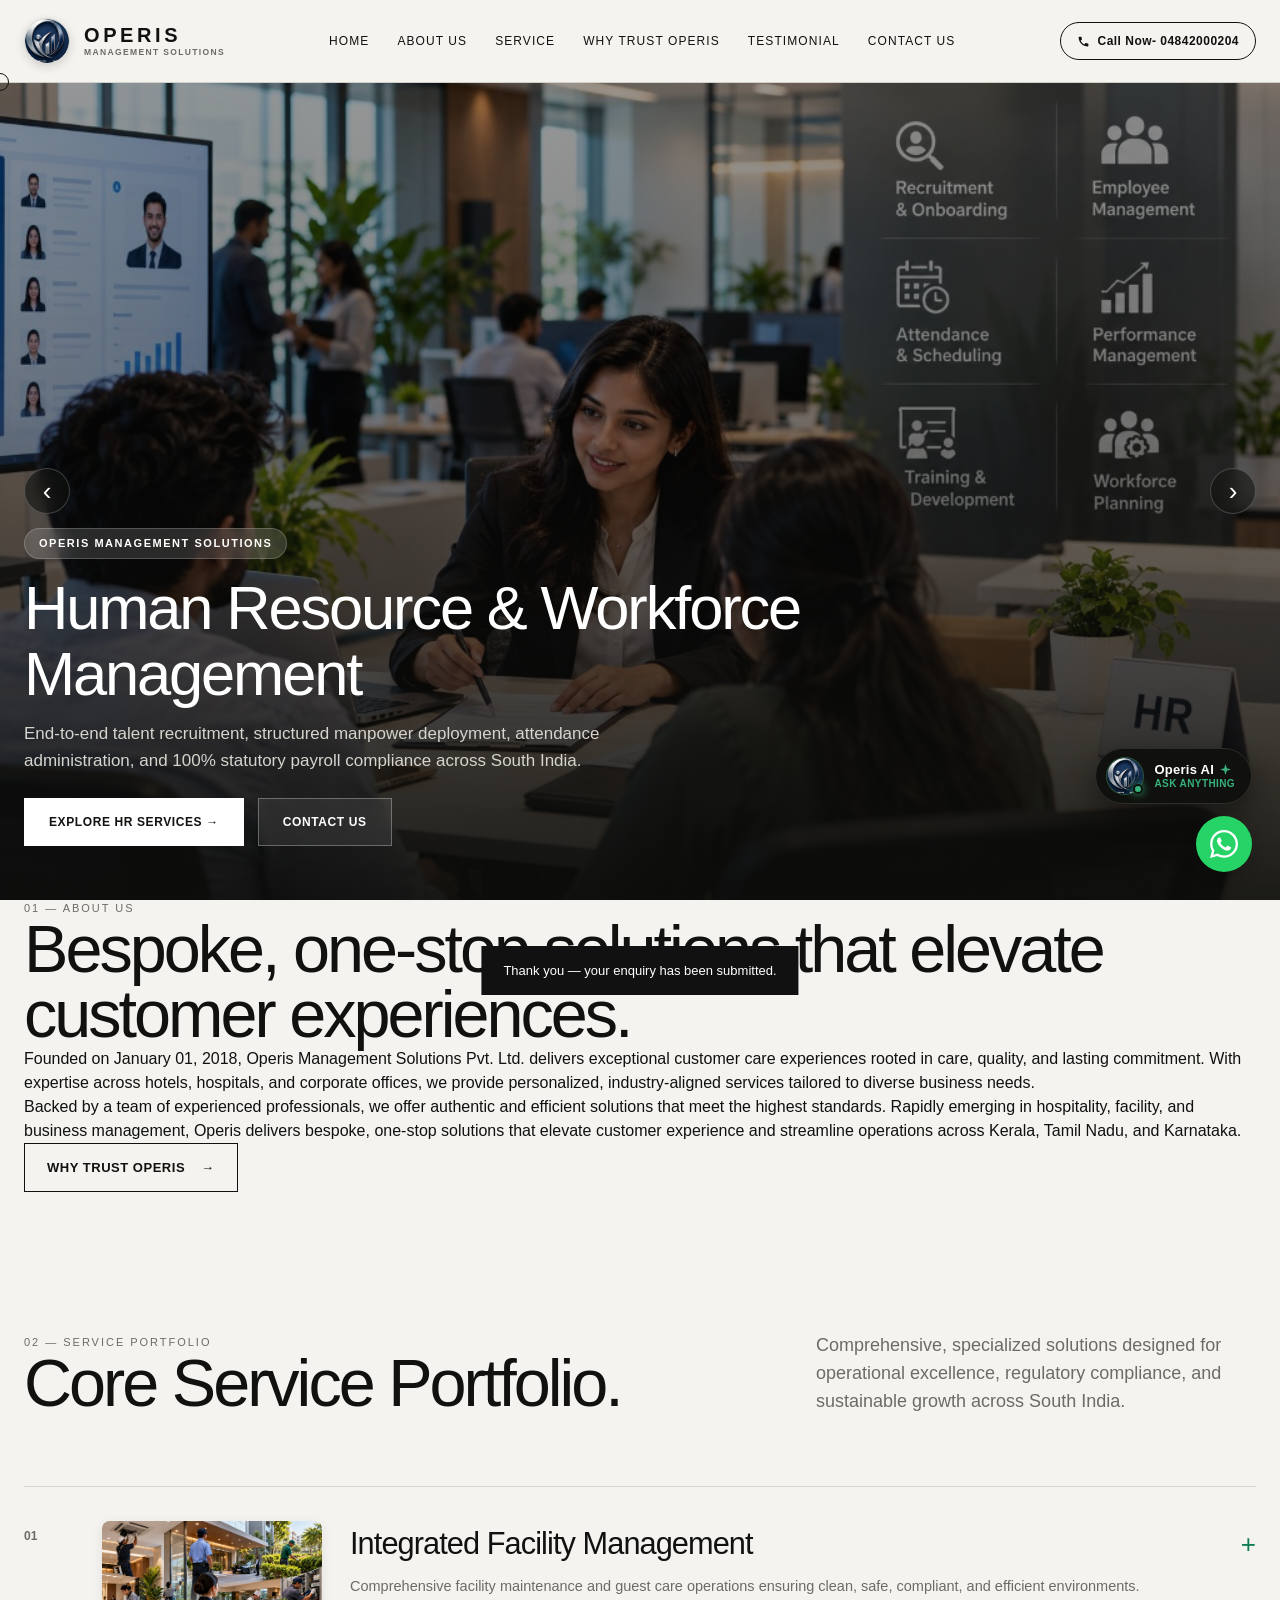
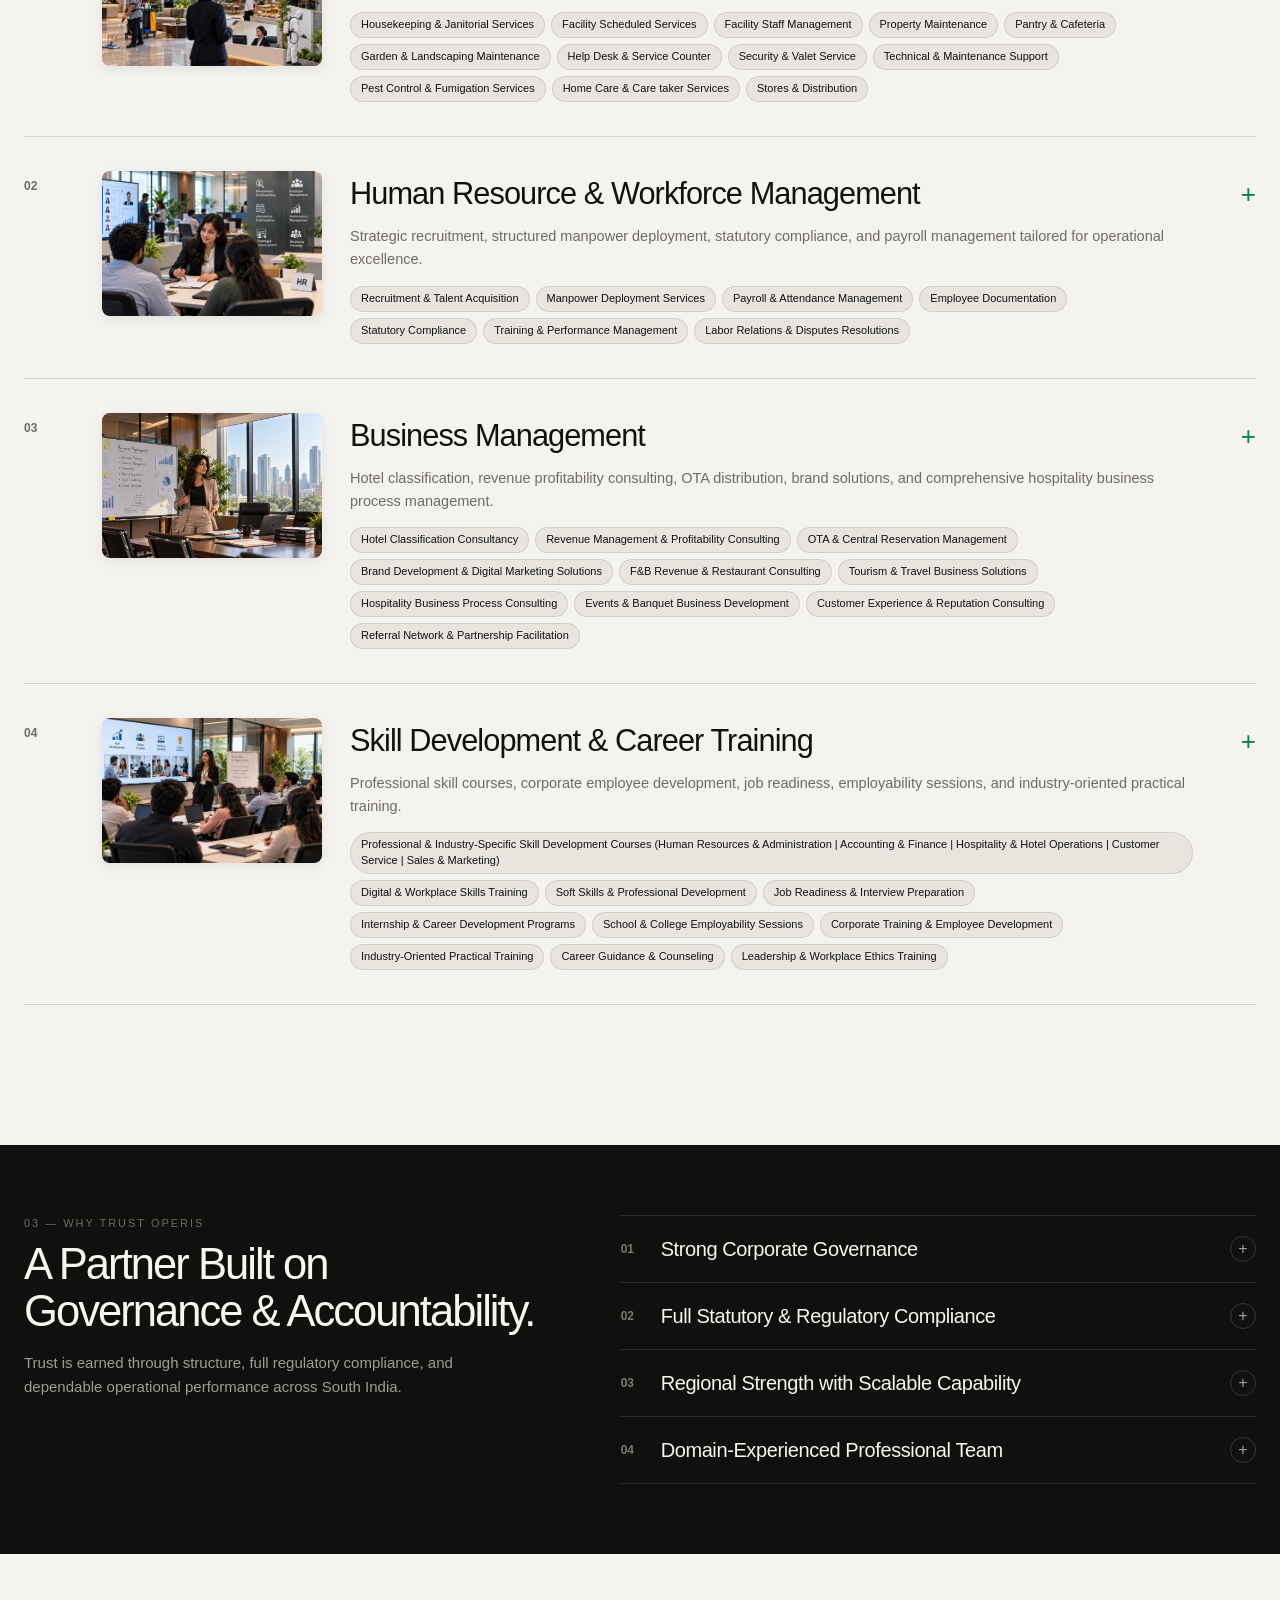
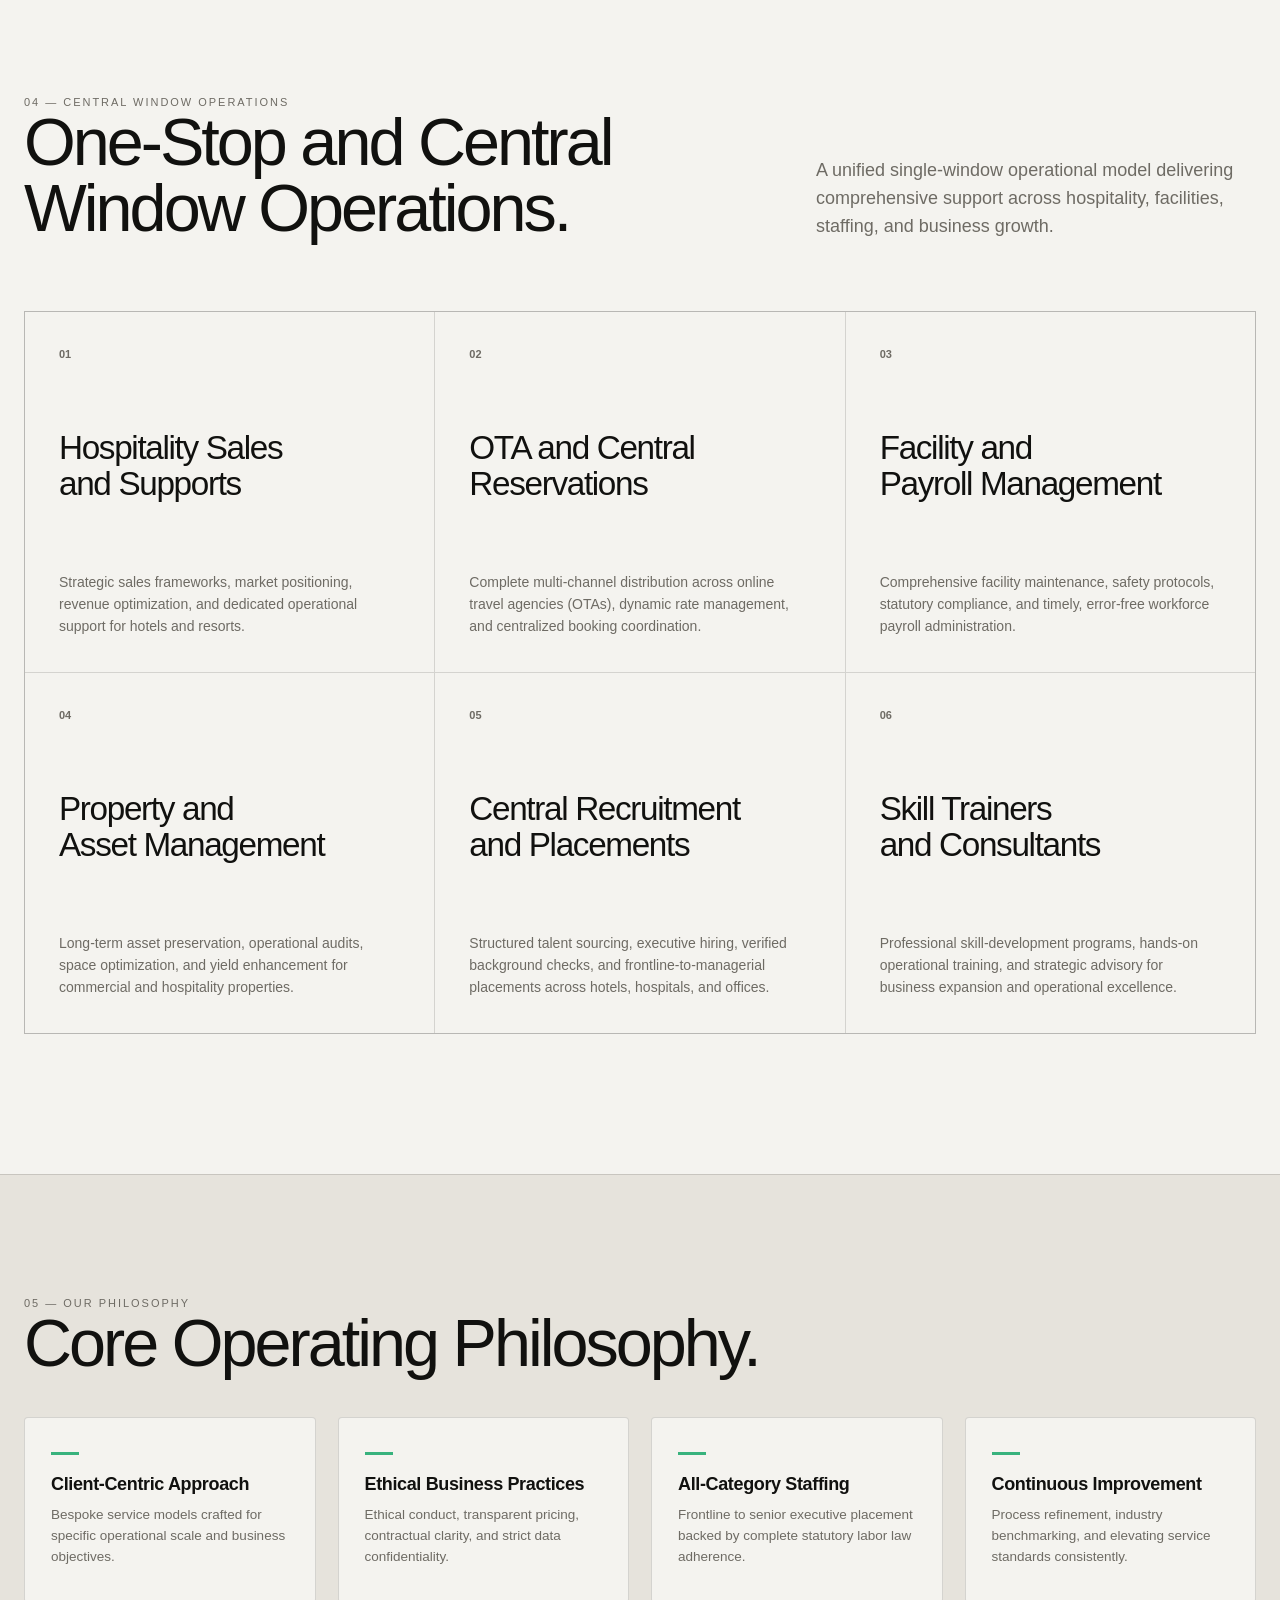
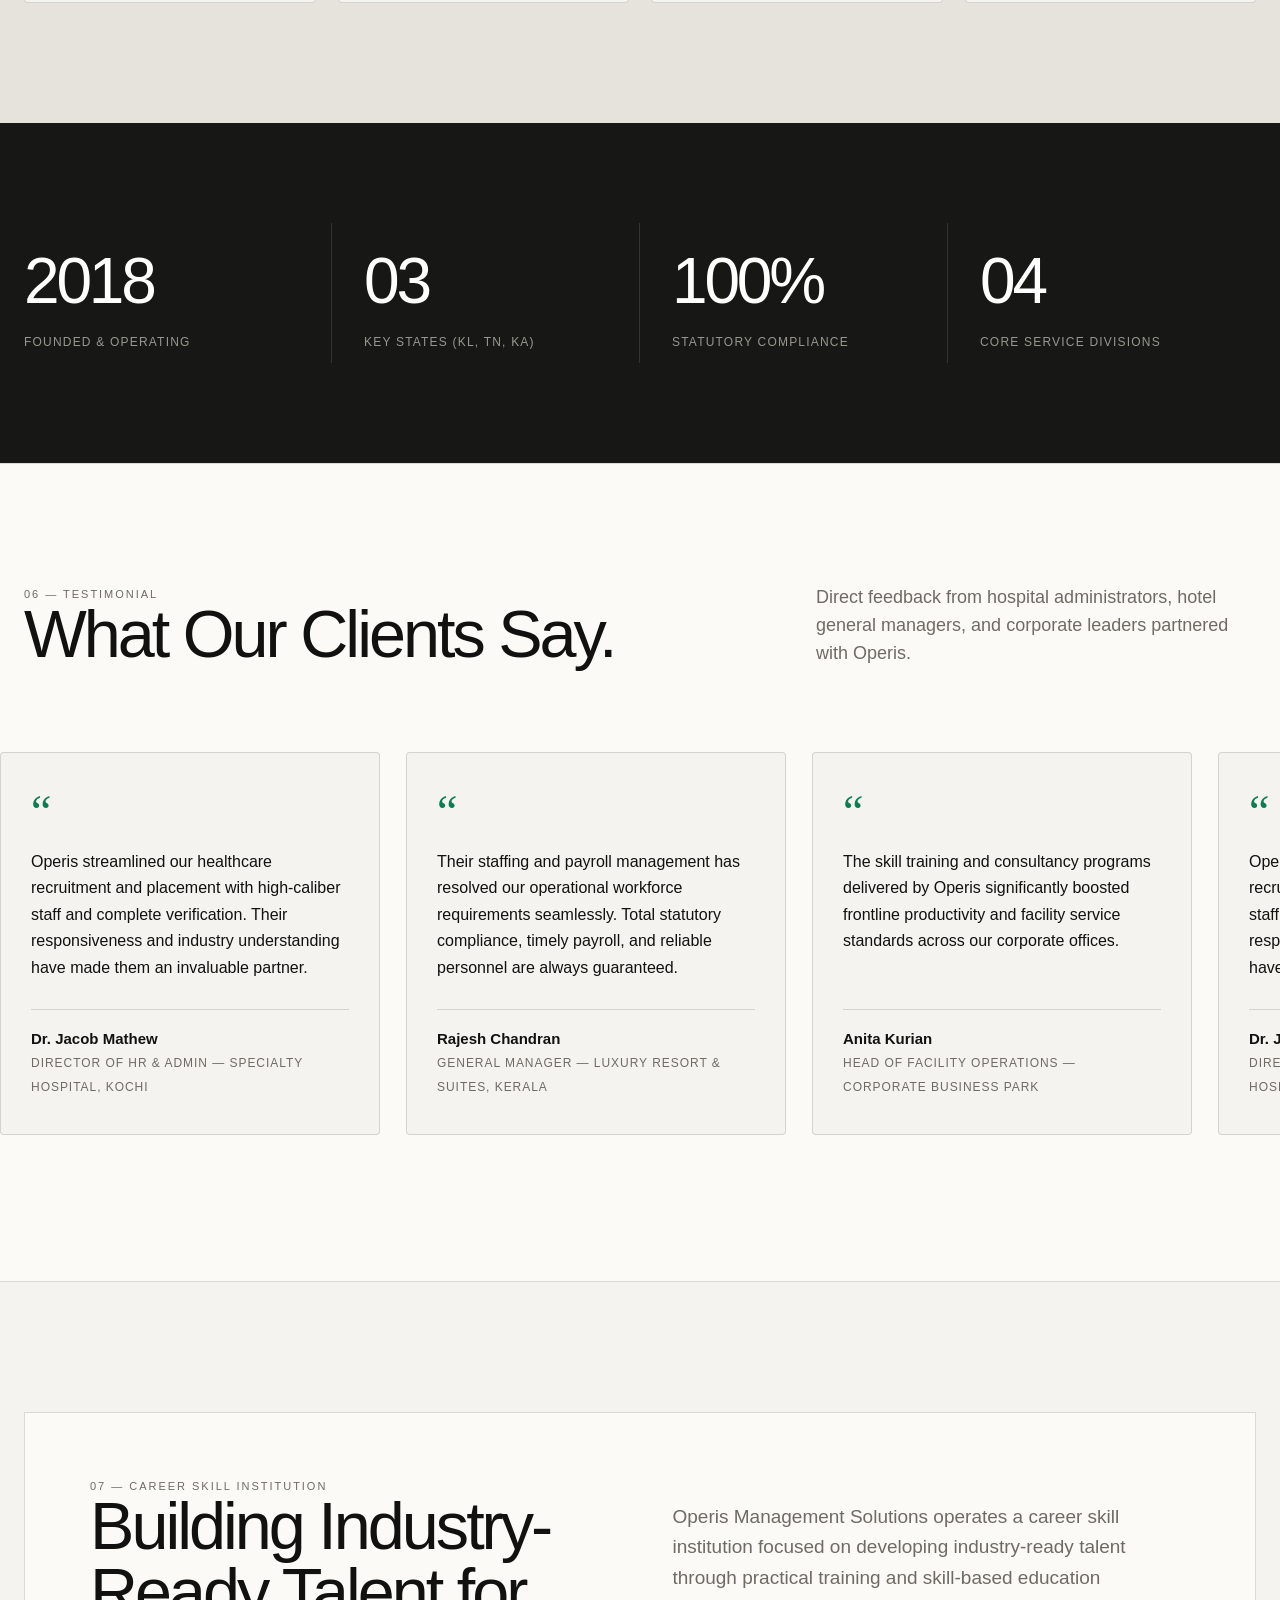
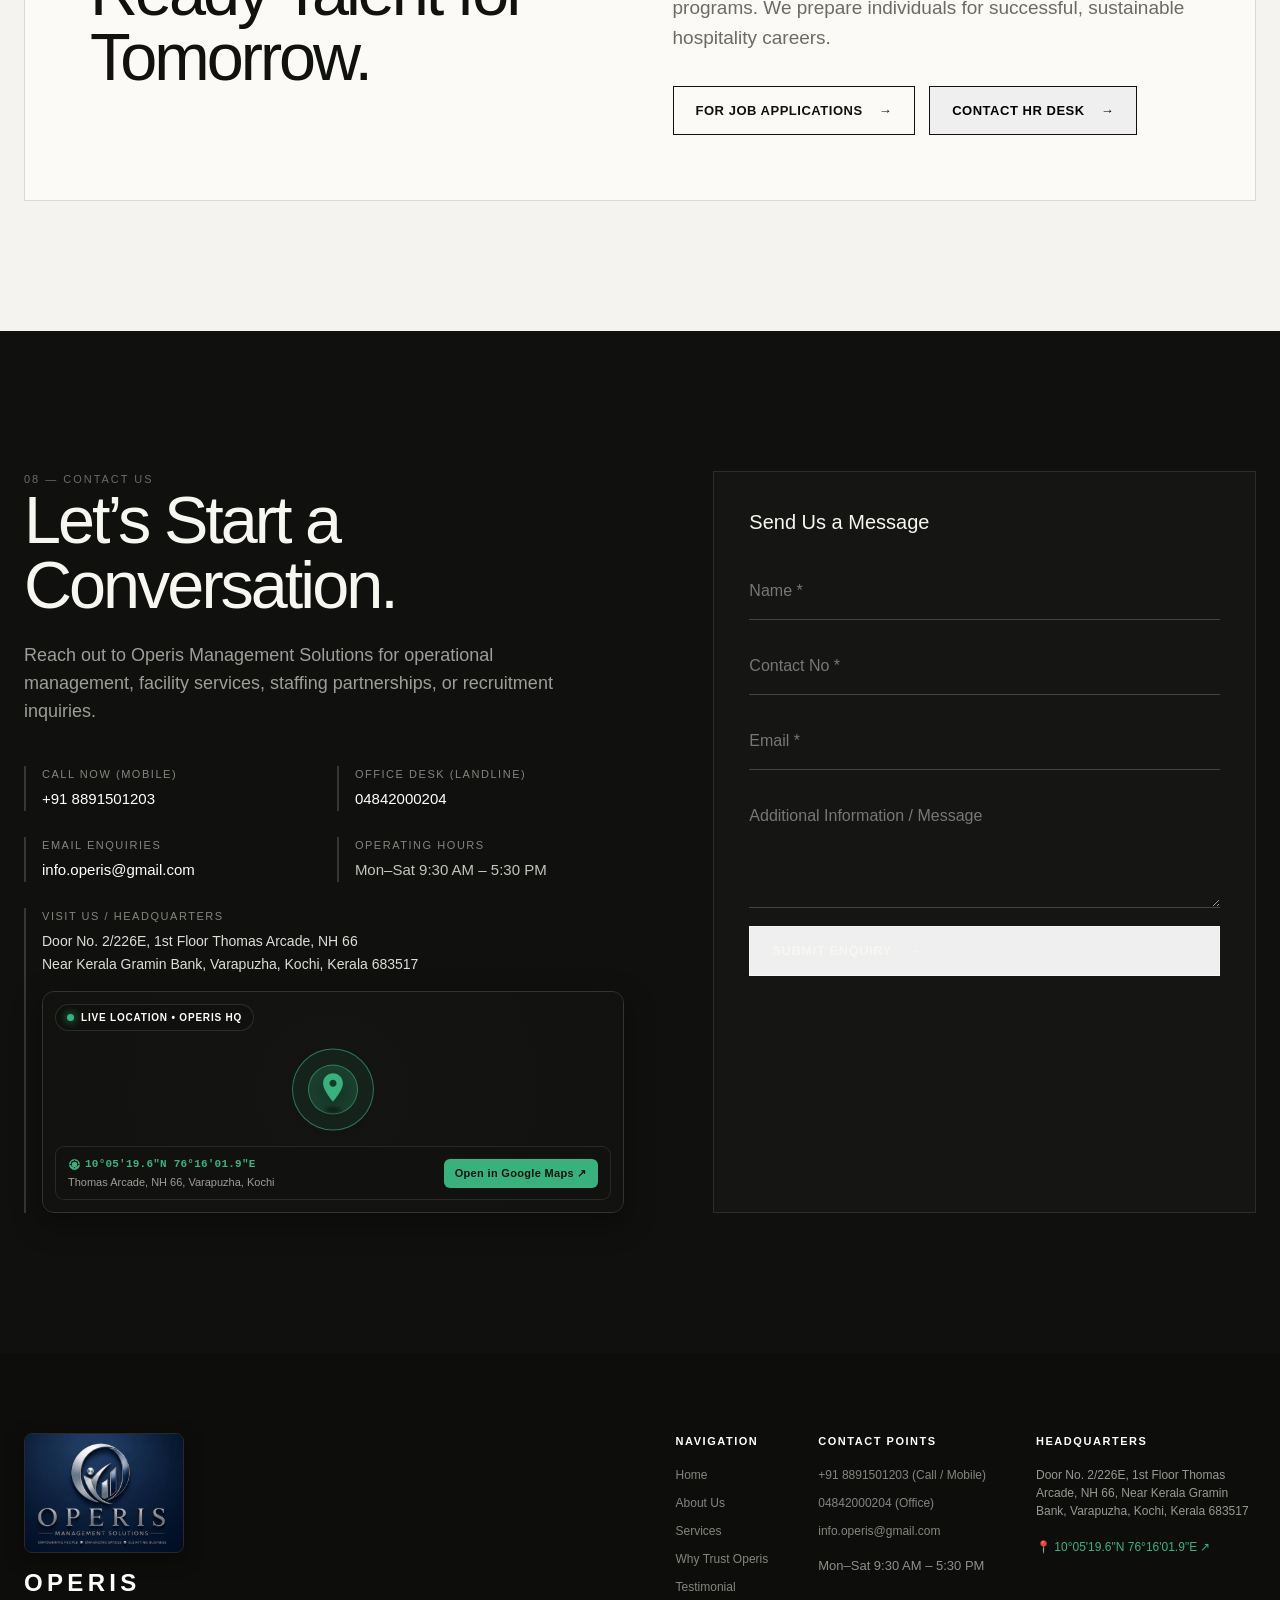
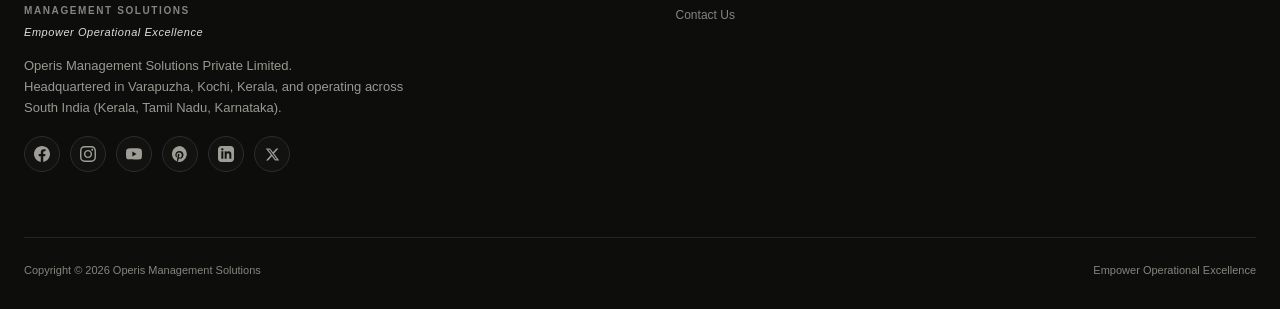
<file: index.html>
<!DOCTYPE html>
<html lang="en">
<head>
<meta charset="UTF-8">
<meta name="viewport" content="width=device-width, initial-scale=1.0">
<meta name="description" content="Operis Management Solutions — Empower Operational Excellence. Comprehensive HR, staffing, facility management, and hospitality operations across Hotels, Hospitals, and Corporate Offices.">
<meta name="theme-color" content="#10110f">
<title>Operis Management Solutions — Empower Operational Excellence</title>
<link rel="icon" type="image/png" href="logo-circle.png">
<link rel="preload" as="image" href="service-facility.jpg">
<link rel="preload" as="image" href="service-hr.jpg">
<link rel="preload" as="image" href="service-business.jpg">
<link rel="preload" as="image" href="service-skills.jpg">
<link rel="stylesheet" href="operis-bot.css">
<style>
:root{
  --bg:#f4f3ef;
  --paper:#fbfaf7;
  --ink:#11110f;
  --muted:#6e6b64;
  --line:rgba(17,17,15,.14);
  --dark:#10110f;
  --dark2:#171815;
  --white:#f7f6f1;
  --accent:#0e7c52;
  --accent-light:#e8f4ee;
  --max:1440px;
  --ease:cubic-bezier(.2,.75,.2,1);
}
*{box-sizing:border-box;margin:0;padding:0}
html{scroll-behavior:smooth}
body{font-family:Arial,Helvetica,sans-serif;background:var(--bg);color:var(--ink);line-height:1.5;overflow-x:hidden}
a{color:inherit;text-decoration:none}
button,input,textarea,select{font:inherit}
button{cursor:pointer}
img{display:block;width:100%;height:100%;object-fit:cover}
.container{width:min(calc(100% - 48px),var(--max));margin:auto}
.kicker{font-size:11px;letter-spacing:.18em;text-transform:uppercase;color:var(--muted)}
.display{font-size:clamp(46px,7.5vw,110px);line-height:.92;letter-spacing:-.055em;font-weight:500}
.title{font-size:clamp(36px,5.2vw,78px);line-height:.98;letter-spacing:-.045em;font-weight:500}
.body{font-size:18px;line-height:1.55;color:var(--muted)}
.btn{display:inline-flex;align-items:center;gap:16px;border:1px solid var(--ink);padding:14px 22px;font-size:13px;letter-spacing:.04em;text-transform:uppercase;font-weight:600;transition:.3s var(--ease)}
.btn:hover{background:var(--ink);color:var(--white);transform:translateY(-2px)}
.btn.dark{border-color:var(--white);color:var(--white)}
.btn.dark:hover{background:var(--white);color:var(--ink)}
.arrow{transition:transform .3s var(--ease)}
.btn:hover .arrow{transform:translateX(5px)}

header{position:fixed;z-index:1000;top:0;left:0;width:100%;background:rgba(244,243,239,.95);backdrop-filter:blur(18px);border-bottom:1px solid var(--line);transition:.4s var(--ease)}
header.scrolled{box-shadow:0 10px 30px rgba(0,0,0,.05)}
.nav{height:82px;display:flex;align-items:center;justify-content:space-between}
.logo-wrap{display:flex;align-items:center}
.logo-link{display:flex;align-items:center;gap:14px;text-decoration:none}
.nav-logo-mark{width:46px;height:46px;border-radius:50%;object-fit:cover;box-shadow:0 3px 10px rgba(0,0,0,.15);border:1px solid rgba(17,17,15,.12);transition:.3s var(--ease)}
.logo-link:hover .nav-logo-mark{transform:scale(1.05)}
.logo-text-group{display:flex;flex-direction:column;line-height:1.1}
.logo-title{font-size:20px;font-weight:700;letter-spacing:.18em;color:var(--ink)}
.logo-subtitle{font-size:8.5px;letter-spacing:.16em;text-transform:uppercase;color:var(--muted);font-weight:600;margin-top:2px}

.navlinks{display:flex;gap:28px;font-size:12px;text-transform:uppercase;letter-spacing:.09em;align-items:center}
.navlinks a{position:relative}
.navlinks a:after{content:"";position:absolute;left:0;bottom:-6px;width:0;height:1px;background:currentColor;transition:.3s}
.navlinks a:hover:after{width:100%}

.nav-cta{display:flex;align-items:center;gap:16px}
.call-badge{display:inline-flex;align-items:center;gap:8px;font-size:12px;font-weight:600;letter-spacing:.04em;padding:9px 16px;border:1px solid var(--ink);border-radius:100px;transition:.3s var(--ease)}
.call-badge:hover{background:var(--ink);color:var(--white)}
.call-badge svg{width:13px;height:13px;fill:currentColor}
.menu{display:none;background:none;border:0;font-size:26px}

.hero{
  position:relative;
  width:100%;
  height:calc(100vh - 82px);
  min-height:560px;
  max-height:880px;
  margin-top:82px;
  display:block;
  overflow:hidden;
  background:#0e0f0d;
}
.hero-slides{
  position:relative;
  width:100%;
  height:100%;
}
.hero-slide{
  position:absolute;
  inset:0;
  width:100%;
  height:100%;
  opacity:0;
  visibility:hidden;
  transition:opacity .9s cubic-bezier(.25,1,.5,1),visibility .9s;
  z-index:1;
}
.hero-slide.active{
  opacity:1;
  visibility:visible;
  z-index:2;
}
.hero-slide-img{
  position:absolute;
  inset:0;
  width:100%;
  height:100%;
}
.hero-slide-img img{
  width:100%;
  height:100%;
  object-fit:cover;
  object-position:center;
  filter:brightness(.74) contrast(1.05);
  transform:scale(1.05);
  transition:transform 6s cubic-bezier(.25,1,.5,1);
}
.hero-slide.active .hero-slide-img img{
  transform:scale(1);
}
.hero-slide-overlay{
  position:absolute;
  inset:0;
  background:linear-gradient(180deg,rgba(13,14,12,.22) 0%,rgba(13,14,12,.35) 40%,rgba(13,14,12,.92) 100%);
  display:flex;
  flex-direction:column;
  justify-content:flex-end;
  padding-bottom:54px;
  z-index:3;
}
.hero-slide-content{
  width:min(calc(100% - 48px),var(--max));
  margin:0 auto;
}
.hero-kicker-badge{
  display:inline-block;
  padding:6px 14px;
  background:rgba(255,255,255,.14);
  backdrop-filter:blur(10px);
  border:1px solid rgba(255,255,255,.2);
  border-radius:100px;
  font-size:11px;
  letter-spacing:.14em;
  text-transform:uppercase;
  font-weight:600;
  color:#fff;
  margin-bottom:16px;
}
.hero-slide-title{
  font-size:clamp(32px,4.8vw,64px);
  font-weight:500;
  letter-spacing:-.035em;
  line-height:1.08;
  color:#fff;
  margin-bottom:12px;
  max-width:880px;
}
.hero-slide-desc{
  font-size:clamp(14px,1.35vw,17px);
  color:#d5d4cd;
  line-height:1.6;
  max-width:620px;
  margin-bottom:24px;
}
.hero-slide-actions{
  display:flex;
  gap:14px;
  flex-wrap:wrap;
  align-items:center;
}
.hero-slide-actions .btn-primary{
  display:inline-flex;
  align-items:center;
  gap:12px;
  background:#fff;
  color:var(--ink);
  border:1px solid #fff;
  padding:14px 24px;
  font-size:12px;
  font-weight:600;
  letter-spacing:.05em;
  text-transform:uppercase;
  transition:.3s var(--ease);
}
.hero-slide-actions .btn-primary:hover{
  background:#38b27d;
  color:#fff;
  border-color:#38b27d;
  transform:translateY(-2px);
}
.hero-slide-actions .btn-outline{
  display:inline-flex;
  align-items:center;
  gap:12px;
  background:rgba(255,255,255,.08);
  backdrop-filter:blur(10px);
  color:#fff;
  border:1px solid rgba(255,255,255,.3);
  padding:14px 24px;
  font-size:12px;
  font-weight:600;
  letter-spacing:.05em;
  text-transform:uppercase;
  transition:.3s var(--ease);
}
.hero-slide-actions .btn-outline:hover{
  background:#fff;
  color:var(--ink);
  border-color:#fff;
  transform:translateY(-2px);
}
.hero-arrow{
  position:absolute;
  top:50%;
  transform:translateY(-50%);
  width:46px;
  height:46px;
  border-radius:50%;
  background:rgba(18,19,16,.55);
  backdrop-filter:blur(10px);
  border:1px solid rgba(255,255,255,.2);
  color:#fff;
  display:inline-flex;
  align-items:center;
  justify-content:center;
  font-size:26px;
  line-height:1;
  cursor:pointer;
  z-index:20;
  transition:.25s var(--ease);
  user-select:none;
}
.hero-arrow:hover{
  background:#38b27d;
  border-color:#38b27d;
  color:#fff;
  transform:translateY(-50%) scale(1.08);
}
.hero-prev{left:24px}
.hero-next{right:24px}
@media(max-width:960px){
  .hero-arrow{display:none}
}

.services{padding:140px 0}
.section-head{display:flex;justify-content:space-between;gap:40px;align-items:end;margin-bottom:70px}
.section-head p{max-width:440px}
.service-list{border-top:1px solid var(--line)}
.service{display:grid;grid-template-columns:50px 220px 1fr 35px;gap:28px;align-items:start;padding:34px 0;border-bottom:1px solid var(--line);transition:.35s var(--ease)}
.service:hover{padding-left:18px;padding-right:18px;background:#e9e7e1}
.service-no{font-size:12px;color:var(--muted);font-weight:600;padding-top:6px}
.service-img{width:220px;height:145px;border-radius:8px;overflow:hidden;background:#dedcd5;flex-shrink:0;box-shadow:0 3px 12px rgba(0,0,0,.08)}
.service-img img{width:100%;height:100%;object-fit:cover;transition:transform .4s var(--ease)}
.service:hover .service-img img{transform:scale(1.05)}
.service-info h3{font-size:clamp(22px,2.4vw,34px);font-weight:500;letter-spacing:-.03em;margin-bottom:8px}
.service-info p{font-size:14.5px;color:var(--muted);line-height:1.6;margin-bottom:14px}
.service-sublist{display:flex;flex-wrap:wrap;gap:6px}
.service-sublist span{font-size:11px;line-height:1.45;background:#e8e5de;border:1px solid rgba(17,17,15,.1);color:var(--ink);padding:4px 10px;border-radius:100px;font-weight:500;transition:.25s}
.service:hover .service-sublist span{background:#fff;border-color:rgba(17,17,15,.2)}
.service .plus{font-size:26px;color:var(--accent);transition:.3s;text-align:right;padding-top:4px}
.service:hover .plus{transform:rotate(45deg)}

.approach{background:var(--dark);color:var(--white);padding:70px 0}
.approach-grid{display:grid;grid-template-columns:.9fr 1.1fr;gap:6vw;align-items:start}
.approach-intro p{color:#9e9d97;margin-top:16px;max-width:440px;line-height:1.6;font-size:15px}
.steps{border-top:1px solid #2e2f2a}
.step-item{border-bottom:1px solid #2e2f2a}
.step-item summary{
  list-style:none;
  cursor:pointer;
  display:flex;
  align-items:center;
  justify-content:space-between;
  gap:16px;
  padding:18px 0;
  user-select:none;
}
.step-item summary::-webkit-details-marker{display:none}
.step-summary-title{display:flex;align-items:center;gap:18px}
.step-no{color:#797871;font-size:12px;font-weight:600;min-width:22px}
.step-item h3{font-size:clamp(16px,1.6vw,20px);font-weight:500;letter-spacing:-.02em;color:var(--white);transition:color .25s var(--ease)}
.step-item summary:hover h3{color:#38b27d}
.step-plus{
  width:26px;
  height:26px;
  border-radius:50%;
  border:1px solid #363732;
  color:#9e9d97;
  display:inline-flex;
  align-items:center;
  justify-content:center;
  font-size:16px;
  line-height:1;
  flex-shrink:0;
  transition:transform .3s var(--ease),border-color .3s,color .3s;
}
.step-item summary:hover .step-plus{border-color:var(--white);color:var(--white)}
.step-item[open] .step-plus{transform:rotate(45deg);border-color:#38b27d;color:#38b27d}
.step-body{padding:0 0 16px 40px;animation:stepFade .25s ease}
.step-body p{color:#9e9d97;font-size:13.5px;line-height:1.6;margin:0}
@keyframes stepFade{from{opacity:0;transform:translateY(-4px)}to{opacity:1;transform:translateY(0)}}

.industries{padding:140px 0}
.industry-grid{display:grid;grid-template-columns:repeat(3,1fr);gap:1px;background:var(--line);border:1px solid var(--line)}
.industry{background:var(--bg);min-height:360px;padding:34px;display:flex;flex-direction:column;justify-content:space-between;transition:.35s}
.industry:hover{background:#e8e5de}
.industry-num{font-size:11px;color:var(--muted);font-weight:600}
.industry h3{font-size:clamp(24px,2.6vw,38px);line-height:1.1;letter-spacing:-.04em;font-weight:500}
.industry p{color:var(--muted);font-size:14px;line-height:1.6}

.about{background:#e6e3dc;padding:120px 0;border-top:1px solid var(--line)}
.principles-grid{display:grid;grid-template-columns:repeat(4,1fr);gap:22px;margin-top:40px}
.principle-card{background:var(--bg);border:1px solid var(--line);padding:34px 26px;display:flex;flex-direction:column;justify-content:flex-start;transition:.35s var(--ease);border-radius:4px}
.principle-card:hover{transform:translateY(-3px);background:#ede9e2;box-shadow:0 12px 28px rgba(0,0,0,.05)}
.principle-accent{width:28px;height:3px;background:#38b27d;margin-bottom:18px;display:block}
.principle-card h3{font-size:18px;font-weight:600;letter-spacing:-.02em;color:var(--ink);margin-bottom:10px;line-height:1.25}
.principle-card p{font-size:13.5px;color:var(--muted);line-height:1.55;margin:0}

.stats{padding:100px 0;background:var(--dark2);color:var(--white)}
.stats-grid{display:grid;grid-template-columns:repeat(4,1fr)}
.stat{padding:10px 32px;border-right:1px solid #33342f}
.stat:first-child{padding-left:0}
.stat:last-child{border-right:0}
.stat b{display:block;font-size:clamp(40px,5vw,72px);font-weight:400;letter-spacing:-.05em;color:#fff}
.stat span{color:#989890;font-size:12px;text-transform:uppercase;letter-spacing:.1em}

.testimonials{padding:120px 0;background:var(--paper);border-top:1px solid var(--line);border-bottom:1px solid var(--line);overflow:hidden}
.testimonials-marquee{width:100%;overflow:hidden;position:relative;margin-top:50px;padding:15px 0 25px}
.testimonials-track{display:flex;width:max-content;animation:testimonialScrollLeft 26s linear infinite;will-change:transform}
.testimonials-marquee:hover .testimonials-track,.testimonials-marquee:active .testimonials-track{animation-play-state:paused}
.testimonials-group{display:flex;gap:26px;padding-right:26px;flex-shrink:0}
@keyframes testimonialScrollLeft{0%{transform:translateX(0)}100%{transform:translateX(-50%)}}
.testimonial-card{width:380px;background:var(--bg);border:1px solid var(--line);padding:36px 30px;display:flex;flex-direction:column;justify-content:space-between;flex-shrink:0;transition:.35s var(--ease);border-radius:4px}
.testimonial-card:hover{transform:translateY(-4px);box-shadow:0 14px 34px rgba(0,0,0,.06)}
.testimonial-quote-icon{font-size:46px;line-height:1;color:var(--accent);font-family:Georgia,serif;margin-bottom:14px}
.testimonial-text{font-size:16px;line-height:1.65;color:var(--ink);margin-bottom:28px}
.testimonial-author{border-top:1px solid var(--line);padding-top:18px}
.testimonial-author strong{display:block;font-size:15px;font-weight:600;color:var(--ink)}
.testimonial-author span{font-size:12px;color:var(--muted);text-transform:uppercase;letter-spacing:.08em}

.careers{padding:130px 0}
.career-box{border:1px solid var(--line);background:var(--paper);padding:65px;display:grid;grid-template-columns:1fr 1fr;gap:65px}
.career-box p{font-size:19px;color:var(--muted);max-width:560px;margin:24px 0 32px;line-height:1.6}

.contact{background:var(--dark);color:var(--white);padding:140px 0}
.contact-grid{display:grid;grid-template-columns:1.05fr .95fr;gap:7vw}
.contact h2{max-width:800px}
.contact-info-grid{display:grid;grid-template-columns:1fr 1fr;gap:26px;margin-top:40px}
.contact-info-item{border-left:2px solid #363731;padding-left:16px}
.contact-info-item .ci-label{font-size:11px;letter-spacing:.14em;text-transform:uppercase;color:#85857e;margin-bottom:6px}
.contact-info-item .ci-val{font-size:15px;color:#fff;line-height:1.5}
.contact-info-item a{color:#fff;text-decoration:none;transition:.2s}
.contact-info-item a:hover{color:var(--accent-light)}
.ci-full{grid-column:1 / -1}

/* LOCATION CARD & RADAR PIN MARKER */
.location-card{margin-top:16px;border-radius:12px;overflow:hidden;border:1px solid #33342e;background:#141512;transition:border-color .3s,transform .3s,box-shadow .3s;box-shadow:0 10px 30px rgba(0,0,0,.4)}
.location-card:hover{border-color:#38b27d;transform:translateY(-2px);box-shadow:0 16px 36px rgba(56,178,125,.18)}
.location-map-wrap{position:relative;display:block;width:100%;height:220px;overflow:hidden;text-decoration:none;color:inherit;cursor:pointer}
.location-iframe{width:100%;height:100%;border:0;pointer-events:none;filter:invert(90%) hue-rotate(180deg) brightness(.85) contrast(1.15) saturate(.8);transition:transform .4s ease,filter .3s ease}
.location-card:hover .location-iframe{transform:scale(1.02);filter:invert(90%) hue-rotate(180deg) brightness(.92) contrast(1.2) saturate(.95)}
.location-marker-layer{position:absolute;inset:0;display:flex;flex-direction:column;justify-content:space-between;padding:12px;background:radial-gradient(circle at 50% 45%,rgba(16,17,14,.1) 0%,rgba(16,17,14,.65) 100%);pointer-events:none}
.location-top-chip{align-self:flex-start;display:inline-flex;align-items:center;gap:7px;background:rgba(16,17,14,.88);backdrop-filter:blur(8px);-webkit-backdrop-filter:blur(8px);padding:5px 11px;border-radius:999px;border:1px solid rgba(255,255,255,.12);font-size:10px;letter-spacing:.08em;font-weight:700;color:#fff}
.location-top-chip .live-dot{width:7px;height:7px;border-radius:50%;background:#38b27d;box-shadow:0 0 8px #38b27d;animation:beaconPulse 1.8s infinite}
@keyframes beaconPulse{0%,100%{opacity:1;transform:scale(1)}50%{opacity:.4;transform:scale(.8)}}
.custom-pin-center{position:absolute;top:44%;left:50%;transform:translate(-50%,-50%);display:flex;flex-direction:column;align-items:center;justify-content:center;z-index:3}
.pin-radar,.pin-radar-2{position:absolute;border-radius:50%;pointer-events:none;border:1.5px solid rgba(56,178,125,.6)}
.pin-radar{width:50px;height:50px;background:rgba(56,178,125,.22);animation:radarPing 2.2s cubic-bezier(0,0,.2,1) infinite}
.pin-radar-2{width:82px;height:82px;background:rgba(56,178,125,.1);animation:radarPing 2.2s cubic-bezier(0,0,.2,1) infinite .75s}
@keyframes radarPing{0%{transform:scale(.3);opacity:1}80%{transform:scale(1.5);opacity:0}100%{transform:scale(1.7);opacity:0}}
.custom-pin-icon{position:relative;width:34px;height:44px;display:flex;align-items:center;justify-content:center;filter:drop-shadow(0 6px 14px rgba(0,0,0,.75));animation:pinFloat 2.6s ease-in-out infinite;transform-origin:bottom center}
@keyframes pinFloat{0%,100%{transform:translateY(0)}50%{transform:translateY(-5px)}}
.custom-pin-icon svg{width:34px;height:44px;fill:#38b27d}
.pin-shadow{width:16px;height:5px;background:rgba(0,0,0,.6);border-radius:50%;margin-top:-2px;filter:blur(2px)}
.location-bottom-bar{display:flex;align-items:center;justify-content:space-between;gap:10px;background:rgba(18,19,16,.92);backdrop-filter:blur(8px);-webkit-backdrop-filter:blur(8px);padding:9px 12px;border-radius:9px;border:1px solid rgba(255,255,255,.1)}
.coords-text{font-family:ui-monospace,SFMono-Regular,Menlo,Monaco,Consolas,monospace;font-size:11px;font-weight:700;color:#38b27d;letter-spacing:.02em;display:flex;align-items:center;gap:4px}
.coords-sub{font-size:11px;color:#9e9d97;margin-top:1px}
.maps-action-pill{display:inline-flex;align-items:center;gap:4px;font-size:11px;font-weight:600;letter-spacing:.03em;color:#10110e;background:#38b27d;padding:6px 11px;border-radius:6px;white-space:nowrap;transition:background .2s,transform .2s}
.location-card:hover .maps-action-pill{background:#4ade9f;transform:translateX(2px)}
@media(max-width:600px){
  .location-bottom-bar{flex-direction:column;align-items:flex-start;gap:8px}
  .maps-action-pill{width:100%;justify-content:center}
}

.contact-form{display:flex;flex-direction:column;gap:18px;background:rgba(255,255,255,.02);padding:35px;border:1px solid #2c2d28}
.form-title{font-size:20px;font-weight:500;margin-bottom:8px}
.contact-form input,.contact-form textarea{width:100%;background:transparent;border:0;border-bottom:1px solid #45463f;color:white;padding:16px 0;outline:0;transition:border-color .3s}
.contact-form textarea{height:120px;resize:vertical}
.contact-form input:focus,.contact-form textarea:focus{border-color:#fff}
.contact-form input::placeholder,.contact-form textarea::placeholder{color:#777}

footer{background:#0d0e0c;color:#85857e;padding:80px 0 30px}
.footer-top{display:flex;justify-content:space-between;gap:50px;padding-bottom:65px}
.footer-brand{max-width:380px}
.footer-logo{color:white;font-size:24px;letter-spacing:.18em;font-weight:700}
.footer-desc{font-size:13px;line-height:1.6;margin-top:14px;color:#999891}
.footer-links{display:flex;gap:50px;flex-wrap:wrap}
.footer-links div{display:flex;flex-direction:column;gap:10px;font-size:12px}
.footer-links div strong{color:white;font-size:11px;letter-spacing:.14em;text-transform:uppercase;margin-bottom:6px}
.footer-links a:hover{color:white}
.footer-social{display:flex;gap:10px;margin-top:18px}
.footer-social a{display:inline-flex;align-items:center;justify-content:center;width:36px;height:36px;border:1px solid #2d2e2a;border-radius:50%;color:#9e9d96;background:rgba(255,255,255,.02);transition:.25s var(--ease)}
.footer-social a:hover{border-color:#38b27d;color:#fff;background:#38b27d;transform:translateY(-2px)}
.footer-social a svg{display:block}
.footer-bottom{border-top:1px solid #242522;padding-top:24px;display:flex;justify-content:space-between;align-items:center;font-size:11px;flex-wrap:wrap;gap:12px}

.cursor{position:fixed;width:18px;height:18px;border:1px solid var(--ink);border-radius:50%;pointer-events:none;z-index:2000;transform:translate(-50%,-50%);transition:width .2s,height .2s,background .2s;display:none}
.reveal{opacity:0;transform:translateY(35px);transition:opacity .8s var(--ease),transform .8s var(--ease)}
.reveal.visible{opacity:1;transform:none}
.modal{position:fixed;inset:0;background:rgba(0,0,0,.68);backdrop-filter:blur(8px);z-index:1500;display:none;align-items:center;justify-content:center;padding:25px}
.modal.open{display:flex}
.modal-box{background:var(--paper);color:var(--ink);width:min(600px,100%);padding:45px;position:relative}
.close{position:absolute;right:22px;top:18px;border:0;background:none;font-size:27px}
.toast{position:fixed;bottom:25px;left:50%;transform:translate(-50%,120px);background:#111;color:#fff;padding:15px 22px;font-size:13px;z-index:3000;transition:.4s}
.toast.show{transform:translate(-50%,0)}

@media(max-width:960px){
 .container{width:min(calc(100% - 36px),var(--max))}
 .nav{height:72px}.navlinks{display:none}.menu{display:block}
 .hero{height:calc(100vh - 72px);margin-top:72px;min-height:500px;max-height:none}
 .hero-slide-overlay{padding-bottom:36px}
 .intro-grid,.approach-grid,.contact-grid{grid-template-columns:1fr;gap:50px}
 .service{grid-template-columns:40px 1fr 30px;grid-template-areas:"no title plus" "img img img" "info info info";gap:14px;padding:22px 0}
 .service-no{grid-area:no}
 .service-info h3{font-size:21px}
 .service .plus{grid-area:plus}
 .service-img{grid-area:img;width:100%;height:200px;border-radius:8px}
 .service-info{grid-area:info}
 .industry-grid{grid-template-columns:1fr 1fr}.industry{min-height:290px}
 .principles-grid{grid-template-columns:repeat(2,1fr);gap:16px}
 .testimonials-group{gap:18px;padding-right:18px}
 .testimonial-card{width:320px;padding:30px 22px}
 .testimonials-track{animation-duration:22s}
 .stats-grid{grid-template-columns:1fr 1fr}.stat{padding:22px;border-bottom:1px solid #33342f}.stat:nth-child(odd){padding-left:0}.stat:nth-child(even){border-right:0}
 .career-box{grid-template-columns:1fr;padding:40px;gap:28px}
 .footer-top{flex-direction:column}.footer-links{flex-wrap:wrap}
 .call-badge{display:none}
}
@media(max-width:600px){
 .display{font-size:48px}.title{font-size:42px}
 .hero-slide-title{font-size:clamp(26px,7vw,36px)}
 .hero-slide-desc{font-size:13.5px;margin-bottom:18px}
 .intro,.services,.approach,.industries,.about,.testimonials,.careers,.contact{padding:90px 0}
 .industry-grid{grid-template-columns:1fr}.industry{min-height:260px}
 .principles-grid{grid-template-columns:1fr;gap:14px}
 .testimonials-group{gap:14px;padding-right:14px}
 .testimonial-card{width:285px;padding:26px 18px}
 .stats-grid{grid-template-columns:1fr}
 .stat{border-right:0!important;padding-left:0!important}
 .contact-info-grid{grid-template-columns:1fr}
 .contact-form{padding:25px}
 .modal-box{padding:30px 20px}
 .approach{padding:55px 0}
 .step-body{padding:0 0 14px 28px}
}

.whatsapp-float{
  position:fixed;
  bottom:28px;
  right:28px;
  width:56px;
  height:56px;
  background-color:#25d366;
  color:#fff;
  border-radius:50%;
  display:flex;
  align-items:center;
  justify-content:center;
  box-shadow:0 4px 14px rgba(0,0,0,.22);
  z-index:9999;
  text-decoration:none;
  transition:transform .3s cubic-bezier(.2,.75,.2,1),box-shadow .3s cubic-bezier(.2,.75,.2,1);
}
.whatsapp-float:hover{
  transform:scale(1.08);
  box-shadow:0 6px 20px rgba(37,211,102,.4);
}
.whatsapp-float svg{
  width:32px;
  height:32px;
  fill:#fff;
}
@media(max-width:600px){
  .whatsapp-float{
    bottom:20px;
    right:20px;
    width:50px;
    height:50px;
  }
  .whatsapp-float svg{
    width:28px;
    height:28px;
  }
}
</style>
</head>
<body>
<div class="cursor" id="cursor"></div>

<header id="header">
  <div class="container nav">
    <div class="logo-wrap">
      <a href="#top" class="logo-link" aria-label="Operis Management Solutions Home">
        <img src="logo-circle.png" alt="Operis Emblem" class="nav-logo-mark">
        <div class="logo-text-group">
          <span class="logo-title">OPERIS</span>
          <span class="logo-subtitle">MANAGEMENT SOLUTIONS</span>
        </div>
      </a>
    </div>

    <nav class="navlinks" aria-label="Main navigation">
      <a href="#top">Home</a>
      <a href="#about">About us</a>
      <a href="#services">Service</a>
      <a href="#why-trust">Why Trust Operis</a>
      <a href="#testimonials">Testimonial</a>
      <a href="#contact">Contact Us</a>
    </nav>

    <div class="nav-cta">
      <a href="tel:04842000204" class="call-badge" title="Call Operis">
        <svg viewBox="0 0 24 24"><path d="M6.62 10.79a15.05 15.05 0 006.59 6.59l2.2-2.2c.27-.27.67-.36 1.02-.24 1.12.37 2.33.57 3.57.57.55 0 1 .45 1 1V20c0 .55-.45 1-1 1-9.39 0-17-7.61-17-17 0-.55.45-1 1-1h3.5c.55 0 1 .45 1 1 0 1.25.2 2.45.57 3.57.11.35.03.74-.25 1.02l-2.2 2.2z"/></svg>
        Call Now- 04842000204
      </a>
      <button class="menu" id="menu" aria-label="Open menu">☰</button>
    </div>
  </div>
</header>

<main id="top">

<!-- HERO SECTION: IMMERSIVE FULL-SCREEN SERVICES SLIDER -->
<section class="hero" id="heroSlider" aria-label="Core Services Showcase">
  <div class="hero-slides">
    <!-- Slide 1: Facility Management -->
    <div class="hero-slide active" data-index="0">
      <div class="hero-slide-img">
        <img src="service-facility.jpg" alt="Integrated Facility Management" loading="eager">
      </div>
      <div class="hero-slide-overlay">
        <div class="hero-slide-content">
          <span class="hero-kicker-badge">Operis Management Solutions</span>
          <h1 class="hero-slide-title">Integrated Facility Management</h1>
          <p class="hero-slide-desc">Housekeeping, technical maintenance, property upkeep, security & janitorial operations delivering spotless excellence across Hotels, Hospitals & Corporate Offices.</p>
          <div class="hero-slide-actions">
            <a href="#service-01" class="btn-primary">Explore Facility Services →</a>
            <a href="#contact" class="btn-outline">Contact Us</a>
          </div>
        </div>
      </div>
    </div>

    <!-- Slide 2: HR & Workforce Management -->
    <div class="hero-slide" data-index="1">
      <div class="hero-slide-img">
        <img src="service-hr.jpg" alt="Human Resource & Workforce Management" loading="eager">
      </div>
      <div class="hero-slide-overlay">
        <div class="hero-slide-content">
          <span class="hero-kicker-badge">Operis Management Solutions</span>
          <h2 class="hero-slide-title">Human Resource & Workforce Management</h2>
          <p class="hero-slide-desc">End-to-end talent recruitment, structured manpower deployment, attendance administration, and 100% statutory payroll compliance across South India.</p>
          <div class="hero-slide-actions">
            <a href="#service-02" class="btn-primary">Explore HR Services →</a>
            <a href="#contact" class="btn-outline">Contact Us</a>
          </div>
        </div>
      </div>
    </div>

    <!-- Slide 3: Business Management -->
    <div class="hero-slide" data-index="2">
      <div class="hero-slide-img">
        <img src="service-business.jpg" alt="Business Management" loading="eager">
      </div>
      <div class="hero-slide-overlay">
        <div class="hero-slide-content">
          <span class="hero-kicker-badge">Operis Management Solutions</span>
          <h2 class="hero-slide-title">Business Management</h2>
          <p class="hero-slide-desc">Hotel classification, revenue profitability consulting, OTA distribution, brand solutions, and comprehensive hospitality business process management.</p>
          <div class="hero-slide-actions">
            <a href="#service-03" class="btn-primary">Explore Business Services →</a>
            <a href="#contact" class="btn-outline">Contact Us</a>
          </div>
        </div>
      </div>
    </div>

    <!-- Slide 4: Skill Development & Career Training -->
    <div class="hero-slide" data-index="3">
      <div class="hero-slide-img">
        <img src="service-skills.jpg" alt="Skill Development & Career Training" loading="eager">
      </div>
      <div class="hero-slide-overlay">
        <div class="hero-slide-content">
          <span class="hero-kicker-badge">Operis Management Solutions</span>
          <h2 class="hero-slide-title">Skill Development & Career Training</h2>
          <p class="hero-slide-desc">Professional skill courses, corporate employee development, job readiness, college employability sessions, and industry-oriented practical training.</p>
          <div class="hero-slide-actions">
            <a href="#service-04" class="btn-primary">Explore Skill Training →</a>
            <a href="#contact" class="btn-outline">Contact Us</a>
          </div>
        </div>
      </div>
    </div>
  </div>
  <button class="hero-arrow hero-prev" id="heroPrev" aria-label="Previous slide">‹</button>
  <button class="hero-arrow hero-next" id="heroNext" aria-label="Next slide">›</button>
</section>

<!-- ABOUT US SECTION -->
<section class="intro" id="about">
  <div class="container intro-grid">
    <div class="reveal">
      <div class="kicker">01 — About us</div>
      <h2 class="title">Bespoke, one-stop solutions that elevate customer experiences.</h2>
    </div>
    <div class="intro-text reveal">
      <p>Founded on January 01, 2018, Operis Management Solutions Pvt. Ltd. delivers exceptional customer care experiences rooted in care, quality, and lasting commitment. With expertise across hotels, hospitals, and corporate offices, we provide personalized, industry-aligned services tailored to diverse business needs.</p>
      <p>Backed by a team of experienced professionals, we offer authentic and efficient solutions that meet the highest standards. Rapidly emerging in hospitality, facility, and business management, Operis delivers bespoke, one-stop solutions that elevate customer experience and streamline operations across Kerala, Tamil Nadu, and Karnataka.</p>
      <a class="btn" href="#why-trust">Why Trust Operis <span class="arrow">→</span></a>
    </div>
  </div>
</section>

<!-- SERVICES SECTION -->
<section class="services" id="services">
  <div class="container">
    <div class="section-head reveal">
      <div>
        <div class="kicker">02 — Service Portfolio</div>
        <h2 class="title">Core Service Portfolio.</h2>
      </div>
      <p class="body">Comprehensive, specialized solutions designed for operational excellence, regulatory compliance, and sustainable growth across South India.</p>
    </div>
    <div class="service-list">
      <article class="service reveal" id="service-01">
        <span class="service-no">01</span>
        <div class="service-img">
          <img src="service-facility.jpg" alt="Integrated Facility Management" loading="lazy">
        </div>
        <div class="service-info">
          <h3>Integrated Facility Management</h3>
          <p>Comprehensive facility maintenance and guest care operations ensuring clean, safe, compliant, and efficient environments.</p>
          <div class="service-sublist">
            <span>Housekeeping & Janitorial Services</span>
            <span>Facility Scheduled Services</span>
            <span>Facility Staff Management</span>
            <span>Property Maintenance</span>
            <span>Pantry & Cafeteria</span>
            <span>Garden & Landscaping Maintenance</span>
            <span>Help Desk & Service Counter</span>
            <span>Security & Valet Service</span>
            <span>Technical & Maintenance Support</span>
            <span>Pest Control & Fumigation Services</span>
            <span>Home Care & Care taker Services</span>
            <span>Stores & Distribution</span>
          </div>
        </div>
        <span class="plus">+</span>
      </article>

      <article class="service reveal" id="service-02">
        <span class="service-no">02</span>
        <div class="service-img">
          <img src="service-hr.jpg" alt="Human Resource & Workforce Management" loading="lazy">
        </div>
        <div class="service-info">
          <h3>Human Resource & Workforce Management</h3>
          <p>Strategic recruitment, structured manpower deployment, statutory compliance, and payroll management tailored for operational excellence.</p>
          <div class="service-sublist">
            <span>Recruitment & Talent Acquisition</span>
            <span>Manpower Deployment Services</span>
            <span>Payroll & Attendance Management</span>
            <span>Employee Documentation</span>
            <span>Statutory Compliance</span>
            <span>Training & Performance Management</span>
            <span>Labor Relations & Disputes Resolutions</span>
          </div>
        </div>
        <span class="plus">+</span>
      </article>

      <article class="service reveal" id="service-03">
        <span class="service-no">03</span>
        <div class="service-img">
          <img src="service-business.jpg" alt="Business Management" loading="lazy">
        </div>
        <div class="service-info">
          <h3>Business Management</h3>
          <p>Hotel classification, revenue profitability consulting, OTA distribution, brand solutions, and comprehensive hospitality business process management.</p>
          <div class="service-sublist">
            <span>Hotel Classification Consultancy</span>
            <span>Revenue Management & Profitability Consulting</span>
            <span>OTA & Central Reservation Management</span>
            <span>Brand Development & Digital Marketing Solutions</span>
            <span>F&B Revenue & Restaurant Consulting</span>
            <span>Tourism & Travel Business Solutions</span>
            <span>Hospitality Business Process Consulting</span>
            <span>Events & Banquet Business Development</span>
            <span>Customer Experience & Reputation Consulting</span>
            <span>Referral Network & Partnership Facilitation</span>
          </div>
        </div>
        <span class="plus">+</span>
      </article>

      <article class="service reveal" id="service-04">
        <span class="service-no">04</span>
        <div class="service-img">
          <img src="service-skills.jpg" alt="Skill Development & Career Training" loading="lazy">
        </div>
        <div class="service-info">
          <h3>Skill Development & Career Training</h3>
          <p>Professional skill courses, corporate employee development, job readiness, employability sessions, and industry-oriented practical training.</p>
          <div class="service-sublist">
            <span>Professional & Industry-Specific Skill Development Courses (Human Resources & Administration | Accounting & Finance | Hospitality & Hotel Operations | Customer Service | Sales & Marketing)</span>
            <span>Digital & Workplace Skills Training</span>
            <span>Soft Skills & Professional Development</span>
            <span>Job Readiness & Interview Preparation</span>
            <span>Internship & Career Development Programs</span>
            <span>School & College Employability Sessions</span>
            <span>Corporate Training & Employee Development</span>
            <span>Industry-Oriented Practical Training</span>
            <span>Career Guidance & Counseling</span>
            <span>Leadership & Workplace Ethics Training</span>
          </div>
        </div>
        <span class="plus">+</span>
      </article>
    </div>
  </div>
</section>

<!-- WHY TRUST OPERIS / APPROACH SECTION -->
<section class="approach" id="why-trust">
  <div class="container approach-grid">
    <div class="approach-intro reveal">
      <div class="kicker">03 — Why Trust Operis</div>
      <h2 class="title" style="font-size:clamp(28px,3.4vw,46px);line-height:1.08;margin-top:10px">A Partner Built on Governance & Accountability.</h2>
      <p>Trust is earned through structure, full regulatory compliance, and dependable operational performance across South India.</p>
    </div>
    <div class="steps">
      <details class="step-item reveal" name="why-trust">
        <summary>
          <div class="step-summary-title">
            <span class="step-no">01</span>
            <h3>Strong Corporate Governance</h3>
          </div>
          <span class="step-plus">+</span>
        </summary>
        <div class="step-body">
          <p>Duly incorporated Private Limited Company (Companies Act 2013, RoC Ernakulam) with defined board oversight, transparent decision-making, and audit-ready workflows.</p>
        </div>
      </details>

      <details class="step-item reveal" name="why-trust">
        <summary>
          <div class="step-summary-title">
            <span class="step-no">02</span>
            <h3>Full Statutory & Regulatory Compliance</h3>
          </div>
          <span class="step-plus">+</span>
        </summary>
        <div class="step-body">
          <p>Complete statutory registrations—GST, PAN, TAN, MSME, and Labor Identification Number (LIN)—ensuring absolute legal, tax, and labor adherence.</p>
        </div>
      </details>

      <details class="step-item reveal" name="why-trust">
        <summary>
          <div class="step-summary-title">
            <span class="step-no">03</span>
            <h3>Regional Strength with Scalable Capability</h3>
          </div>
          <span class="step-plus">+</span>
        </summary>
        <div class="step-body">
          <p>Active operational footprint across Kerala, Tamil Nadu, and Karnataka, uniting localized market insight with scalable multi-location service frameworks.</p>
        </div>
      </details>

      <details class="step-item reveal" name="why-trust">
        <summary>
          <div class="step-summary-title">
            <span class="step-no">04</span>
            <h3>Domain-Experienced Professional Team</h3>
          </div>
          <span class="step-plus">+</span>
        </summary>
        <div class="step-body">
          <p>Led by seasoned professionals across hospitality, facilities, and HR operations delivering practical, working execution rather than theoretical advice.</p>
        </div>
      </details>
    </div>
  </div>
</section>

<!-- ONE-STOP AND CENTRAL WINDOW OPERATIONS -->
<section class="industries" id="solutions">
  <div class="container">
    <div class="section-head reveal">
      <div>
        <div class="kicker">04 — Central Window Operations</div>
        <h2 class="title">One-Stop and Central Window Operations.</h2>
      </div>
      <p class="body">A unified single-window operational model delivering comprehensive support across hospitality, facilities, staffing, and business growth.</p>
    </div>
    <div class="industry-grid">
      <article class="industry reveal">
        <span class="industry-num">01</span>
        <h3>Hospitality Sales<br>and Supports</h3>
        <p>Strategic sales frameworks, market positioning, revenue optimization, and dedicated operational support for hotels and resorts.</p>
      </article>

      <article class="industry reveal">
        <span class="industry-num">02</span>
        <h3>OTA and Central<br>Reservations</h3>
        <p>Complete multi-channel distribution across online travel agencies (OTAs), dynamic rate management, and centralized booking coordination.</p>
      </article>

      <article class="industry reveal">
        <span class="industry-num">03</span>
        <h3>Facility and<br>Payroll Management</h3>
        <p>Comprehensive facility maintenance, safety protocols, statutory compliance, and timely, error-free workforce payroll administration.</p>
      </article>

      <article class="industry reveal">
        <span class="industry-num">04</span>
        <h3>Property and<br>Asset Management</h3>
        <p>Long-term asset preservation, operational audits, space optimization, and yield enhancement for commercial and hospitality properties.</p>
      </article>

      <article class="industry reveal">
        <span class="industry-num">05</span>
        <h3>Central Recruitment<br>and Placements</h3>
        <p>Structured talent sourcing, executive hiring, verified background checks, and frontline-to-managerial placements across hotels, hospitals, and offices.</p>
      </article>

      <article class="industry reveal">
        <span class="industry-num">06</span>
        <h3>Skill Trainers<br>and Consultants</h3>
        <p>Professional skill-development programs, hands-on operational training, and strategic advisory for business expansion and operational excellence.</p>
      </article>
    </div>
  </div>
</section>

<!-- OPERATING PHILOSOPHY: 4-DIVISION LAYOUT -->
<section class="about" id="philosophy">
  <div class="container">
    <div class="section-head reveal" style="margin-bottom:32px">
      <div>
        <div class="kicker">05 — Our Philosophy</div>
        <h2 class="title">Core Operating Philosophy.</h2>
      </div>
    </div>
    <div class="principles-grid">
      <div class="principle-card reveal">
        <span class="principle-accent"></span>
        <h3>Client-Centric Approach</h3>
        <p>Bespoke service models crafted for specific operational scale and business objectives.</p>
      </div>

      <div class="principle-card reveal">
        <span class="principle-accent"></span>
        <h3>Ethical Business Practices</h3>
        <p>Ethical conduct, transparent pricing, contractual clarity, and strict data confidentiality.</p>
      </div>

      <div class="principle-card reveal">
        <span class="principle-accent"></span>
        <h3>All-Category Staffing</h3>
        <p>Frontline to senior executive placement backed by complete statutory labor law adherence.</p>
      </div>

      <div class="principle-card reveal">
        <span class="principle-accent"></span>
        <h3>Continuous Improvement</h3>
        <p>Process refinement, industry benchmarking, and elevating service standards consistently.</p>
      </div>
    </div>
  </div>
</section>

<!-- STATS SECTION -->
<section class="stats">
  <div class="container stats-grid">
    <div class="stat reveal"><b>2018</b><span>Founded & Operating</span></div>
    <div class="stat reveal"><b>03</b><span>Key States (KL, TN, KA)</span></div>
    <div class="stat reveal"><b>100%</b><span>Statutory Compliance</span></div>
    <div class="stat reveal"><b>04</b><span>Core Service Divisions</span></div>
  </div>
</section>

<!-- TESTIMONIALS SECTION -->
<section class="testimonials" id="testimonials">
  <div class="container">
    <div class="section-head reveal">
      <div>
        <div class="kicker">06 — Testimonial</div>
        <h2 class="title">What Our Clients Say.</h2>
      </div>
      <p class="body">Direct feedback from hospital administrators, hotel general managers, and corporate leaders partnered with Operis.</p>
    </div>
  </div>

  <div class="testimonials-marquee" id="testimonialsMarquee" aria-label="Client Testimonials Scrolling Left">
    <div class="testimonials-track">
      <!-- First Group -->
      <div class="testimonials-group">
        <article class="testimonial-card">
          <div>
            <div class="testimonial-quote-icon">“</div>
            <p class="testimonial-text">Operis streamlined our healthcare recruitment and placement with high-caliber staff and complete verification. Their responsiveness and industry understanding have made them an invaluable partner.</p>
          </div>
          <div class="testimonial-author">
            <strong>Dr. Jacob Mathew</strong>
            <span>Director of HR & Admin — Specialty Hospital, Kochi</span>
          </div>
        </article>

        <article class="testimonial-card">
          <div>
            <div class="testimonial-quote-icon">“</div>
            <p class="testimonial-text">Their staffing and payroll management has resolved our operational workforce requirements seamlessly. Total statutory compliance, timely payroll, and reliable personnel are always guaranteed.</p>
          </div>
          <div class="testimonial-author">
            <strong>Rajesh Chandran</strong>
            <span>General Manager — Luxury Resort & Suites, Kerala</span>
          </div>
        </article>

        <article class="testimonial-card">
          <div>
            <div class="testimonial-quote-icon">“</div>
            <p class="testimonial-text">The skill training and consultancy programs delivered by Operis significantly boosted frontline productivity and facility service standards across our corporate offices.</p>
          </div>
          <div class="testimonial-author">
            <strong>Anita Kurian</strong>
            <span>Head of Facility Operations — Corporate Business Park</span>
          </div>
        </article>
      </div>

      <!-- Duplicate Group for Seamless Infinite Loop -->
      <div class="testimonials-group" aria-hidden="true">
        <article class="testimonial-card">
          <div>
            <div class="testimonial-quote-icon">“</div>
            <p class="testimonial-text">Operis streamlined our healthcare recruitment and placement with high-caliber staff and complete verification. Their responsiveness and industry understanding have made them an invaluable partner.</p>
          </div>
          <div class="testimonial-author">
            <strong>Dr. Jacob Mathew</strong>
            <span>Director of HR & Admin — Specialty Hospital, Kochi</span>
          </div>
        </article>

        <article class="testimonial-card">
          <div>
            <div class="testimonial-quote-icon">“</div>
            <p class="testimonial-text">Their staffing and payroll management has resolved our operational workforce requirements seamlessly. Total statutory compliance, timely payroll, and reliable personnel are always guaranteed.</p>
          </div>
          <div class="testimonial-author">
            <strong>Rajesh Chandran</strong>
            <span>General Manager — Luxury Resort & Suites, Kerala</span>
          </div>
        </article>

        <article class="testimonial-card">
          <div>
            <div class="testimonial-quote-icon">“</div>
            <p class="testimonial-text">The skill training and consultancy programs delivered by Operis significantly boosted frontline productivity and facility service standards across our corporate offices.</p>
          </div>
          <div class="testimonial-author">
            <strong>Anita Kurian</strong>
            <span>Head of Facility Operations — Corporate Business Park</span>
          </div>
        </article>
      </div>
    </div>
  </div>
</section>

<!-- CAREERS & TALENT DEVELOPMENT SECTION -->
<section class="careers" id="careers">
  <div class="container">
    <div class="career-box reveal">
      <div>
        <div class="kicker">07 — Career Skill Institution</div>
        <h2 class="title">Building Industry-Ready Talent for Tomorrow.</h2>
      </div>
      <div>
        <p>Operis Management Solutions operates a career skill institution focused on developing industry-ready talent through practical training and skill-based education programs. We prepare individuals for successful, sustainable hospitality careers.</p>
        <div style="display:flex;gap:14px;flex-wrap:wrap">
          <a class="btn" href="mailto:info.operis@gmail.com">For Job Applications <span class="arrow">→</span></a>
          <button class="btn" id="careerBtn">Contact HR Desk <span class="arrow">→</span></button>
        </div>
      </div>
    </div>
  </div>
</section>

<!-- CONTACT US SECTION -->
<section class="contact" id="contact">
  <div class="container contact-grid">
    <div class="reveal">
      <div class="kicker">08 — Contact Us</div>
      <h2 class="title">Let’s Start a Conversation.</h2>
      <p class="body" style="color:#9e9d97;margin-top:24px;max-width:580px">
        Reach out to Operis Management Solutions for operational management, facility services, staffing partnerships, or recruitment inquiries.
      </p>

      <div class="contact-info-grid">
        <div class="contact-info-item">
          <div class="ci-label">Call Now (Mobile)</div>
          <div class="ci-val"><a href="tel:8891501203">+91 8891501203</a></div>
        </div>

        <div class="contact-info-item">
          <div class="ci-label">Office Desk (Landline)</div>
          <div class="ci-val"><a href="tel:04842000204">04842000204</a></div>
        </div>

        <div class="contact-info-item">
          <div class="ci-label">Email Enquiries</div>
          <div class="ci-val"><a href="mailto:info.operis@gmail.com">info.operis@gmail.com</a></div>
        </div>

        <div class="contact-info-item">
          <div class="ci-label">Operating Hours</div>
          <div class="ci-val" style="color:#c5c5be">Mon–Sat 9:30 AM – 5:30 PM</div>
        </div>

        <div class="contact-info-item ci-full">
          <div class="ci-label">Visit Us / Headquarters</div>
          <div class="ci-val" style="color:#deddd7;font-size:14px;line-height:1.6">
            Door No. 2/226E, 1st Floor Thomas Arcade, NH 66<br>
            Near Kerala Gramin Bank, Varapuzha, Kochi, Kerala 683517
          </div>

          <!-- INTERACTIVE LOCATION CARD & RADAR PIN MARKER -->
          <div class="location-card">
            <a href="https://www.google.com/maps/search/?api=1&query=10.088778,76.267194" target="_blank" rel="noopener noreferrer" class="location-map-wrap" title="Open 10°05'19.6&quot;N 76°16'01.9&quot;E in Google Maps">
              <iframe class="location-iframe" 
                src="https://www.openstreetmap.org/export/embed.html?bbox=76.260%2C10.083%2C76.274%2C10.094&amp;layer=mapnik&amp;marker=10.088778%2C76.267194" 
                loading="lazy" 
                title="Operis Location Map"
                aria-label="Operis Office Location Map">
              </iframe>

              <div class="location-marker-layer">
                <div class="location-top-chip">
                  <span class="live-dot"></span>
                  <span>LIVE LOCATION • OPERIS HQ</span>
                </div>

                <div class="custom-pin-center">
                  <div class="pin-radar"></div>
                  <div class="pin-radar-2"></div>
                  <div class="custom-pin-icon">
                    <svg viewBox="0 0 24 24" aria-hidden="true"><path d="M12 2C8.13 2 5 5.13 5 9c0 5.25 7 13 7 13s7-7.75 7-13c0-3.87-3.13-7-7-7zm0 9.5c-1.38 0-2.5-1.12-2.5-2.5s1.12-2.5 2.5-2.5 2.5 1.12 2.5 2.5-1.12 2.5-2.5 2.5z"/></svg>
                  </div>
                  <div class="pin-shadow"></div>
                </div>

                <div class="location-bottom-bar">
                  <div>
                    <div class="coords-text">
                      <svg viewBox="0 0 24 24" width="13" height="13" style="fill:#38b27d"><path d="M12 2a10 10 0 100 20 10 10 0 000-20zm1 14.93V19h-2v-2.07A6.002 6.002 0 015.07 13H3v-2h2.07A6.002 6.002 0 0111 5.07V3h2v2.07A6.002 6.002 0 0118.93 11H21v2h-2.07A6.002 6.002 0 0113 16.93zM12 7a5 5 0 100 10 5 5 0 000-10z"/></svg>
                      10°05'19.6"N 76°16'01.9"E
                    </div>
                    <div class="coords-sub">Thomas Arcade, NH 66, Varapuzha, Kochi</div>
                  </div>
                  <span class="maps-action-pill">
                    Open in Google Maps ↗
                  </span>
                </div>
              </div>
            </a>
          </div>
        </div>
      </div>
    </div>

    <form class="contact-form reveal" id="contactForm">
      <div class="form-title">Send Us a Message</div>
      <input type="text" name="name" placeholder="Name *" required>
      <input type="tel" name="phone" placeholder="Contact No *" required>
      <input type="email" name="email" placeholder="Email *" required>
      <textarea name="message" placeholder="Additional Information / Message" required></textarea>
      <button class="btn dark" type="submit">Submit Enquiry <span class="arrow">→</span></button>
    </form>
  </div>
</section>

</main>

<!-- FOOTER -->
<footer>
  <div class="container">
    <div class="footer-top">
      <div class="footer-brand">
        <div class="footer-logo-wrap" style="margin-bottom:16px">
          <img src="logo.jpg" alt="Operis Management Solutions" style="width:160px;height:auto;border-radius:8px;box-shadow:0 6px 20px rgba(0,0,0,.4);border:1px solid #292a27;margin-bottom:12px;display:block">
          <span class="footer-logo">OPERIS</span>
          <div style="font-size:10px;letter-spacing:.16em;text-transform:uppercase;color:#85857e;font-weight:600;margin-top:2px">Management Solutions</div>
          <div style="font-size:11px;letter-spacing:.05em;color:#deddd7;margin-top:6px;font-style:italic">Empower Operational Excellence</div>
        </div>
        <p class="footer-desc">
          Operis Management Solutions Private Limited.<br>
          Headquartered in Varapuzha, Kochi, Kerala, and operating across South India (Kerala, Tamil Nadu, Karnataka).
        </p>
        <div class="footer-social">
          <a href="https://facebook.com" aria-label="Facebook" target="_blank" rel="noopener noreferrer">
            <svg viewBox="0 0 24 24" width="16" height="16" fill="currentColor"><path d="M24 12.073c0-6.627-5.373-12-12-12s-12 5.373-12 12c0 5.99 4.388 10.954 10.125 11.854v-8.385H7.078v-3.47h3.047V9.43c0-3.007 1.792-4.669 4.533-4.669 1.312 0 2.686.235 2.686.235v2.953H15.83c-1.491 0-1.956.925-1.956 1.874v2.25h3.328l-.532 3.47h-2.796v8.385C19.612 23.027 24 18.062 24 12.073z"/></svg>
          </a>
          <a href="https://instagram.com" aria-label="Instagram" target="_blank" rel="noopener noreferrer">
            <svg viewBox="0 0 24 24" width="16" height="16" fill="currentColor"><path d="M12 2.163c3.204 0 3.584.012 4.85.07 3.252.148 4.771 1.691 4.919 4.919.058 1.265.069 1.645.069 4.849 0 3.205-.012 3.584-.069 4.849-.149 3.225-1.664 4.771-4.919 4.919-1.266.058-1.644.07-4.85.07-3.204 0-3.584-.012-4.849-.07-3.26-.149-4.771-1.699-4.919-4.92-.058-1.265-.07-1.644-.07-4.849 0-3.204.013-3.583.07-4.849.149-3.227 1.664-4.771 4.919-4.919 1.266-.057 1.645-.069 4.849-.069zm0-2.163c-3.259 0-3.667.014-4.947.072-4.358.2-6.78 2.618-6.98 6.98-.059 1.281-.073 1.689-.073 4.948 0 3.259.014 3.668.072 4.948.2 4.358 2.618 6.78 6.98 6.98 1.281.058 1.689.072 4.948.072 3.259 0 3.668-.014 4.948-.072 4.354-.2 6.782-2.618 6.979-6.98.059-1.28.073-1.689.073-4.948 0-3.259-.014-3.667-.072-4.947-.196-4.354-2.617-6.78-6.979-6.98-1.281-.059-1.69-.073-4.949-.073zm0 5.838c-3.403 0-6.162 2.759-6.162 6.162s2.759 6.163 6.162 6.163 6.162-2.759 6.162-6.163c0-3.403-2.759-6.162-6.162-6.162zm0 10.162c-2.209 0-4-1.79-4-4 0-2.209 1.791-4 4-4s4 1.791 4 4c0 2.21-1.791 4-4 4zm6.406-11.845c-.796 0-1.441.645-1.441 1.44s.645 1.44 1.441 1.44c.795 0 1.439-.645 1.439-1.44s-.644-1.44-1.439-1.44z"/></svg>
          </a>
          <a href="https://youtube.com" aria-label="YouTube" target="_blank" rel="noopener noreferrer">
            <svg viewBox="0 0 24 24" width="16" height="16" fill="currentColor"><path d="M23.498 6.186a3.016 3.016 0 0 0-2.122-2.136C19.505 3.545 12 3.545 12 3.545s-7.505 0-9.377.505A3.017 3.017 0 0 0 .502 6.186C0 8.07 0 12 0 12s0 3.93.502 5.814a3.016 3.016 0 0 0 2.122 2.136c1.871.505 9.376.505 9.376.505s7.505 0 9.377-.505a3.015 3.015 0 0 0 2.122-2.136C24 15.93 24 12 24 12s0-3.93-.502-5.814zM9.545 15.568V8.432L15.818 12l-6.273 3.568z"/></svg>
          </a>
          <a href="https://pinterest.com" aria-label="Pinterest" target="_blank" rel="noopener noreferrer">
            <svg viewBox="0 0 24 24" width="16" height="16" fill="currentColor"><path d="M12 0a12 12 0 0 0-4.37 23.18c-.07-.98-.13-2.48.03-3.55l1.06-4.52s-.27-.54-.27-1.34c0-1.25.73-2.19 1.63-2.19.77 0 1.14.58 1.14 1.27 0 .78-.49 1.94-.75 3.02-.21.9.45 1.63 1.34 1.63 1.61 0 2.85-1.7 2.85-4.15 0-2.17-1.56-3.69-3.79-3.69-2.58 0-4.09 1.94-4.09 3.93 0 .78.3 1.62.68 2.07.07.09.08.17.06.26l-.26 1.05c-.04.17-.14.21-.32.13-1.2-.56-1.95-2.31-1.95-3.72 0-3.03 2.2-5.82 6.35-5.82 3.33 0 5.92 2.38 5.92 5.56 0 3.32-2.09 5.98-4.99 5.98-.97 0-1.89-.51-2.2-.11l-.6 2.29c-.22.84-.81 1.89-1.21 2.53A12 12 0 1 0 12 0z"/></svg>
          </a>
          <a href="https://linkedin.com" aria-label="LinkedIn" target="_blank" rel="noopener noreferrer">
            <svg viewBox="0 0 24 24" width="16" height="16" fill="currentColor"><path d="M19 0h-14c-2.761 0-5 2.239-5 5v14c0 2.761 2.239 5 5 5h14c2.762 0 5-2.239 5-5v-14c0-2.761-2.238-5-5-5zm-11 19h-3v-11h3v11zm-1.5-12.268c-.966 0-1.75-.79-1.75-1.764s.784-1.764 1.75-1.764 1.75.79 1.75 1.764-.783 1.764-1.75 1.764zm13.5 12.268h-3v-5.604c0-3.368-4-3.113-4 0v5.604h-3v-11h3v1.765c1.396-2.586 7-2.777 7 2.476v6.759z"/></svg>
          </a>
          <a href="https://x.com" aria-label="X (Twitter)" target="_blank" rel="noopener noreferrer">
            <svg viewBox="0 0 24 24" width="15" height="15" fill="currentColor"><path d="M18.244 2.25h3.308l-7.227 8.26 8.502 11.24H16.17l-5.214-6.817L4.99 21.75H1.68l7.73-8.835L1.254 2.25H8.08l4.713 6.231zm-1.161 17.52h1.833L7.084 4.126H5.117z"/></svg>
          </a>
        </div>
      </div>

      <div class="footer-links">
        <div>
          <strong>Navigation</strong>
          <a href="#top">Home</a>
          <a href="#about">About Us</a>
          <a href="#services">Services</a>
          <a href="#why-trust">Why Trust Operis</a>
          <a href="#testimonials">Testimonial</a>
          <a href="#contact">Contact Us</a>
        </div>
        <div>
          <strong>Contact Points</strong>
          <a href="tel:8891501203">+91 8891501203 (Call / Mobile)</a>
          <a href="tel:04842000204">04842000204 (Office)</a>
          <a href="mailto:info.operis@gmail.com">info.operis@gmail.com</a>
          <span style="color:#8f8e87;font-size:13px;display:block;margin-top:6px">Mon–Sat 9:30 AM – 5:30 PM</span>
        </div>
        <div>
          <strong>Headquarters</strong>
          <span style="max-width:220px;line-height:1.5;color:#999891">
            Door No. 2/226E, 1st Floor Thomas Arcade, NH 66, Near Kerala Gramin Bank, Varapuzha, Kochi, Kerala 683517
          </span>
          <a href="https://www.google.com/maps/search/?api=1&query=10.088778,76.267194" target="_blank" rel="noopener noreferrer" style="margin-top:8px;color:#38b27d;display:inline-flex;align-items:center;gap:4px;font-size:12px;text-decoration:none">
            📍 10°05'19.6"N 76°16'01.9"E ↗
          </a>
        </div>
      </div>
    </div>

    <div class="footer-bottom">
      <span>Copyright © 2026 Operis Management Solutions</span>
      <span>Empower Operational Excellence</span>
    </div>
  </div>
</footer>

<!-- MODAL -->
<div class="modal" id="modal">
  <div class="modal-box">
    <button class="close" id="closeModal">×</button>
    <div style="display:flex;align-items:center;gap:12px;margin-bottom:14px">
      <img src="logo-circle.png" alt="Operis" style="width:40px;height:40px;border-radius:50%">
      <div>
        <div class="kicker" style="color:var(--ink);font-weight:700">Operis</div>
        <div style="font-size:9px;letter-spacing:.14em;text-transform:uppercase;color:var(--muted)">Management Solutions</div>
      </div>
    </div>
    <h2 style="font-size:36px;line-height:1.1;letter-spacing:-.04em;margin:12px 0 16px">Let’s start a conversation.</h2>
    <p class="body">For staffing, recruitment, facility management, or partnerships, get in touch with our team directly.</p>
    <div style="margin:22px 0;font-size:14px;line-height:1.8">
      <div><strong>Call / Mobile:</strong> <a href="tel:8891501203">+91 8891501203</a></div>
      <div><strong>Landline:</strong> <a href="tel:04842000204">04842000204</a></div>
      <div><strong>Email:</strong> <a href="mailto:info.operis@gmail.com">info.operis@gmail.com</a></div>
      <div><strong>Working Hours:</strong> <span>9:30 AM – 5:30 PM</span></div>
      <div><strong>Headquarters:</strong> <a href="https://www.google.com/maps/search/?api=1&query=10.088778,76.267194" target="_blank" rel="noopener noreferrer" style="color:var(--accent);text-decoration:underline">Door No. 2/226E, Varapuzha (10°05'19.6"N 76°16'01.9"E) ↗</a></div>
    </div>
    <a class="btn" href="mailto:info.operis@gmail.com">Email Operis <span class="arrow">→</span></a>
  </div>
</div>

<div class="toast" id="toast">Thank you — your enquiry has been submitted.</div>

<!-- WhatsApp Floating Button -->
<a href="https://wa.me/918891501203" class="whatsapp-float" target="_blank" rel="noopener noreferrer" aria-label="Chat on WhatsApp" title="Chat on WhatsApp">
  <svg viewBox="0 0 448 512" aria-hidden="true" focusable="false"><path fill="currentColor" d="M380.9 97.1C339 55.1 283.2 32 223.9 32c-122.4 0-222 99.6-222 222 0 39.1 10.2 77.3 29.6 111L0 480l117.7-30.9c32.4 17.7 68.9 27 106.1 27h.1c122.3 0 224.1-99.6 224.1-222 0-59.3-25.2-115-67.1-157zm-157 341.6c-33.2 0-65.7-8.9-94-25.7l-6.7-4-69.8 18.3L72 359.2l-4.4-7c-18.5-29.4-28.2-63.3-28.2-98.2 0-101.7 82.8-184.5 184.6-184.5 49.3 0 95.6 19.2 130.4 54.1 34.8 34.9 56.2 81.2 56.1 130.5 0 101.8-84.9 184.6-186.6 184.6zm101.2-138.2c-5.5-2.8-32.8-16.2-37.9-18-5.1-1.9-8.8-2.8-12.5 2.8-3.7 5.6-14.3 18-17.6 21.8-3.2 3.7-6.5 4.2-12 1.4-32.6-16.3-54-29.1-75.5-66-5.7-9.8 5.7-9.1 16.3-30.3 1.8-3.7.9-6.9-.5-9.7-1.4-2.8-12.5-30.1-17.1-41.2-4.5-10.8-9.1-9.3-12.5-9.5-3.2-.2-6.9-.2-10.6-.2-3.7 0-9.7 1.4-14.8 6.9-5.1 5.6-19.4 19-19.4 46.3 0 27.3 19.9 53.7 22.6 57.4 2.8 3.7 39.1 59.7 94.8 83.8 35.2 15.2 49 16.5 66.6 13.9 10.7-1.6 32.8-13.4 37.4-26.4 4.6-13 4.6-24.1 3.2-26.4-1.3-2.5-5-3.9-10.5-6.6z"/></svg>
</a>

<script>
const header=document.getElementById('header');
const cursor=document.getElementById('cursor');
const menu=document.getElementById('menu');
const navlinks=document.querySelector('.navlinks');
const modal=document.getElementById('modal');
const closeModal=document.getElementById('closeModal');
const careerBtn=document.getElementById('careerBtn');
const form=document.getElementById('contactForm');
const toast=document.getElementById('toast');

window.addEventListener('scroll',()=>{
  header.classList.toggle('scrolled',window.scrollY>30);
});

if(window.matchMedia('(pointer:fine)').matches){
  cursor.style.display='block';
  document.addEventListener('mousemove',e=>{
    cursor.style.left=e.clientX+'px';
    cursor.style.top=e.clientY+'px';
  });
  document.querySelectorAll('a,button,summary,.service,.industry,.testimonial-card,.hook-card,.slider-tab').forEach(el=>{
    el.addEventListener('mouseenter',()=>{cursor.style.width='32px';cursor.style.height='32px';cursor.style.background='rgba(14,124,82,.1)'});
    el.addEventListener('mouseleave',()=>{cursor.style.width='18px';cursor.style.height='18px';cursor.style.background='transparent'});
  });
}

// HERO SLIDER LOGIC
const slides = document.querySelectorAll('.hero-slide');
let currentSlide = 0;
let slideInterval = null;
const SLIDE_DURATION = 2000;

function showSlide(index) {
  if (!slides.length) return;
  const targetIndex = ((index % slides.length) + slides.length) % slides.length;
  slides.forEach((s, i) => s.classList.toggle('active', i === targetIndex));
  currentSlide = targetIndex;
}

function nextSlide() {
  showSlide(currentSlide + 1);
}

function prevSlide() {
  showSlide(currentSlide - 1);
}

function startSlideTimer() {
  if (slideInterval) clearInterval(slideInterval);
  slideInterval = setInterval(nextSlide, SLIDE_DURATION);
}

const heroSlider = document.getElementById('heroSlider');
if (heroSlider) {
  // Mobile Touch Swipe
  let touchStartX = 0;
  heroSlider.addEventListener('touchstart', e => {
    touchStartX = e.changedTouches[0].screenX;
  }, {passive:true});
  heroSlider.addEventListener('touchend', e => {
    const diff = touchStartX - e.changedTouches[0].screenX;
    if (Math.abs(diff) > 40) {
      if (diff > 0) nextSlide();
      else prevSlide();
      startSlideTimer();
    }
  }, {passive:true});

  // Laptop Mouse Drag
  let isDragging = false;
  let mouseStartX = 0;
  heroSlider.addEventListener('mousedown', e => {
    if (e.target.closest('a, button')) return;
    isDragging = true;
    mouseStartX = e.clientX;
  });
  window.addEventListener('mouseup', e => {
    if (!isDragging) return;
    isDragging = false;
    const diff = mouseStartX - e.clientX;
    if (Math.abs(diff) > 40) {
      if (diff > 0) nextSlide();
      else prevSlide();
      startSlideTimer();
    }
  });

  // Prev / Next button clicks
  const prevBtn = document.getElementById('heroPrev');
  const nextBtn = document.getElementById('heroNext');
  if (prevBtn) {
    prevBtn.addEventListener('click', e => {
      e.stopPropagation();
      prevSlide();
      startSlideTimer();
    });
  }
  if (nextBtn) {
    nextBtn.addEventListener('click', e => {
      e.stopPropagation();
      nextSlide();
      startSlideTimer();
    });
  }

  // Keyboard navigation
  window.addEventListener('keydown', e => {
    if (e.key === 'ArrowRight') {
      nextSlide();
      startSlideTimer();
    } else if (e.key === 'ArrowLeft') {
      prevSlide();
      startSlideTimer();
    }
  });
}
startSlideTimer();

menu.addEventListener('click',()=>{
  const open=navlinks.style.display==='flex';
  navlinks.style.display=open?'none':'flex';
  if(!open){
    navlinks.style.position='absolute';
    navlinks.style.top='72px';
    navlinks.style.left='0';
    navlinks.style.right='0';
    navlinks.style.padding='25px';
    navlinks.style.background='rgba(244,243,239,.98)';
    navlinks.style.borderBottom='1px solid var(--line)';
    navlinks.style.flexDirection='column';
    navlinks.style.boxShadow='0 10px 25px rgba(0,0,0,.08)';
  }
});

document.querySelectorAll('.navlinks a').forEach(a=>{
  a.addEventListener('click',()=>{
    if(window.innerWidth<=960) navlinks.style.display='none';
  });
});

const observer=new IntersectionObserver(entries=>{
  entries.forEach(entry=>{
    if(entry.isIntersecting){
      entry.target.classList.add('visible');
      observer.unobserve(entry.target);
    }
  });
},{threshold:.12});

document.querySelectorAll('.reveal').forEach(el=>observer.observe(el));

if(careerBtn){
  careerBtn.addEventListener('click',()=>modal.classList.add('open'));
}
closeModal.addEventListener('click',()=>modal.classList.remove('open'));
modal.addEventListener('click',e=>{if(e.target===modal)modal.classList.remove('open')});
document.addEventListener('keydown',e=>{if(e.key==='Escape')modal.classList.remove('open')});

form.addEventListener('submit',e=>{
  e.preventDefault();
  const data=new FormData(form);
  const name=data.get('name')||'';
  const phone=data.get('phone')||'';
  const email=data.get('email')||'';
  const message=data.get('message')||'';
  const subject=encodeURIComponent('Operis Enquiry from '+name);
  const body=encodeURIComponent('Name: '+name+'\nContact No: '+phone+'\nEmail: '+email+'\n\nAdditional Information / Message:\n'+message);
  window.location.href='mailto:info.operis@gmail.com?subject='+subject+'&body='+body;
  toast.classList.add('show');
  setTimeout(()=>toast.classList.remove('show'),3500);
});

document.querySelectorAll('a[href^="#"]').forEach(link=>{
  link.addEventListener('click',e=>{
    const id=link.getAttribute('href');
    if(id==='#'||id==='#top')return;
    const target=document.querySelector(id);
    if(target){
      e.preventDefault();
      target.scrollIntoView({behavior:'smooth',block:'start'});
    }
  });
});
</script>
<script src="operis-bot.js" defer></script>
</body>
</html>
</file>
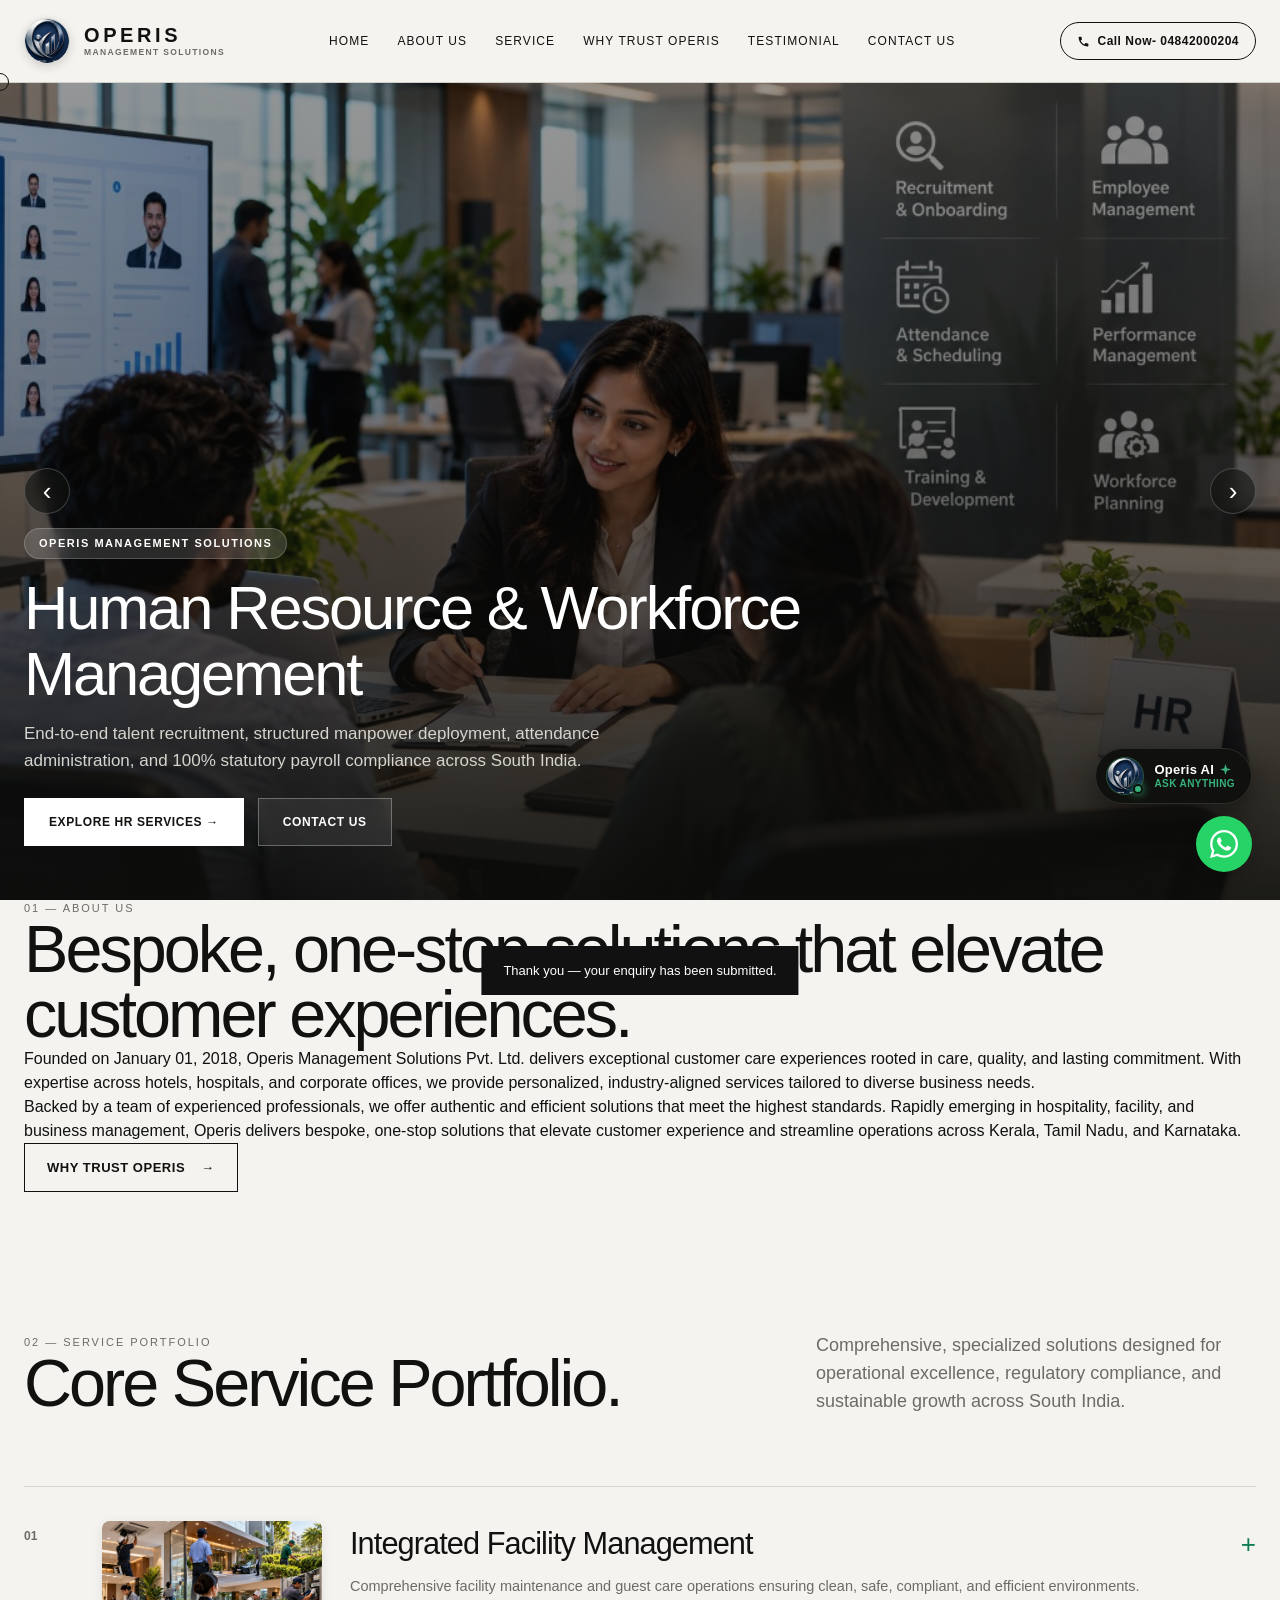
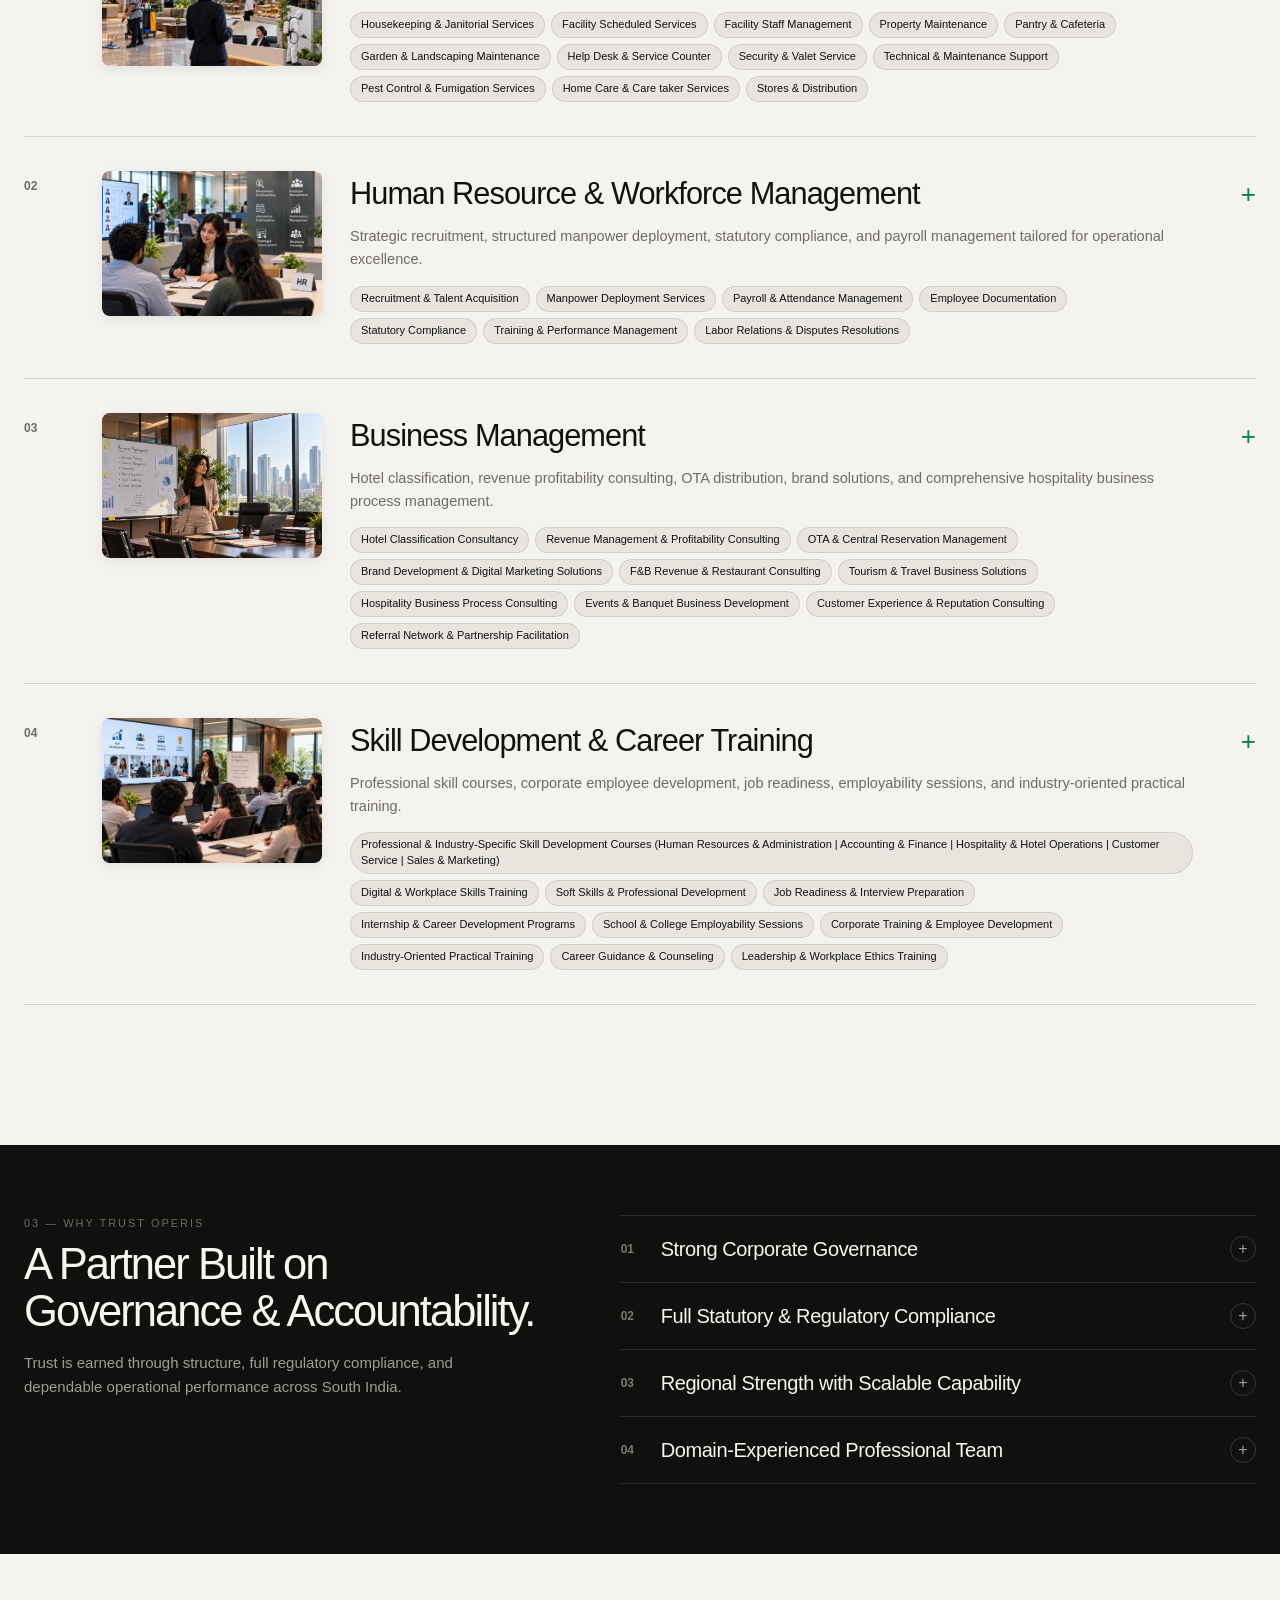
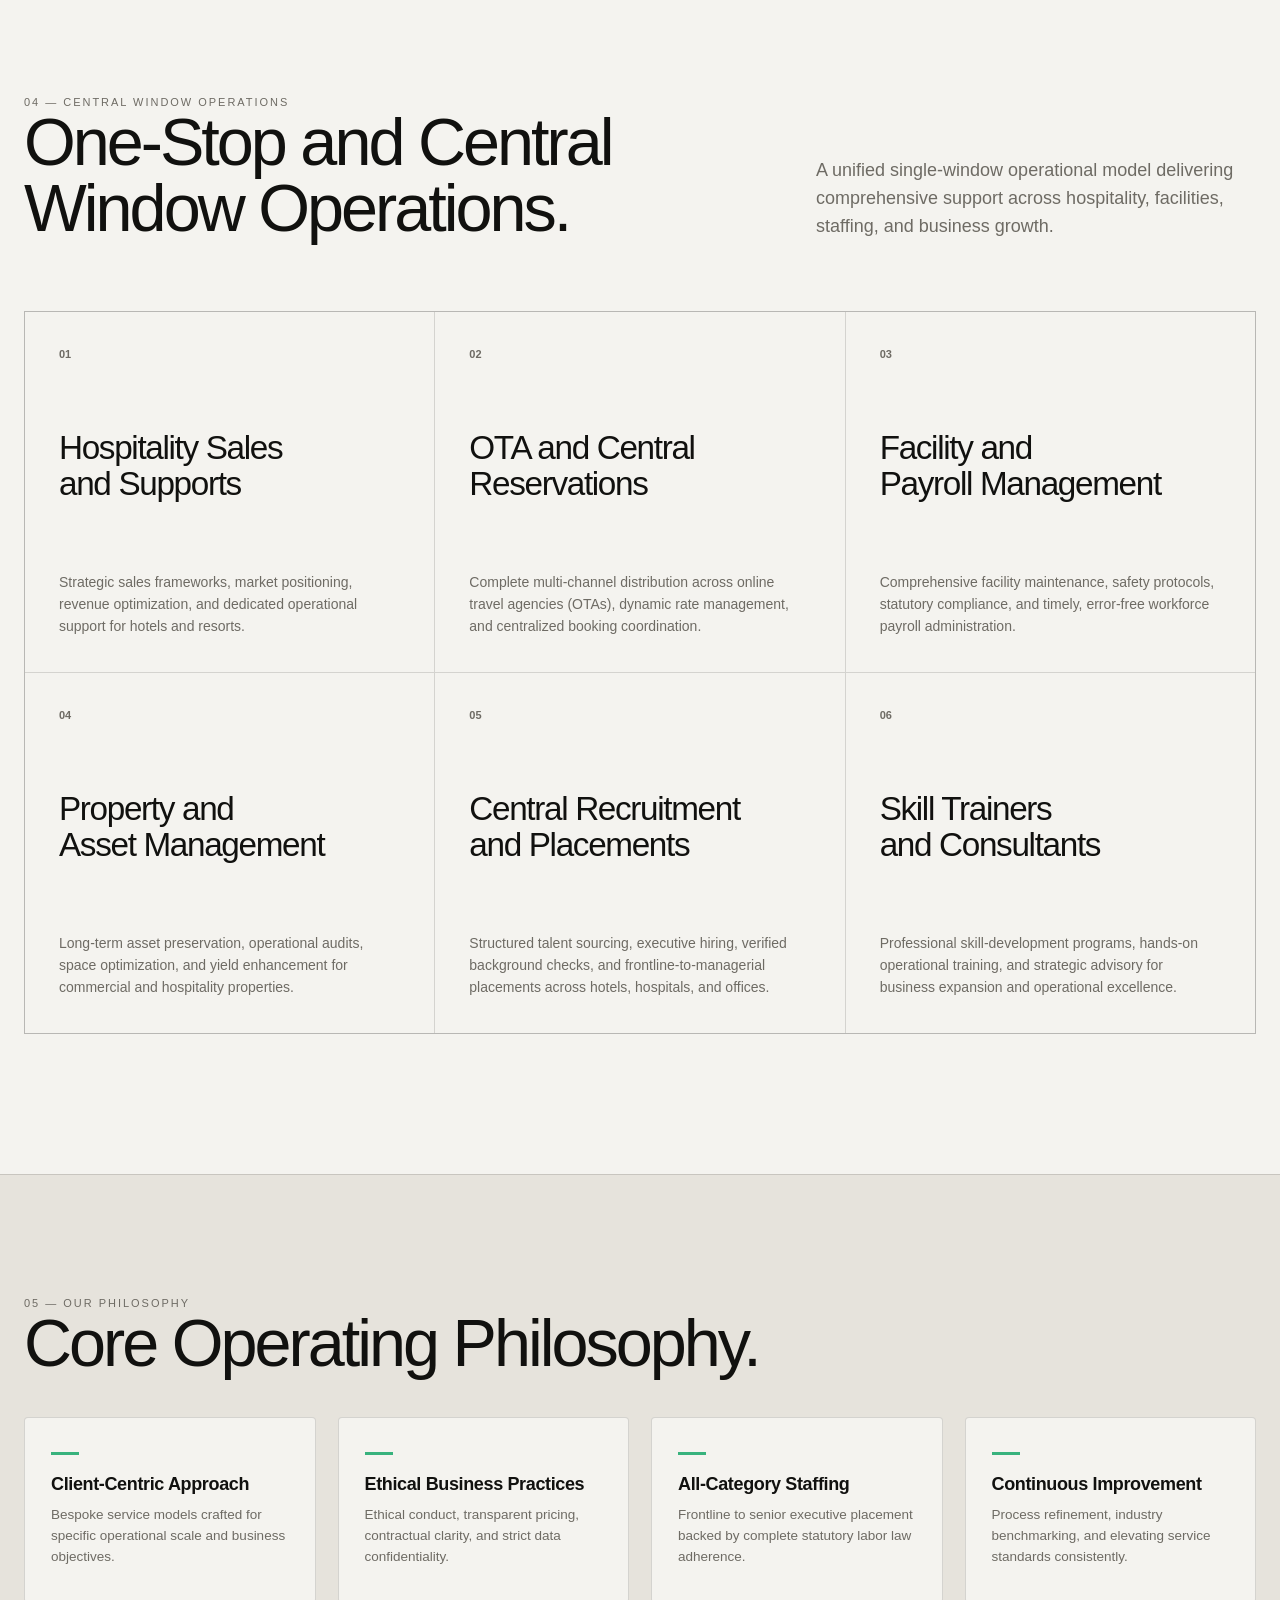
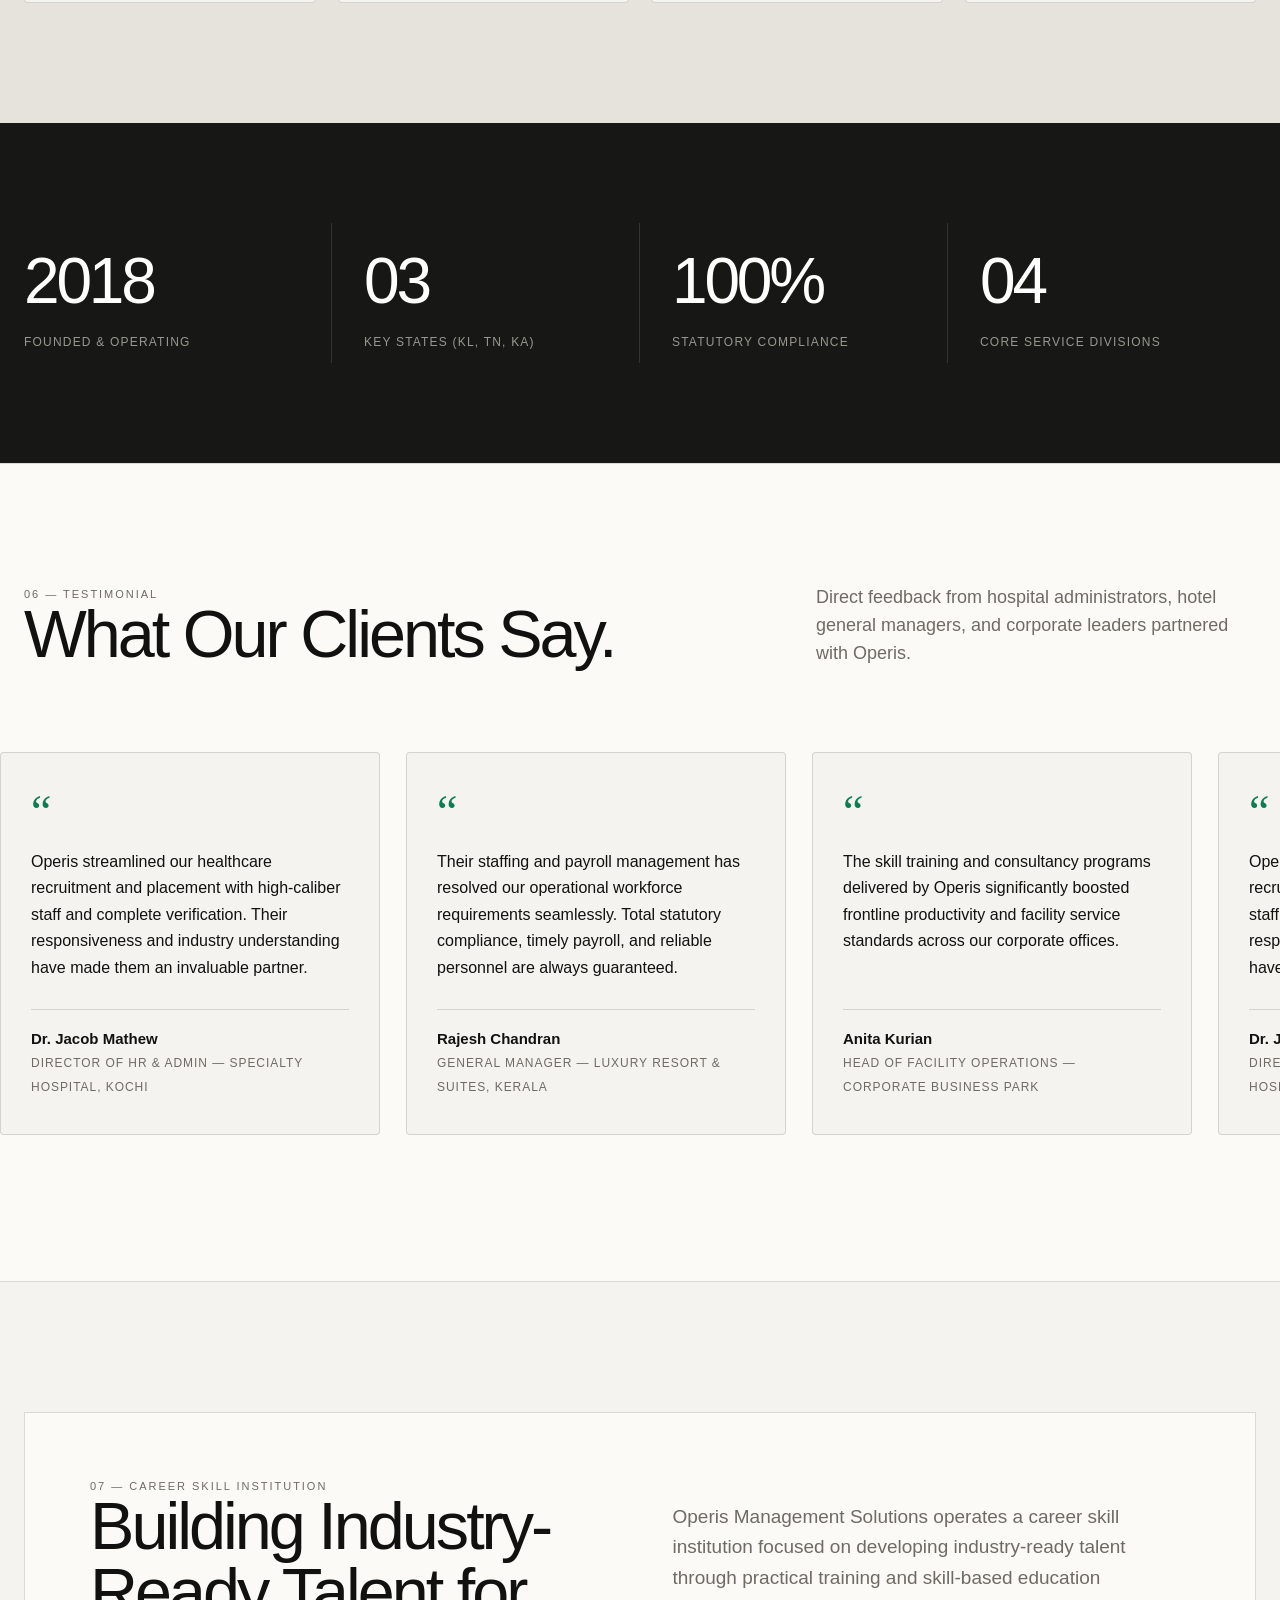
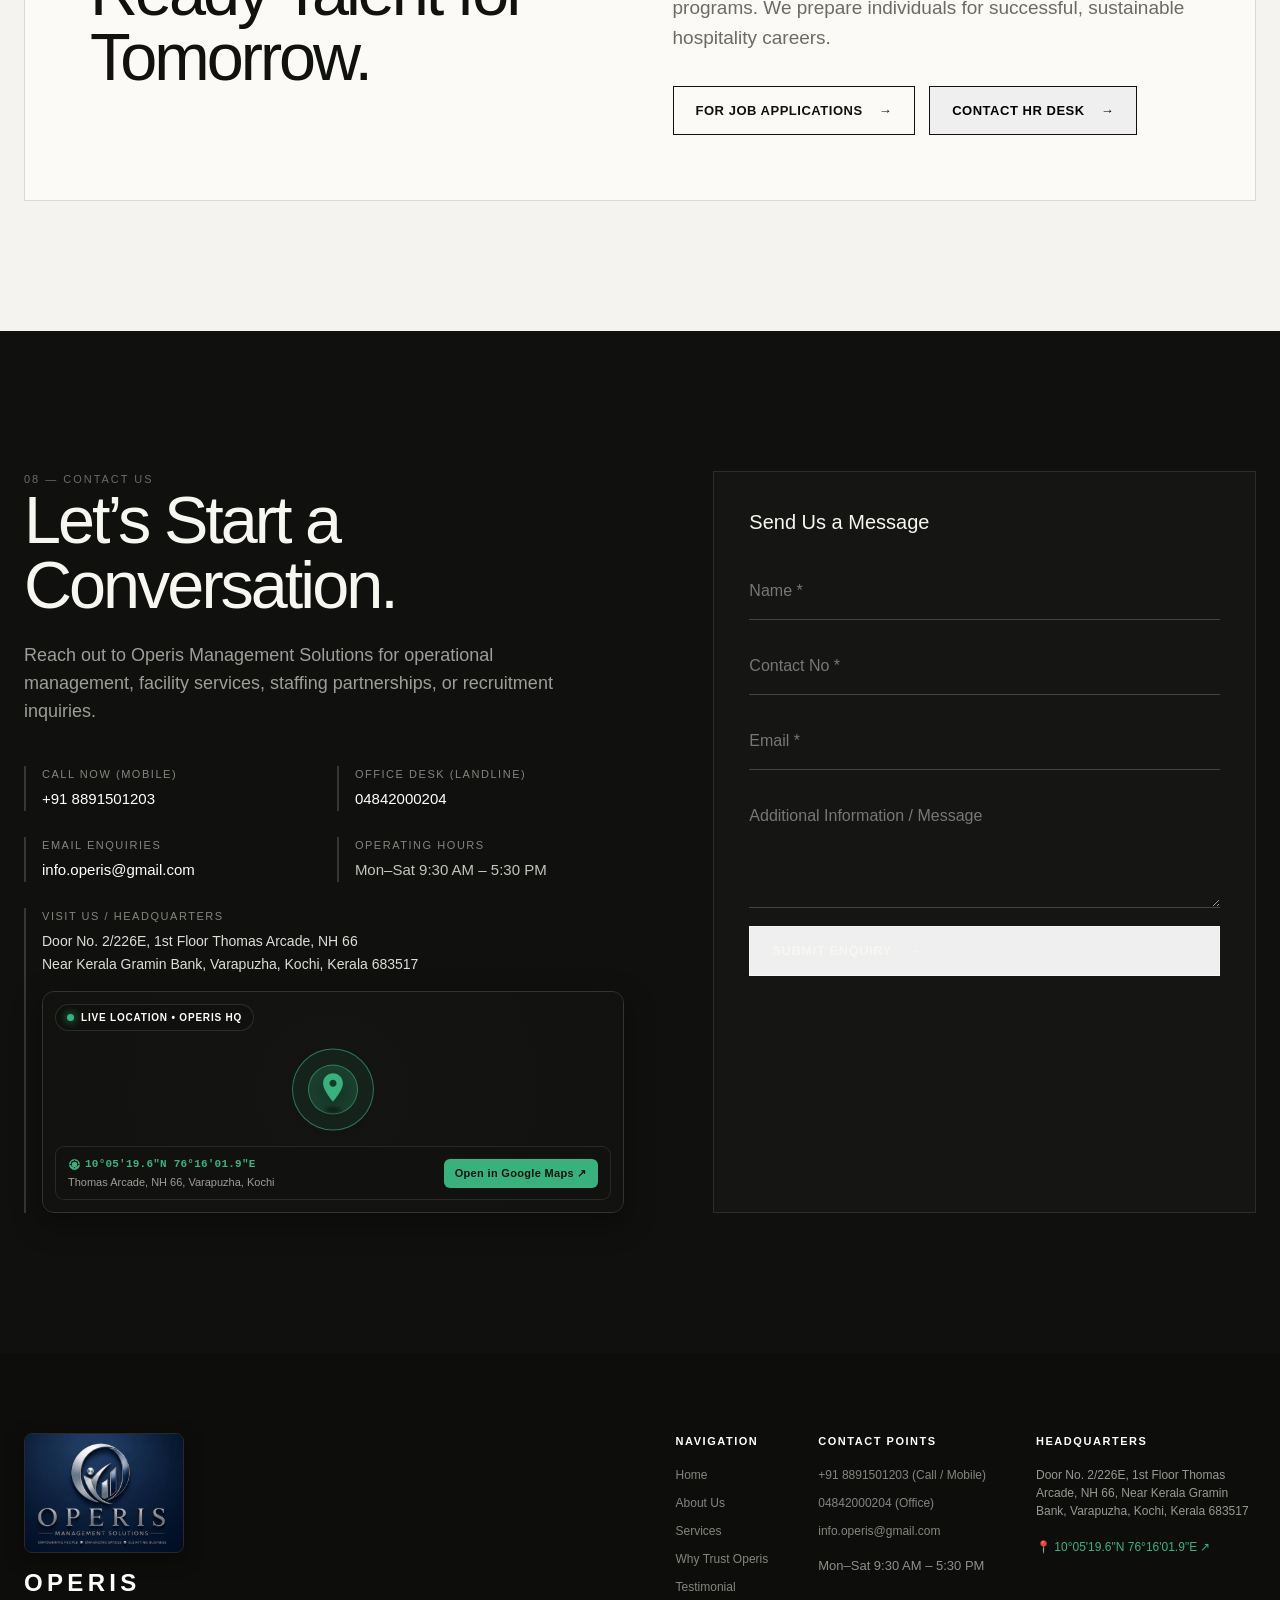
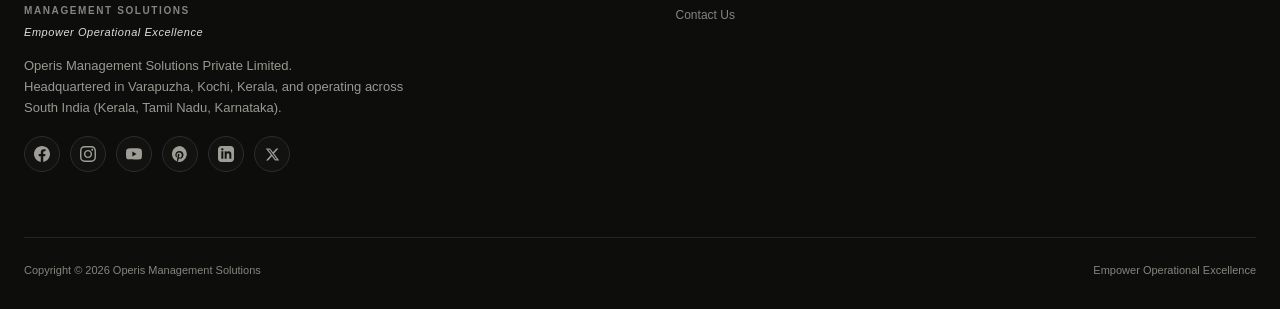
<file: operis-index.html>
<!DOCTYPE html>
<html lang="en">
<head>
<meta charset="UTF-8">
<meta name="viewport" content="width=device-width, initial-scale=1.0">
<meta name="description" content="Operis Management Solutions — Empower Operational Excellence. Comprehensive HR, staffing, facility management, and hospitality operations across Hotels, Hospitals, and Corporate Offices.">
<meta name="theme-color" content="#10110f">
<title>Operis Management Solutions — Empower Operational Excellence</title>
<link rel="icon" type="image/png" href="logo-circle.png">
<link rel="preload" as="image" href="service-facility.jpg">
<link rel="preload" as="image" href="service-hr.jpg">
<link rel="preload" as="image" href="service-business.jpg">
<link rel="preload" as="image" href="service-skills.jpg">
<link rel="stylesheet" href="operis-bot.css">
<style>
:root{
  --bg:#f4f3ef;
  --paper:#fbfaf7;
  --ink:#11110f;
  --muted:#6e6b64;
  --line:rgba(17,17,15,.14);
  --dark:#10110f;
  --dark2:#171815;
  --white:#f7f6f1;
  --accent:#0e7c52;
  --accent-light:#e8f4ee;
  --max:1440px;
  --ease:cubic-bezier(.2,.75,.2,1);
}
*{box-sizing:border-box;margin:0;padding:0}
html{scroll-behavior:smooth}
body{font-family:Arial,Helvetica,sans-serif;background:var(--bg);color:var(--ink);line-height:1.5;overflow-x:hidden}
a{color:inherit;text-decoration:none}
button,input,textarea,select{font:inherit}
button{cursor:pointer}
img{display:block;width:100%;height:100%;object-fit:cover}
.container{width:min(calc(100% - 48px),var(--max));margin:auto}
.kicker{font-size:11px;letter-spacing:.18em;text-transform:uppercase;color:var(--muted)}
.display{font-size:clamp(46px,7.5vw,110px);line-height:.92;letter-spacing:-.055em;font-weight:500}
.title{font-size:clamp(36px,5.2vw,78px);line-height:.98;letter-spacing:-.045em;font-weight:500}
.body{font-size:18px;line-height:1.55;color:var(--muted)}
.btn{display:inline-flex;align-items:center;gap:16px;border:1px solid var(--ink);padding:14px 22px;font-size:13px;letter-spacing:.04em;text-transform:uppercase;font-weight:600;transition:.3s var(--ease)}
.btn:hover{background:var(--ink);color:var(--white);transform:translateY(-2px)}
.btn.dark{border-color:var(--white);color:var(--white)}
.btn.dark:hover{background:var(--white);color:var(--ink)}
.arrow{transition:transform .3s var(--ease)}
.btn:hover .arrow{transform:translateX(5px)}

header{position:fixed;z-index:1000;top:0;left:0;width:100%;background:rgba(244,243,239,.95);backdrop-filter:blur(18px);border-bottom:1px solid var(--line);transition:.4s var(--ease)}
header.scrolled{box-shadow:0 10px 30px rgba(0,0,0,.05)}
.nav{height:82px;display:flex;align-items:center;justify-content:space-between}
.logo-wrap{display:flex;align-items:center}
.logo-link{display:flex;align-items:center;gap:14px;text-decoration:none}
.nav-logo-mark{width:46px;height:46px;border-radius:50%;object-fit:cover;box-shadow:0 3px 10px rgba(0,0,0,.15);border:1px solid rgba(17,17,15,.12);transition:.3s var(--ease)}
.logo-link:hover .nav-logo-mark{transform:scale(1.05)}
.logo-text-group{display:flex;flex-direction:column;line-height:1.1}
.logo-title{font-size:20px;font-weight:700;letter-spacing:.18em;color:var(--ink)}
.logo-subtitle{font-size:8.5px;letter-spacing:.16em;text-transform:uppercase;color:var(--muted);font-weight:600;margin-top:2px}

.navlinks{display:flex;gap:28px;font-size:12px;text-transform:uppercase;letter-spacing:.09em;align-items:center}
.navlinks a{position:relative}
.navlinks a:after{content:"";position:absolute;left:0;bottom:-6px;width:0;height:1px;background:currentColor;transition:.3s}
.navlinks a:hover:after{width:100%}

.nav-cta{display:flex;align-items:center;gap:16px}
.call-badge{display:inline-flex;align-items:center;gap:8px;font-size:12px;font-weight:600;letter-spacing:.04em;padding:9px 16px;border:1px solid var(--ink);border-radius:100px;transition:.3s var(--ease)}
.call-badge:hover{background:var(--ink);color:var(--white)}
.call-badge svg{width:13px;height:13px;fill:currentColor}
.menu{display:none;background:none;border:0;font-size:26px}

.hero{
  position:relative;
  width:100%;
  height:calc(100vh - 82px);
  min-height:560px;
  max-height:880px;
  margin-top:82px;
  display:block;
  overflow:hidden;
  background:#0e0f0d;
}
.hero-slides{
  position:relative;
  width:100%;
  height:100%;
}
.hero-slide{
  position:absolute;
  inset:0;
  width:100%;
  height:100%;
  opacity:0;
  visibility:hidden;
  transition:opacity .9s cubic-bezier(.25,1,.5,1),visibility .9s;
  z-index:1;
}
.hero-slide.active{
  opacity:1;
  visibility:visible;
  z-index:2;
}
.hero-slide-img{
  position:absolute;
  inset:0;
  width:100%;
  height:100%;
}
.hero-slide-img img{
  width:100%;
  height:100%;
  object-fit:cover;
  object-position:center;
  filter:brightness(.74) contrast(1.05);
  transform:scale(1.05);
  transition:transform 6s cubic-bezier(.25,1,.5,1);
}
.hero-slide.active .hero-slide-img img{
  transform:scale(1);
}
.hero-slide-overlay{
  position:absolute;
  inset:0;
  background:linear-gradient(180deg,rgba(13,14,12,.22) 0%,rgba(13,14,12,.35) 40%,rgba(13,14,12,.92) 100%);
  display:flex;
  flex-direction:column;
  justify-content:flex-end;
  padding-bottom:54px;
  z-index:3;
}
.hero-slide-content{
  width:min(calc(100% - 48px),var(--max));
  margin:0 auto;
}
.hero-kicker-badge{
  display:inline-block;
  padding:6px 14px;
  background:rgba(255,255,255,.14);
  backdrop-filter:blur(10px);
  border:1px solid rgba(255,255,255,.2);
  border-radius:100px;
  font-size:11px;
  letter-spacing:.14em;
  text-transform:uppercase;
  font-weight:600;
  color:#fff;
  margin-bottom:16px;
}
.hero-slide-title{
  font-size:clamp(32px,4.8vw,64px);
  font-weight:500;
  letter-spacing:-.035em;
  line-height:1.08;
  color:#fff;
  margin-bottom:12px;
  max-width:880px;
}
.hero-slide-desc{
  font-size:clamp(14px,1.35vw,17px);
  color:#d5d4cd;
  line-height:1.6;
  max-width:620px;
  margin-bottom:24px;
}
.hero-slide-actions{
  display:flex;
  gap:14px;
  flex-wrap:wrap;
  align-items:center;
}
.hero-slide-actions .btn-primary{
  display:inline-flex;
  align-items:center;
  gap:12px;
  background:#fff;
  color:var(--ink);
  border:1px solid #fff;
  padding:14px 24px;
  font-size:12px;
  font-weight:600;
  letter-spacing:.05em;
  text-transform:uppercase;
  transition:.3s var(--ease);
}
.hero-slide-actions .btn-primary:hover{
  background:#38b27d;
  color:#fff;
  border-color:#38b27d;
  transform:translateY(-2px);
}
.hero-slide-actions .btn-outline{
  display:inline-flex;
  align-items:center;
  gap:12px;
  background:rgba(255,255,255,.08);
  backdrop-filter:blur(10px);
  color:#fff;
  border:1px solid rgba(255,255,255,.3);
  padding:14px 24px;
  font-size:12px;
  font-weight:600;
  letter-spacing:.05em;
  text-transform:uppercase;
  transition:.3s var(--ease);
}
.hero-slide-actions .btn-outline:hover{
  background:#fff;
  color:var(--ink);
  border-color:#fff;
  transform:translateY(-2px);
}
.hero-arrow{
  position:absolute;
  top:50%;
  transform:translateY(-50%);
  width:46px;
  height:46px;
  border-radius:50%;
  background:rgba(18,19,16,.55);
  backdrop-filter:blur(10px);
  border:1px solid rgba(255,255,255,.2);
  color:#fff;
  display:inline-flex;
  align-items:center;
  justify-content:center;
  font-size:26px;
  line-height:1;
  cursor:pointer;
  z-index:20;
  transition:.25s var(--ease);
  user-select:none;
}
.hero-arrow:hover{
  background:#38b27d;
  border-color:#38b27d;
  color:#fff;
  transform:translateY(-50%) scale(1.08);
}
.hero-prev{left:24px}
.hero-next{right:24px}
@media(max-width:960px){
  .hero-arrow{display:none}
}

.services{padding:140px 0}
.section-head{display:flex;justify-content:space-between;gap:40px;align-items:end;margin-bottom:70px}
.section-head p{max-width:440px}
.service-list{border-top:1px solid var(--line)}
.service{display:grid;grid-template-columns:50px 220px 1fr 35px;gap:28px;align-items:start;padding:34px 0;border-bottom:1px solid var(--line);transition:.35s var(--ease)}
.service:hover{padding-left:18px;padding-right:18px;background:#e9e7e1}
.service-no{font-size:12px;color:var(--muted);font-weight:600;padding-top:6px}
.service-img{width:220px;height:145px;border-radius:8px;overflow:hidden;background:#dedcd5;flex-shrink:0;box-shadow:0 3px 12px rgba(0,0,0,.08)}
.service-img img{width:100%;height:100%;object-fit:cover;transition:transform .4s var(--ease)}
.service:hover .service-img img{transform:scale(1.05)}
.service-info h3{font-size:clamp(22px,2.4vw,34px);font-weight:500;letter-spacing:-.03em;margin-bottom:8px}
.service-info p{font-size:14.5px;color:var(--muted);line-height:1.6;margin-bottom:14px}
.service-sublist{display:flex;flex-wrap:wrap;gap:6px}
.service-sublist span{font-size:11px;line-height:1.45;background:#e8e5de;border:1px solid rgba(17,17,15,.1);color:var(--ink);padding:4px 10px;border-radius:100px;font-weight:500;transition:.25s}
.service:hover .service-sublist span{background:#fff;border-color:rgba(17,17,15,.2)}
.service .plus{font-size:26px;color:var(--accent);transition:.3s;text-align:right;padding-top:4px}
.service:hover .plus{transform:rotate(45deg)}

.approach{background:var(--dark);color:var(--white);padding:70px 0}
.approach-grid{display:grid;grid-template-columns:.9fr 1.1fr;gap:6vw;align-items:start}
.approach-intro p{color:#9e9d97;margin-top:16px;max-width:440px;line-height:1.6;font-size:15px}
.steps{border-top:1px solid #2e2f2a}
.step-item{border-bottom:1px solid #2e2f2a}
.step-item summary{
  list-style:none;
  cursor:pointer;
  display:flex;
  align-items:center;
  justify-content:space-between;
  gap:16px;
  padding:18px 0;
  user-select:none;
}
.step-item summary::-webkit-details-marker{display:none}
.step-summary-title{display:flex;align-items:center;gap:18px}
.step-no{color:#797871;font-size:12px;font-weight:600;min-width:22px}
.step-item h3{font-size:clamp(16px,1.6vw,20px);font-weight:500;letter-spacing:-.02em;color:var(--white);transition:color .25s var(--ease)}
.step-item summary:hover h3{color:#38b27d}
.step-plus{
  width:26px;
  height:26px;
  border-radius:50%;
  border:1px solid #363732;
  color:#9e9d97;
  display:inline-flex;
  align-items:center;
  justify-content:center;
  font-size:16px;
  line-height:1;
  flex-shrink:0;
  transition:transform .3s var(--ease),border-color .3s,color .3s;
}
.step-item summary:hover .step-plus{border-color:var(--white);color:var(--white)}
.step-item[open] .step-plus{transform:rotate(45deg);border-color:#38b27d;color:#38b27d}
.step-body{padding:0 0 16px 40px;animation:stepFade .25s ease}
.step-body p{color:#9e9d97;font-size:13.5px;line-height:1.6;margin:0}
@keyframes stepFade{from{opacity:0;transform:translateY(-4px)}to{opacity:1;transform:translateY(0)}}

.industries{padding:140px 0}
.industry-grid{display:grid;grid-template-columns:repeat(3,1fr);gap:1px;background:var(--line);border:1px solid var(--line)}
.industry{background:var(--bg);min-height:360px;padding:34px;display:flex;flex-direction:column;justify-content:space-between;transition:.35s}
.industry:hover{background:#e8e5de}
.industry-num{font-size:11px;color:var(--muted);font-weight:600}
.industry h3{font-size:clamp(24px,2.6vw,38px);line-height:1.1;letter-spacing:-.04em;font-weight:500}
.industry p{color:var(--muted);font-size:14px;line-height:1.6}

.about{background:#e6e3dc;padding:120px 0;border-top:1px solid var(--line)}
.principles-grid{display:grid;grid-template-columns:repeat(4,1fr);gap:22px;margin-top:40px}
.principle-card{background:var(--bg);border:1px solid var(--line);padding:34px 26px;display:flex;flex-direction:column;justify-content:flex-start;transition:.35s var(--ease);border-radius:4px}
.principle-card:hover{transform:translateY(-3px);background:#ede9e2;box-shadow:0 12px 28px rgba(0,0,0,.05)}
.principle-accent{width:28px;height:3px;background:#38b27d;margin-bottom:18px;display:block}
.principle-card h3{font-size:18px;font-weight:600;letter-spacing:-.02em;color:var(--ink);margin-bottom:10px;line-height:1.25}
.principle-card p{font-size:13.5px;color:var(--muted);line-height:1.55;margin:0}

.stats{padding:100px 0;background:var(--dark2);color:var(--white)}
.stats-grid{display:grid;grid-template-columns:repeat(4,1fr)}
.stat{padding:10px 32px;border-right:1px solid #33342f}
.stat:first-child{padding-left:0}
.stat:last-child{border-right:0}
.stat b{display:block;font-size:clamp(40px,5vw,72px);font-weight:400;letter-spacing:-.05em;color:#fff}
.stat span{color:#989890;font-size:12px;text-transform:uppercase;letter-spacing:.1em}

.testimonials{padding:120px 0;background:var(--paper);border-top:1px solid var(--line);border-bottom:1px solid var(--line);overflow:hidden}
.testimonials-marquee{width:100%;overflow:hidden;position:relative;margin-top:50px;padding:15px 0 25px}
.testimonials-track{display:flex;width:max-content;animation:testimonialScrollLeft 26s linear infinite;will-change:transform}
.testimonials-marquee:hover .testimonials-track,.testimonials-marquee:active .testimonials-track{animation-play-state:paused}
.testimonials-group{display:flex;gap:26px;padding-right:26px;flex-shrink:0}
@keyframes testimonialScrollLeft{0%{transform:translateX(0)}100%{transform:translateX(-50%)}}
.testimonial-card{width:380px;background:var(--bg);border:1px solid var(--line);padding:36px 30px;display:flex;flex-direction:column;justify-content:space-between;flex-shrink:0;transition:.35s var(--ease);border-radius:4px}
.testimonial-card:hover{transform:translateY(-4px);box-shadow:0 14px 34px rgba(0,0,0,.06)}
.testimonial-quote-icon{font-size:46px;line-height:1;color:var(--accent);font-family:Georgia,serif;margin-bottom:14px}
.testimonial-text{font-size:16px;line-height:1.65;color:var(--ink);margin-bottom:28px}
.testimonial-author{border-top:1px solid var(--line);padding-top:18px}
.testimonial-author strong{display:block;font-size:15px;font-weight:600;color:var(--ink)}
.testimonial-author span{font-size:12px;color:var(--muted);text-transform:uppercase;letter-spacing:.08em}

.careers{padding:130px 0}
.career-box{border:1px solid var(--line);background:var(--paper);padding:65px;display:grid;grid-template-columns:1fr 1fr;gap:65px}
.career-box p{font-size:19px;color:var(--muted);max-width:560px;margin:24px 0 32px;line-height:1.6}

.contact{background:var(--dark);color:var(--white);padding:140px 0}
.contact-grid{display:grid;grid-template-columns:1.05fr .95fr;gap:7vw}
.contact h2{max-width:800px}
.contact-info-grid{display:grid;grid-template-columns:1fr 1fr;gap:26px;margin-top:40px}
.contact-info-item{border-left:2px solid #363731;padding-left:16px}
.contact-info-item .ci-label{font-size:11px;letter-spacing:.14em;text-transform:uppercase;color:#85857e;margin-bottom:6px}
.contact-info-item .ci-val{font-size:15px;color:#fff;line-height:1.5}
.contact-info-item a{color:#fff;text-decoration:none;transition:.2s}
.contact-info-item a:hover{color:var(--accent-light)}
.ci-full{grid-column:1 / -1}

/* LOCATION CARD & RADAR PIN MARKER */
.location-card{margin-top:16px;border-radius:12px;overflow:hidden;border:1px solid #33342e;background:#141512;transition:border-color .3s,transform .3s,box-shadow .3s;box-shadow:0 10px 30px rgba(0,0,0,.4)}
.location-card:hover{border-color:#38b27d;transform:translateY(-2px);box-shadow:0 16px 36px rgba(56,178,125,.18)}
.location-map-wrap{position:relative;display:block;width:100%;height:220px;overflow:hidden;text-decoration:none;color:inherit;cursor:pointer}
.location-iframe{width:100%;height:100%;border:0;pointer-events:none;filter:invert(90%) hue-rotate(180deg) brightness(.85) contrast(1.15) saturate(.8);transition:transform .4s ease,filter .3s ease}
.location-card:hover .location-iframe{transform:scale(1.02);filter:invert(90%) hue-rotate(180deg) brightness(.92) contrast(1.2) saturate(.95)}
.location-marker-layer{position:absolute;inset:0;display:flex;flex-direction:column;justify-content:space-between;padding:12px;background:radial-gradient(circle at 50% 45%,rgba(16,17,14,.1) 0%,rgba(16,17,14,.65) 100%);pointer-events:none}
.location-top-chip{align-self:flex-start;display:inline-flex;align-items:center;gap:7px;background:rgba(16,17,14,.88);backdrop-filter:blur(8px);-webkit-backdrop-filter:blur(8px);padding:5px 11px;border-radius:999px;border:1px solid rgba(255,255,255,.12);font-size:10px;letter-spacing:.08em;font-weight:700;color:#fff}
.location-top-chip .live-dot{width:7px;height:7px;border-radius:50%;background:#38b27d;box-shadow:0 0 8px #38b27d;animation:beaconPulse 1.8s infinite}
@keyframes beaconPulse{0%,100%{opacity:1;transform:scale(1)}50%{opacity:.4;transform:scale(.8)}}
.custom-pin-center{position:absolute;top:44%;left:50%;transform:translate(-50%,-50%);display:flex;flex-direction:column;align-items:center;justify-content:center;z-index:3}
.pin-radar,.pin-radar-2{position:absolute;border-radius:50%;pointer-events:none;border:1.5px solid rgba(56,178,125,.6)}
.pin-radar{width:50px;height:50px;background:rgba(56,178,125,.22);animation:radarPing 2.2s cubic-bezier(0,0,.2,1) infinite}
.pin-radar-2{width:82px;height:82px;background:rgba(56,178,125,.1);animation:radarPing 2.2s cubic-bezier(0,0,.2,1) infinite .75s}
@keyframes radarPing{0%{transform:scale(.3);opacity:1}80%{transform:scale(1.5);opacity:0}100%{transform:scale(1.7);opacity:0}}
.custom-pin-icon{position:relative;width:34px;height:44px;display:flex;align-items:center;justify-content:center;filter:drop-shadow(0 6px 14px rgba(0,0,0,.75));animation:pinFloat 2.6s ease-in-out infinite;transform-origin:bottom center}
@keyframes pinFloat{0%,100%{transform:translateY(0)}50%{transform:translateY(-5px)}}
.custom-pin-icon svg{width:34px;height:44px;fill:#38b27d}
.pin-shadow{width:16px;height:5px;background:rgba(0,0,0,.6);border-radius:50%;margin-top:-2px;filter:blur(2px)}
.location-bottom-bar{display:flex;align-items:center;justify-content:space-between;gap:10px;background:rgba(18,19,16,.92);backdrop-filter:blur(8px);-webkit-backdrop-filter:blur(8px);padding:9px 12px;border-radius:9px;border:1px solid rgba(255,255,255,.1)}
.coords-text{font-family:ui-monospace,SFMono-Regular,Menlo,Monaco,Consolas,monospace;font-size:11px;font-weight:700;color:#38b27d;letter-spacing:.02em;display:flex;align-items:center;gap:4px}
.coords-sub{font-size:11px;color:#9e9d97;margin-top:1px}
.maps-action-pill{display:inline-flex;align-items:center;gap:4px;font-size:11px;font-weight:600;letter-spacing:.03em;color:#10110e;background:#38b27d;padding:6px 11px;border-radius:6px;white-space:nowrap;transition:background .2s,transform .2s}
.location-card:hover .maps-action-pill{background:#4ade9f;transform:translateX(2px)}
@media(max-width:600px){
  .location-bottom-bar{flex-direction:column;align-items:flex-start;gap:8px}
  .maps-action-pill{width:100%;justify-content:center}
}

.contact-form{display:flex;flex-direction:column;gap:18px;background:rgba(255,255,255,.02);padding:35px;border:1px solid #2c2d28}
.form-title{font-size:20px;font-weight:500;margin-bottom:8px}
.contact-form input,.contact-form textarea{width:100%;background:transparent;border:0;border-bottom:1px solid #45463f;color:white;padding:16px 0;outline:0;transition:border-color .3s}
.contact-form textarea{height:120px;resize:vertical}
.contact-form input:focus,.contact-form textarea:focus{border-color:#fff}
.contact-form input::placeholder,.contact-form textarea::placeholder{color:#777}

footer{background:#0d0e0c;color:#85857e;padding:80px 0 30px}
.footer-top{display:flex;justify-content:space-between;gap:50px;padding-bottom:65px}
.footer-brand{max-width:380px}
.footer-logo{color:white;font-size:24px;letter-spacing:.18em;font-weight:700}
.footer-desc{font-size:13px;line-height:1.6;margin-top:14px;color:#999891}
.footer-links{display:flex;gap:50px;flex-wrap:wrap}
.footer-links div{display:flex;flex-direction:column;gap:10px;font-size:12px}
.footer-links div strong{color:white;font-size:11px;letter-spacing:.14em;text-transform:uppercase;margin-bottom:6px}
.footer-links a:hover{color:white}
.footer-social{display:flex;gap:10px;margin-top:18px}
.footer-social a{display:inline-flex;align-items:center;justify-content:center;width:36px;height:36px;border:1px solid #2d2e2a;border-radius:50%;color:#9e9d96;background:rgba(255,255,255,.02);transition:.25s var(--ease)}
.footer-social a:hover{border-color:#38b27d;color:#fff;background:#38b27d;transform:translateY(-2px)}
.footer-social a svg{display:block}
.footer-bottom{border-top:1px solid #242522;padding-top:24px;display:flex;justify-content:space-between;align-items:center;font-size:11px;flex-wrap:wrap;gap:12px}

.cursor{position:fixed;width:18px;height:18px;border:1px solid var(--ink);border-radius:50%;pointer-events:none;z-index:2000;transform:translate(-50%,-50%);transition:width .2s,height .2s,background .2s;display:none}
.reveal{opacity:0;transform:translateY(35px);transition:opacity .8s var(--ease),transform .8s var(--ease)}
.reveal.visible{opacity:1;transform:none}
.modal{position:fixed;inset:0;background:rgba(0,0,0,.68);backdrop-filter:blur(8px);z-index:1500;display:none;align-items:center;justify-content:center;padding:25px}
.modal.open{display:flex}
.modal-box{background:var(--paper);color:var(--ink);width:min(600px,100%);padding:45px;position:relative}
.close{position:absolute;right:22px;top:18px;border:0;background:none;font-size:27px}
.toast{position:fixed;bottom:25px;left:50%;transform:translate(-50%,120px);background:#111;color:#fff;padding:15px 22px;font-size:13px;z-index:3000;transition:.4s}
.toast.show{transform:translate(-50%,0)}

@media(max-width:960px){
 .container{width:min(calc(100% - 36px),var(--max))}
 .nav{height:72px}.navlinks{display:none}.menu{display:block}
 .hero{height:calc(100vh - 72px);margin-top:72px;min-height:500px;max-height:none}
 .hero-slide-overlay{padding-bottom:36px}
 .intro-grid,.approach-grid,.contact-grid{grid-template-columns:1fr;gap:50px}
 .service{grid-template-columns:40px 1fr 30px;grid-template-areas:"no title plus" "img img img" "info info info";gap:14px;padding:22px 0}
 .service-no{grid-area:no}
 .service-info h3{font-size:21px}
 .service .plus{grid-area:plus}
 .service-img{grid-area:img;width:100%;height:200px;border-radius:8px}
 .service-info{grid-area:info}
 .industry-grid{grid-template-columns:1fr 1fr}.industry{min-height:290px}
 .principles-grid{grid-template-columns:repeat(2,1fr);gap:16px}
 .testimonials-group{gap:18px;padding-right:18px}
 .testimonial-card{width:320px;padding:30px 22px}
 .testimonials-track{animation-duration:22s}
 .stats-grid{grid-template-columns:1fr 1fr}.stat{padding:22px;border-bottom:1px solid #33342f}.stat:nth-child(odd){padding-left:0}.stat:nth-child(even){border-right:0}
 .career-box{grid-template-columns:1fr;padding:40px;gap:28px}
 .footer-top{flex-direction:column}.footer-links{flex-wrap:wrap}
 .call-badge{display:none}
}
@media(max-width:600px){
 .display{font-size:48px}.title{font-size:42px}
 .hero-slide-title{font-size:clamp(26px,7vw,36px)}
 .hero-slide-desc{font-size:13.5px;margin-bottom:18px}
 .intro,.services,.approach,.industries,.about,.testimonials,.careers,.contact{padding:90px 0}
 .industry-grid{grid-template-columns:1fr}.industry{min-height:260px}
 .principles-grid{grid-template-columns:1fr;gap:14px}
 .testimonials-group{gap:14px;padding-right:14px}
 .testimonial-card{width:285px;padding:26px 18px}
 .stats-grid{grid-template-columns:1fr}
 .stat{border-right:0!important;padding-left:0!important}
 .contact-info-grid{grid-template-columns:1fr}
 .contact-form{padding:25px}
 .modal-box{padding:30px 20px}
 .approach{padding:55px 0}
 .step-body{padding:0 0 14px 28px}
}

.whatsapp-float{
  position:fixed;
  bottom:28px;
  right:28px;
  width:56px;
  height:56px;
  background-color:#25d366;
  color:#fff;
  border-radius:50%;
  display:flex;
  align-items:center;
  justify-content:center;
  box-shadow:0 4px 14px rgba(0,0,0,.22);
  z-index:9999;
  text-decoration:none;
  transition:transform .3s cubic-bezier(.2,.75,.2,1),box-shadow .3s cubic-bezier(.2,.75,.2,1);
}
.whatsapp-float:hover{
  transform:scale(1.08);
  box-shadow:0 6px 20px rgba(37,211,102,.4);
}
.whatsapp-float svg{
  width:32px;
  height:32px;
  fill:#fff;
}
@media(max-width:600px){
  .whatsapp-float{
    bottom:20px;
    right:20px;
    width:50px;
    height:50px;
  }
  .whatsapp-float svg{
    width:28px;
    height:28px;
  }
}
</style>
</head>
<body>
<div class="cursor" id="cursor"></div>

<header id="header">
  <div class="container nav">
    <div class="logo-wrap">
      <a href="#top" class="logo-link" aria-label="Operis Management Solutions Home">
        <img src="logo-circle.png" alt="Operis Emblem" class="nav-logo-mark">
        <div class="logo-text-group">
          <span class="logo-title">OPERIS</span>
          <span class="logo-subtitle">MANAGEMENT SOLUTIONS</span>
        </div>
      </a>
    </div>

    <nav class="navlinks" aria-label="Main navigation">
      <a href="#top">Home</a>
      <a href="#about">About us</a>
      <a href="#services">Service</a>
      <a href="#why-trust">Why Trust Operis</a>
      <a href="#testimonials">Testimonial</a>
      <a href="#contact">Contact Us</a>
    </nav>

    <div class="nav-cta">
      <a href="tel:04842000204" class="call-badge" title="Call Operis">
        <svg viewBox="0 0 24 24"><path d="M6.62 10.79a15.05 15.05 0 006.59 6.59l2.2-2.2c.27-.27.67-.36 1.02-.24 1.12.37 2.33.57 3.57.57.55 0 1 .45 1 1V20c0 .55-.45 1-1 1-9.39 0-17-7.61-17-17 0-.55.45-1 1-1h3.5c.55 0 1 .45 1 1 0 1.25.2 2.45.57 3.57.11.35.03.74-.25 1.02l-2.2 2.2z"/></svg>
        Call Now- 04842000204
      </a>
      <button class="menu" id="menu" aria-label="Open menu">☰</button>
    </div>
  </div>
</header>

<main id="top">

<!-- HERO SECTION: IMMERSIVE FULL-SCREEN SERVICES SLIDER -->
<section class="hero" id="heroSlider" aria-label="Core Services Showcase">
  <div class="hero-slides">
    <!-- Slide 1: Facility Management -->
    <div class="hero-slide active" data-index="0">
      <div class="hero-slide-img">
        <img src="service-facility.jpg" alt="Integrated Facility Management" loading="eager">
      </div>
      <div class="hero-slide-overlay">
        <div class="hero-slide-content">
          <span class="hero-kicker-badge">Operis Management Solutions</span>
          <h1 class="hero-slide-title">Integrated Facility Management</h1>
          <p class="hero-slide-desc">Housekeeping, technical maintenance, property upkeep, security & janitorial operations delivering spotless excellence across Hotels, Hospitals & Corporate Offices.</p>
          <div class="hero-slide-actions">
            <a href="#service-01" class="btn-primary">Explore Facility Services →</a>
            <a href="#contact" class="btn-outline">Contact Us</a>
          </div>
        </div>
      </div>
    </div>

    <!-- Slide 2: HR & Workforce Management -->
    <div class="hero-slide" data-index="1">
      <div class="hero-slide-img">
        <img src="service-hr.jpg" alt="Human Resource & Workforce Management" loading="eager">
      </div>
      <div class="hero-slide-overlay">
        <div class="hero-slide-content">
          <span class="hero-kicker-badge">Operis Management Solutions</span>
          <h2 class="hero-slide-title">Human Resource & Workforce Management</h2>
          <p class="hero-slide-desc">End-to-end talent recruitment, structured manpower deployment, attendance administration, and 100% statutory payroll compliance across South India.</p>
          <div class="hero-slide-actions">
            <a href="#service-02" class="btn-primary">Explore HR Services →</a>
            <a href="#contact" class="btn-outline">Contact Us</a>
          </div>
        </div>
      </div>
    </div>

    <!-- Slide 3: Business Management -->
    <div class="hero-slide" data-index="2">
      <div class="hero-slide-img">
        <img src="service-business.jpg" alt="Business Management" loading="eager">
      </div>
      <div class="hero-slide-overlay">
        <div class="hero-slide-content">
          <span class="hero-kicker-badge">Operis Management Solutions</span>
          <h2 class="hero-slide-title">Business Management</h2>
          <p class="hero-slide-desc">Hotel classification, revenue profitability consulting, OTA distribution, brand solutions, and comprehensive hospitality business process management.</p>
          <div class="hero-slide-actions">
            <a href="#service-03" class="btn-primary">Explore Business Services →</a>
            <a href="#contact" class="btn-outline">Contact Us</a>
          </div>
        </div>
      </div>
    </div>

    <!-- Slide 4: Skill Development & Career Training -->
    <div class="hero-slide" data-index="3">
      <div class="hero-slide-img">
        <img src="service-skills.jpg" alt="Skill Development & Career Training" loading="eager">
      </div>
      <div class="hero-slide-overlay">
        <div class="hero-slide-content">
          <span class="hero-kicker-badge">Operis Management Solutions</span>
          <h2 class="hero-slide-title">Skill Development & Career Training</h2>
          <p class="hero-slide-desc">Professional skill courses, corporate employee development, job readiness, college employability sessions, and industry-oriented practical training.</p>
          <div class="hero-slide-actions">
            <a href="#service-04" class="btn-primary">Explore Skill Training →</a>
            <a href="#contact" class="btn-outline">Contact Us</a>
          </div>
        </div>
      </div>
    </div>
  </div>
  <button class="hero-arrow hero-prev" id="heroPrev" aria-label="Previous slide">‹</button>
  <button class="hero-arrow hero-next" id="heroNext" aria-label="Next slide">›</button>
</section>

<!-- ABOUT US SECTION -->
<section class="intro" id="about">
  <div class="container intro-grid">
    <div class="reveal">
      <div class="kicker">01 — About us</div>
      <h2 class="title">Bespoke, one-stop solutions that elevate customer experiences.</h2>
    </div>
    <div class="intro-text reveal">
      <p>Founded on January 01, 2018, Operis Management Solutions Pvt. Ltd. delivers exceptional customer care experiences rooted in care, quality, and lasting commitment. With expertise across hotels, hospitals, and corporate offices, we provide personalized, industry-aligned services tailored to diverse business needs.</p>
      <p>Backed by a team of experienced professionals, we offer authentic and efficient solutions that meet the highest standards. Rapidly emerging in hospitality, facility, and business management, Operis delivers bespoke, one-stop solutions that elevate customer experience and streamline operations across Kerala, Tamil Nadu, and Karnataka.</p>
      <a class="btn" href="#why-trust">Why Trust Operis <span class="arrow">→</span></a>
    </div>
  </div>
</section>

<!-- SERVICES SECTION -->
<section class="services" id="services">
  <div class="container">
    <div class="section-head reveal">
      <div>
        <div class="kicker">02 — Service Portfolio</div>
        <h2 class="title">Core Service Portfolio.</h2>
      </div>
      <p class="body">Comprehensive, specialized solutions designed for operational excellence, regulatory compliance, and sustainable growth across South India.</p>
    </div>
    <div class="service-list">
      <article class="service reveal" id="service-01">
        <span class="service-no">01</span>
        <div class="service-img">
          <img src="service-facility.jpg" alt="Integrated Facility Management" loading="lazy">
        </div>
        <div class="service-info">
          <h3>Integrated Facility Management</h3>
          <p>Comprehensive facility maintenance and guest care operations ensuring clean, safe, compliant, and efficient environments.</p>
          <div class="service-sublist">
            <span>Housekeeping & Janitorial Services</span>
            <span>Facility Scheduled Services</span>
            <span>Facility Staff Management</span>
            <span>Property Maintenance</span>
            <span>Pantry & Cafeteria</span>
            <span>Garden & Landscaping Maintenance</span>
            <span>Help Desk & Service Counter</span>
            <span>Security & Valet Service</span>
            <span>Technical & Maintenance Support</span>
            <span>Pest Control & Fumigation Services</span>
            <span>Home Care & Care taker Services</span>
            <span>Stores & Distribution</span>
          </div>
        </div>
        <span class="plus">+</span>
      </article>

      <article class="service reveal" id="service-02">
        <span class="service-no">02</span>
        <div class="service-img">
          <img src="service-hr.jpg" alt="Human Resource & Workforce Management" loading="lazy">
        </div>
        <div class="service-info">
          <h3>Human Resource & Workforce Management</h3>
          <p>Strategic recruitment, structured manpower deployment, statutory compliance, and payroll management tailored for operational excellence.</p>
          <div class="service-sublist">
            <span>Recruitment & Talent Acquisition</span>
            <span>Manpower Deployment Services</span>
            <span>Payroll & Attendance Management</span>
            <span>Employee Documentation</span>
            <span>Statutory Compliance</span>
            <span>Training & Performance Management</span>
            <span>Labor Relations & Disputes Resolutions</span>
          </div>
        </div>
        <span class="plus">+</span>
      </article>

      <article class="service reveal" id="service-03">
        <span class="service-no">03</span>
        <div class="service-img">
          <img src="service-business.jpg" alt="Business Management" loading="lazy">
        </div>
        <div class="service-info">
          <h3>Business Management</h3>
          <p>Hotel classification, revenue profitability consulting, OTA distribution, brand solutions, and comprehensive hospitality business process management.</p>
          <div class="service-sublist">
            <span>Hotel Classification Consultancy</span>
            <span>Revenue Management & Profitability Consulting</span>
            <span>OTA & Central Reservation Management</span>
            <span>Brand Development & Digital Marketing Solutions</span>
            <span>F&B Revenue & Restaurant Consulting</span>
            <span>Tourism & Travel Business Solutions</span>
            <span>Hospitality Business Process Consulting</span>
            <span>Events & Banquet Business Development</span>
            <span>Customer Experience & Reputation Consulting</span>
            <span>Referral Network & Partnership Facilitation</span>
          </div>
        </div>
        <span class="plus">+</span>
      </article>

      <article class="service reveal" id="service-04">
        <span class="service-no">04</span>
        <div class="service-img">
          <img src="service-skills.jpg" alt="Skill Development & Career Training" loading="lazy">
        </div>
        <div class="service-info">
          <h3>Skill Development & Career Training</h3>
          <p>Professional skill courses, corporate employee development, job readiness, employability sessions, and industry-oriented practical training.</p>
          <div class="service-sublist">
            <span>Professional & Industry-Specific Skill Development Courses (Human Resources & Administration | Accounting & Finance | Hospitality & Hotel Operations | Customer Service | Sales & Marketing)</span>
            <span>Digital & Workplace Skills Training</span>
            <span>Soft Skills & Professional Development</span>
            <span>Job Readiness & Interview Preparation</span>
            <span>Internship & Career Development Programs</span>
            <span>School & College Employability Sessions</span>
            <span>Corporate Training & Employee Development</span>
            <span>Industry-Oriented Practical Training</span>
            <span>Career Guidance & Counseling</span>
            <span>Leadership & Workplace Ethics Training</span>
          </div>
        </div>
        <span class="plus">+</span>
      </article>
    </div>
  </div>
</section>

<!-- WHY TRUST OPERIS / APPROACH SECTION -->
<section class="approach" id="why-trust">
  <div class="container approach-grid">
    <div class="approach-intro reveal">
      <div class="kicker">03 — Why Trust Operis</div>
      <h2 class="title" style="font-size:clamp(28px,3.4vw,46px);line-height:1.08;margin-top:10px">A Partner Built on Governance & Accountability.</h2>
      <p>Trust is earned through structure, full regulatory compliance, and dependable operational performance across South India.</p>
    </div>
    <div class="steps">
      <details class="step-item reveal" name="why-trust">
        <summary>
          <div class="step-summary-title">
            <span class="step-no">01</span>
            <h3>Strong Corporate Governance</h3>
          </div>
          <span class="step-plus">+</span>
        </summary>
        <div class="step-body">
          <p>Duly incorporated Private Limited Company (Companies Act 2013, RoC Ernakulam) with defined board oversight, transparent decision-making, and audit-ready workflows.</p>
        </div>
      </details>

      <details class="step-item reveal" name="why-trust">
        <summary>
          <div class="step-summary-title">
            <span class="step-no">02</span>
            <h3>Full Statutory & Regulatory Compliance</h3>
          </div>
          <span class="step-plus">+</span>
        </summary>
        <div class="step-body">
          <p>Complete statutory registrations—GST, PAN, TAN, MSME, and Labor Identification Number (LIN)—ensuring absolute legal, tax, and labor adherence.</p>
        </div>
      </details>

      <details class="step-item reveal" name="why-trust">
        <summary>
          <div class="step-summary-title">
            <span class="step-no">03</span>
            <h3>Regional Strength with Scalable Capability</h3>
          </div>
          <span class="step-plus">+</span>
        </summary>
        <div class="step-body">
          <p>Active operational footprint across Kerala, Tamil Nadu, and Karnataka, uniting localized market insight with scalable multi-location service frameworks.</p>
        </div>
      </details>

      <details class="step-item reveal" name="why-trust">
        <summary>
          <div class="step-summary-title">
            <span class="step-no">04</span>
            <h3>Domain-Experienced Professional Team</h3>
          </div>
          <span class="step-plus">+</span>
        </summary>
        <div class="step-body">
          <p>Led by seasoned professionals across hospitality, facilities, and HR operations delivering practical, working execution rather than theoretical advice.</p>
        </div>
      </details>
    </div>
  </div>
</section>

<!-- ONE-STOP AND CENTRAL WINDOW OPERATIONS -->
<section class="industries" id="solutions">
  <div class="container">
    <div class="section-head reveal">
      <div>
        <div class="kicker">04 — Central Window Operations</div>
        <h2 class="title">One-Stop and Central Window Operations.</h2>
      </div>
      <p class="body">A unified single-window operational model delivering comprehensive support across hospitality, facilities, staffing, and business growth.</p>
    </div>
    <div class="industry-grid">
      <article class="industry reveal">
        <span class="industry-num">01</span>
        <h3>Hospitality Sales<br>and Supports</h3>
        <p>Strategic sales frameworks, market positioning, revenue optimization, and dedicated operational support for hotels and resorts.</p>
      </article>

      <article class="industry reveal">
        <span class="industry-num">02</span>
        <h3>OTA and Central<br>Reservations</h3>
        <p>Complete multi-channel distribution across online travel agencies (OTAs), dynamic rate management, and centralized booking coordination.</p>
      </article>

      <article class="industry reveal">
        <span class="industry-num">03</span>
        <h3>Facility and<br>Payroll Management</h3>
        <p>Comprehensive facility maintenance, safety protocols, statutory compliance, and timely, error-free workforce payroll administration.</p>
      </article>

      <article class="industry reveal">
        <span class="industry-num">04</span>
        <h3>Property and<br>Asset Management</h3>
        <p>Long-term asset preservation, operational audits, space optimization, and yield enhancement for commercial and hospitality properties.</p>
      </article>

      <article class="industry reveal">
        <span class="industry-num">05</span>
        <h3>Central Recruitment<br>and Placements</h3>
        <p>Structured talent sourcing, executive hiring, verified background checks, and frontline-to-managerial placements across hotels, hospitals, and offices.</p>
      </article>

      <article class="industry reveal">
        <span class="industry-num">06</span>
        <h3>Skill Trainers<br>and Consultants</h3>
        <p>Professional skill-development programs, hands-on operational training, and strategic advisory for business expansion and operational excellence.</p>
      </article>
    </div>
  </div>
</section>

<!-- OPERATING PHILOSOPHY: 4-DIVISION LAYOUT -->
<section class="about" id="philosophy">
  <div class="container">
    <div class="section-head reveal" style="margin-bottom:32px">
      <div>
        <div class="kicker">05 — Our Philosophy</div>
        <h2 class="title">Core Operating Philosophy.</h2>
      </div>
    </div>
    <div class="principles-grid">
      <div class="principle-card reveal">
        <span class="principle-accent"></span>
        <h3>Client-Centric Approach</h3>
        <p>Bespoke service models crafted for specific operational scale and business objectives.</p>
      </div>

      <div class="principle-card reveal">
        <span class="principle-accent"></span>
        <h3>Ethical Business Practices</h3>
        <p>Ethical conduct, transparent pricing, contractual clarity, and strict data confidentiality.</p>
      </div>

      <div class="principle-card reveal">
        <span class="principle-accent"></span>
        <h3>All-Category Staffing</h3>
        <p>Frontline to senior executive placement backed by complete statutory labor law adherence.</p>
      </div>

      <div class="principle-card reveal">
        <span class="principle-accent"></span>
        <h3>Continuous Improvement</h3>
        <p>Process refinement, industry benchmarking, and elevating service standards consistently.</p>
      </div>
    </div>
  </div>
</section>

<!-- STATS SECTION -->
<section class="stats">
  <div class="container stats-grid">
    <div class="stat reveal"><b>2018</b><span>Founded & Operating</span></div>
    <div class="stat reveal"><b>03</b><span>Key States (KL, TN, KA)</span></div>
    <div class="stat reveal"><b>100%</b><span>Statutory Compliance</span></div>
    <div class="stat reveal"><b>04</b><span>Core Service Divisions</span></div>
  </div>
</section>

<!-- TESTIMONIALS SECTION -->
<section class="testimonials" id="testimonials">
  <div class="container">
    <div class="section-head reveal">
      <div>
        <div class="kicker">06 — Testimonial</div>
        <h2 class="title">What Our Clients Say.</h2>
      </div>
      <p class="body">Direct feedback from hospital administrators, hotel general managers, and corporate leaders partnered with Operis.</p>
    </div>
  </div>

  <div class="testimonials-marquee" id="testimonialsMarquee" aria-label="Client Testimonials Scrolling Left">
    <div class="testimonials-track">
      <!-- First Group -->
      <div class="testimonials-group">
        <article class="testimonial-card">
          <div>
            <div class="testimonial-quote-icon">“</div>
            <p class="testimonial-text">Operis streamlined our healthcare recruitment and placement with high-caliber staff and complete verification. Their responsiveness and industry understanding have made them an invaluable partner.</p>
          </div>
          <div class="testimonial-author">
            <strong>Dr. Jacob Mathew</strong>
            <span>Director of HR & Admin — Specialty Hospital, Kochi</span>
          </div>
        </article>

        <article class="testimonial-card">
          <div>
            <div class="testimonial-quote-icon">“</div>
            <p class="testimonial-text">Their staffing and payroll management has resolved our operational workforce requirements seamlessly. Total statutory compliance, timely payroll, and reliable personnel are always guaranteed.</p>
          </div>
          <div class="testimonial-author">
            <strong>Rajesh Chandran</strong>
            <span>General Manager — Luxury Resort & Suites, Kerala</span>
          </div>
        </article>

        <article class="testimonial-card">
          <div>
            <div class="testimonial-quote-icon">“</div>
            <p class="testimonial-text">The skill training and consultancy programs delivered by Operis significantly boosted frontline productivity and facility service standards across our corporate offices.</p>
          </div>
          <div class="testimonial-author">
            <strong>Anita Kurian</strong>
            <span>Head of Facility Operations — Corporate Business Park</span>
          </div>
        </article>
      </div>

      <!-- Duplicate Group for Seamless Infinite Loop -->
      <div class="testimonials-group" aria-hidden="true">
        <article class="testimonial-card">
          <div>
            <div class="testimonial-quote-icon">“</div>
            <p class="testimonial-text">Operis streamlined our healthcare recruitment and placement with high-caliber staff and complete verification. Their responsiveness and industry understanding have made them an invaluable partner.</p>
          </div>
          <div class="testimonial-author">
            <strong>Dr. Jacob Mathew</strong>
            <span>Director of HR & Admin — Specialty Hospital, Kochi</span>
          </div>
        </article>

        <article class="testimonial-card">
          <div>
            <div class="testimonial-quote-icon">“</div>
            <p class="testimonial-text">Their staffing and payroll management has resolved our operational workforce requirements seamlessly. Total statutory compliance, timely payroll, and reliable personnel are always guaranteed.</p>
          </div>
          <div class="testimonial-author">
            <strong>Rajesh Chandran</strong>
            <span>General Manager — Luxury Resort & Suites, Kerala</span>
          </div>
        </article>

        <article class="testimonial-card">
          <div>
            <div class="testimonial-quote-icon">“</div>
            <p class="testimonial-text">The skill training and consultancy programs delivered by Operis significantly boosted frontline productivity and facility service standards across our corporate offices.</p>
          </div>
          <div class="testimonial-author">
            <strong>Anita Kurian</strong>
            <span>Head of Facility Operations — Corporate Business Park</span>
          </div>
        </article>
      </div>
    </div>
  </div>
</section>

<!-- CAREERS & TALENT DEVELOPMENT SECTION -->
<section class="careers" id="careers">
  <div class="container">
    <div class="career-box reveal">
      <div>
        <div class="kicker">07 — Career Skill Institution</div>
        <h2 class="title">Building Industry-Ready Talent for Tomorrow.</h2>
      </div>
      <div>
        <p>Operis Management Solutions operates a career skill institution focused on developing industry-ready talent through practical training and skill-based education programs. We prepare individuals for successful, sustainable hospitality careers.</p>
        <div style="display:flex;gap:14px;flex-wrap:wrap">
          <a class="btn" href="mailto:info.operis@gmail.com">For Job Applications <span class="arrow">→</span></a>
          <button class="btn" id="careerBtn">Contact HR Desk <span class="arrow">→</span></button>
        </div>
      </div>
    </div>
  </div>
</section>

<!-- CONTACT US SECTION -->
<section class="contact" id="contact">
  <div class="container contact-grid">
    <div class="reveal">
      <div class="kicker">08 — Contact Us</div>
      <h2 class="title">Let’s Start a Conversation.</h2>
      <p class="body" style="color:#9e9d97;margin-top:24px;max-width:580px">
        Reach out to Operis Management Solutions for operational management, facility services, staffing partnerships, or recruitment inquiries.
      </p>

      <div class="contact-info-grid">
        <div class="contact-info-item">
          <div class="ci-label">Call Now (Mobile)</div>
          <div class="ci-val"><a href="tel:8891501203">+91 8891501203</a></div>
        </div>

        <div class="contact-info-item">
          <div class="ci-label">Office Desk (Landline)</div>
          <div class="ci-val"><a href="tel:04842000204">04842000204</a></div>
        </div>

        <div class="contact-info-item">
          <div class="ci-label">Email Enquiries</div>
          <div class="ci-val"><a href="mailto:info.operis@gmail.com">info.operis@gmail.com</a></div>
        </div>

        <div class="contact-info-item">
          <div class="ci-label">Operating Hours</div>
          <div class="ci-val" style="color:#c5c5be">Mon–Sat 9:30 AM – 5:30 PM</div>
        </div>

        <div class="contact-info-item ci-full">
          <div class="ci-label">Visit Us / Headquarters</div>
          <div class="ci-val" style="color:#deddd7;font-size:14px;line-height:1.6">
            Door No. 2/226E, 1st Floor Thomas Arcade, NH 66<br>
            Near Kerala Gramin Bank, Varapuzha, Kochi, Kerala 683517
          </div>

          <!-- INTERACTIVE LOCATION CARD & RADAR PIN MARKER -->
          <div class="location-card">
            <a href="https://www.google.com/maps/search/?api=1&query=10.088778,76.267194" target="_blank" rel="noopener noreferrer" class="location-map-wrap" title="Open 10°05'19.6&quot;N 76°16'01.9&quot;E in Google Maps">
              <iframe class="location-iframe" 
                src="https://www.openstreetmap.org/export/embed.html?bbox=76.260%2C10.083%2C76.274%2C10.094&amp;layer=mapnik&amp;marker=10.088778%2C76.267194" 
                loading="lazy" 
                title="Operis Location Map"
                aria-label="Operis Office Location Map">
              </iframe>

              <div class="location-marker-layer">
                <div class="location-top-chip">
                  <span class="live-dot"></span>
                  <span>LIVE LOCATION • OPERIS HQ</span>
                </div>

                <div class="custom-pin-center">
                  <div class="pin-radar"></div>
                  <div class="pin-radar-2"></div>
                  <div class="custom-pin-icon">
                    <svg viewBox="0 0 24 24" aria-hidden="true"><path d="M12 2C8.13 2 5 5.13 5 9c0 5.25 7 13 7 13s7-7.75 7-13c0-3.87-3.13-7-7-7zm0 9.5c-1.38 0-2.5-1.12-2.5-2.5s1.12-2.5 2.5-2.5 2.5 1.12 2.5 2.5-1.12 2.5-2.5 2.5z"/></svg>
                  </div>
                  <div class="pin-shadow"></div>
                </div>

                <div class="location-bottom-bar">
                  <div>
                    <div class="coords-text">
                      <svg viewBox="0 0 24 24" width="13" height="13" style="fill:#38b27d"><path d="M12 2a10 10 0 100 20 10 10 0 000-20zm1 14.93V19h-2v-2.07A6.002 6.002 0 015.07 13H3v-2h2.07A6.002 6.002 0 0111 5.07V3h2v2.07A6.002 6.002 0 0118.93 11H21v2h-2.07A6.002 6.002 0 0113 16.93zM12 7a5 5 0 100 10 5 5 0 000-10z"/></svg>
                      10°05'19.6"N 76°16'01.9"E
                    </div>
                    <div class="coords-sub">Thomas Arcade, NH 66, Varapuzha, Kochi</div>
                  </div>
                  <span class="maps-action-pill">
                    Open in Google Maps ↗
                  </span>
                </div>
              </div>
            </a>
          </div>
        </div>
      </div>
    </div>

    <form class="contact-form reveal" id="contactForm">
      <div class="form-title">Send Us a Message</div>
      <input type="text" name="name" placeholder="Name *" required>
      <input type="tel" name="phone" placeholder="Contact No *" required>
      <input type="email" name="email" placeholder="Email *" required>
      <textarea name="message" placeholder="Additional Information / Message" required></textarea>
      <button class="btn dark" type="submit">Submit Enquiry <span class="arrow">→</span></button>
    </form>
  </div>
</section>

</main>

<!-- FOOTER -->
<footer>
  <div class="container">
    <div class="footer-top">
      <div class="footer-brand">
        <div class="footer-logo-wrap" style="margin-bottom:16px">
          <img src="logo.jpg" alt="Operis Management Solutions" style="width:160px;height:auto;border-radius:8px;box-shadow:0 6px 20px rgba(0,0,0,.4);border:1px solid #292a27;margin-bottom:12px;display:block">
          <span class="footer-logo">OPERIS</span>
          <div style="font-size:10px;letter-spacing:.16em;text-transform:uppercase;color:#85857e;font-weight:600;margin-top:2px">Management Solutions</div>
          <div style="font-size:11px;letter-spacing:.05em;color:#deddd7;margin-top:6px;font-style:italic">Empower Operational Excellence</div>
        </div>
        <p class="footer-desc">
          Operis Management Solutions Private Limited.<br>
          Headquartered in Varapuzha, Kochi, Kerala, and operating across South India (Kerala, Tamil Nadu, Karnataka).
        </p>
        <div class="footer-social">
          <a href="https://facebook.com" aria-label="Facebook" target="_blank" rel="noopener noreferrer">
            <svg viewBox="0 0 24 24" width="16" height="16" fill="currentColor"><path d="M24 12.073c0-6.627-5.373-12-12-12s-12 5.373-12 12c0 5.99 4.388 10.954 10.125 11.854v-8.385H7.078v-3.47h3.047V9.43c0-3.007 1.792-4.669 4.533-4.669 1.312 0 2.686.235 2.686.235v2.953H15.83c-1.491 0-1.956.925-1.956 1.874v2.25h3.328l-.532 3.47h-2.796v8.385C19.612 23.027 24 18.062 24 12.073z"/></svg>
          </a>
          <a href="https://instagram.com" aria-label="Instagram" target="_blank" rel="noopener noreferrer">
            <svg viewBox="0 0 24 24" width="16" height="16" fill="currentColor"><path d="M12 2.163c3.204 0 3.584.012 4.85.07 3.252.148 4.771 1.691 4.919 4.919.058 1.265.069 1.645.069 4.849 0 3.205-.012 3.584-.069 4.849-.149 3.225-1.664 4.771-4.919 4.919-1.266.058-1.644.07-4.85.07-3.204 0-3.584-.012-4.849-.07-3.26-.149-4.771-1.699-4.919-4.92-.058-1.265-.07-1.644-.07-4.849 0-3.204.013-3.583.07-4.849.149-3.227 1.664-4.771 4.919-4.919 1.266-.057 1.645-.069 4.849-.069zm0-2.163c-3.259 0-3.667.014-4.947.072-4.358.2-6.78 2.618-6.98 6.98-.059 1.281-.073 1.689-.073 4.948 0 3.259.014 3.668.072 4.948.2 4.358 2.618 6.78 6.98 6.98 1.281.058 1.689.072 4.948.072 3.259 0 3.668-.014 4.948-.072 4.354-.2 6.782-2.618 6.979-6.98.059-1.28.073-1.689.073-4.948 0-3.259-.014-3.667-.072-4.947-.196-4.354-2.617-6.78-6.979-6.98-1.281-.059-1.69-.073-4.949-.073zm0 5.838c-3.403 0-6.162 2.759-6.162 6.162s2.759 6.163 6.162 6.163 6.162-2.759 6.162-6.163c0-3.403-2.759-6.162-6.162-6.162zm0 10.162c-2.209 0-4-1.79-4-4 0-2.209 1.791-4 4-4s4 1.791 4 4c0 2.21-1.791 4-4 4zm6.406-11.845c-.796 0-1.441.645-1.441 1.44s.645 1.44 1.441 1.44c.795 0 1.439-.645 1.439-1.44s-.644-1.44-1.439-1.44z"/></svg>
          </a>
          <a href="https://youtube.com" aria-label="YouTube" target="_blank" rel="noopener noreferrer">
            <svg viewBox="0 0 24 24" width="16" height="16" fill="currentColor"><path d="M23.498 6.186a3.016 3.016 0 0 0-2.122-2.136C19.505 3.545 12 3.545 12 3.545s-7.505 0-9.377.505A3.017 3.017 0 0 0 .502 6.186C0 8.07 0 12 0 12s0 3.93.502 5.814a3.016 3.016 0 0 0 2.122 2.136c1.871.505 9.376.505 9.376.505s7.505 0 9.377-.505a3.015 3.015 0 0 0 2.122-2.136C24 15.93 24 12 24 12s0-3.93-.502-5.814zM9.545 15.568V8.432L15.818 12l-6.273 3.568z"/></svg>
          </a>
          <a href="https://pinterest.com" aria-label="Pinterest" target="_blank" rel="noopener noreferrer">
            <svg viewBox="0 0 24 24" width="16" height="16" fill="currentColor"><path d="M12 0a12 12 0 0 0-4.37 23.18c-.07-.98-.13-2.48.03-3.55l1.06-4.52s-.27-.54-.27-1.34c0-1.25.73-2.19 1.63-2.19.77 0 1.14.58 1.14 1.27 0 .78-.49 1.94-.75 3.02-.21.9.45 1.63 1.34 1.63 1.61 0 2.85-1.7 2.85-4.15 0-2.17-1.56-3.69-3.79-3.69-2.58 0-4.09 1.94-4.09 3.93 0 .78.3 1.62.68 2.07.07.09.08.17.06.26l-.26 1.05c-.04.17-.14.21-.32.13-1.2-.56-1.95-2.31-1.95-3.72 0-3.03 2.2-5.82 6.35-5.82 3.33 0 5.92 2.38 5.92 5.56 0 3.32-2.09 5.98-4.99 5.98-.97 0-1.89-.51-2.2-.11l-.6 2.29c-.22.84-.81 1.89-1.21 2.53A12 12 0 1 0 12 0z"/></svg>
          </a>
          <a href="https://linkedin.com" aria-label="LinkedIn" target="_blank" rel="noopener noreferrer">
            <svg viewBox="0 0 24 24" width="16" height="16" fill="currentColor"><path d="M19 0h-14c-2.761 0-5 2.239-5 5v14c0 2.761 2.239 5 5 5h14c2.762 0 5-2.239 5-5v-14c0-2.761-2.238-5-5-5zm-11 19h-3v-11h3v11zm-1.5-12.268c-.966 0-1.75-.79-1.75-1.764s.784-1.764 1.75-1.764 1.75.79 1.75 1.764-.783 1.764-1.75 1.764zm13.5 12.268h-3v-5.604c0-3.368-4-3.113-4 0v5.604h-3v-11h3v1.765c1.396-2.586 7-2.777 7 2.476v6.759z"/></svg>
          </a>
          <a href="https://x.com" aria-label="X (Twitter)" target="_blank" rel="noopener noreferrer">
            <svg viewBox="0 0 24 24" width="15" height="15" fill="currentColor"><path d="M18.244 2.25h3.308l-7.227 8.26 8.502 11.24H16.17l-5.214-6.817L4.99 21.75H1.68l7.73-8.835L1.254 2.25H8.08l4.713 6.231zm-1.161 17.52h1.833L7.084 4.126H5.117z"/></svg>
          </a>
        </div>
      </div>

      <div class="footer-links">
        <div>
          <strong>Navigation</strong>
          <a href="#top">Home</a>
          <a href="#about">About Us</a>
          <a href="#services">Services</a>
          <a href="#why-trust">Why Trust Operis</a>
          <a href="#testimonials">Testimonial</a>
          <a href="#contact">Contact Us</a>
        </div>
        <div>
          <strong>Contact Points</strong>
          <a href="tel:8891501203">+91 8891501203 (Call / Mobile)</a>
          <a href="tel:04842000204">04842000204 (Office)</a>
          <a href="mailto:info.operis@gmail.com">info.operis@gmail.com</a>
          <span style="color:#8f8e87;font-size:13px;display:block;margin-top:6px">Mon–Sat 9:30 AM – 5:30 PM</span>
        </div>
        <div>
          <strong>Headquarters</strong>
          <span style="max-width:220px;line-height:1.5;color:#999891">
            Door No. 2/226E, 1st Floor Thomas Arcade, NH 66, Near Kerala Gramin Bank, Varapuzha, Kochi, Kerala 683517
          </span>
          <a href="https://www.google.com/maps/search/?api=1&query=10.088778,76.267194" target="_blank" rel="noopener noreferrer" style="margin-top:8px;color:#38b27d;display:inline-flex;align-items:center;gap:4px;font-size:12px;text-decoration:none">
            📍 10°05'19.6"N 76°16'01.9"E ↗
          </a>
        </div>
      </div>
    </div>

    <div class="footer-bottom">
      <span>Copyright © 2026 Operis Management Solutions</span>
      <span>Empower Operational Excellence</span>
    </div>
  </div>
</footer>

<!-- MODAL -->
<div class="modal" id="modal">
  <div class="modal-box">
    <button class="close" id="closeModal">×</button>
    <div style="display:flex;align-items:center;gap:12px;margin-bottom:14px">
      <img src="logo-circle.png" alt="Operis" style="width:40px;height:40px;border-radius:50%">
      <div>
        <div class="kicker" style="color:var(--ink);font-weight:700">Operis</div>
        <div style="font-size:9px;letter-spacing:.14em;text-transform:uppercase;color:var(--muted)">Management Solutions</div>
      </div>
    </div>
    <h2 style="font-size:36px;line-height:1.1;letter-spacing:-.04em;margin:12px 0 16px">Let’s start a conversation.</h2>
    <p class="body">For staffing, recruitment, facility management, or partnerships, get in touch with our team directly.</p>
    <div style="margin:22px 0;font-size:14px;line-height:1.8">
      <div><strong>Call / Mobile:</strong> <a href="tel:8891501203">+91 8891501203</a></div>
      <div><strong>Landline:</strong> <a href="tel:04842000204">04842000204</a></div>
      <div><strong>Email:</strong> <a href="mailto:info.operis@gmail.com">info.operis@gmail.com</a></div>
      <div><strong>Working Hours:</strong> <span>9:30 AM – 5:30 PM</span></div>
      <div><strong>Headquarters:</strong> <a href="https://www.google.com/maps/search/?api=1&query=10.088778,76.267194" target="_blank" rel="noopener noreferrer" style="color:var(--accent);text-decoration:underline">Door No. 2/226E, Varapuzha (10°05'19.6"N 76°16'01.9"E) ↗</a></div>
    </div>
    <a class="btn" href="mailto:info.operis@gmail.com">Email Operis <span class="arrow">→</span></a>
  </div>
</div>

<div class="toast" id="toast">Thank you — your enquiry has been submitted.</div>

<!-- WhatsApp Floating Button -->
<a href="https://wa.me/918891501203" class="whatsapp-float" target="_blank" rel="noopener noreferrer" aria-label="Chat on WhatsApp" title="Chat on WhatsApp">
  <svg viewBox="0 0 448 512" aria-hidden="true" focusable="false"><path fill="currentColor" d="M380.9 97.1C339 55.1 283.2 32 223.9 32c-122.4 0-222 99.6-222 222 0 39.1 10.2 77.3 29.6 111L0 480l117.7-30.9c32.4 17.7 68.9 27 106.1 27h.1c122.3 0 224.1-99.6 224.1-222 0-59.3-25.2-115-67.1-157zm-157 341.6c-33.2 0-65.7-8.9-94-25.7l-6.7-4-69.8 18.3L72 359.2l-4.4-7c-18.5-29.4-28.2-63.3-28.2-98.2 0-101.7 82.8-184.5 184.6-184.5 49.3 0 95.6 19.2 130.4 54.1 34.8 34.9 56.2 81.2 56.1 130.5 0 101.8-84.9 184.6-186.6 184.6zm101.2-138.2c-5.5-2.8-32.8-16.2-37.9-18-5.1-1.9-8.8-2.8-12.5 2.8-3.7 5.6-14.3 18-17.6 21.8-3.2 3.7-6.5 4.2-12 1.4-32.6-16.3-54-29.1-75.5-66-5.7-9.8 5.7-9.1 16.3-30.3 1.8-3.7.9-6.9-.5-9.7-1.4-2.8-12.5-30.1-17.1-41.2-4.5-10.8-9.1-9.3-12.5-9.5-3.2-.2-6.9-.2-10.6-.2-3.7 0-9.7 1.4-14.8 6.9-5.1 5.6-19.4 19-19.4 46.3 0 27.3 19.9 53.7 22.6 57.4 2.8 3.7 39.1 59.7 94.8 83.8 35.2 15.2 49 16.5 66.6 13.9 10.7-1.6 32.8-13.4 37.4-26.4 4.6-13 4.6-24.1 3.2-26.4-1.3-2.5-5-3.9-10.5-6.6z"/></svg>
</a>

<script>
const header=document.getElementById('header');
const cursor=document.getElementById('cursor');
const menu=document.getElementById('menu');
const navlinks=document.querySelector('.navlinks');
const modal=document.getElementById('modal');
const closeModal=document.getElementById('closeModal');
const careerBtn=document.getElementById('careerBtn');
const form=document.getElementById('contactForm');
const toast=document.getElementById('toast');

window.addEventListener('scroll',()=>{
  header.classList.toggle('scrolled',window.scrollY>30);
});

if(window.matchMedia('(pointer:fine)').matches){
  cursor.style.display='block';
  document.addEventListener('mousemove',e=>{
    cursor.style.left=e.clientX+'px';
    cursor.style.top=e.clientY+'px';
  });
  document.querySelectorAll('a,button,summary,.service,.industry,.testimonial-card,.hook-card,.slider-tab').forEach(el=>{
    el.addEventListener('mouseenter',()=>{cursor.style.width='32px';cursor.style.height='32px';cursor.style.background='rgba(14,124,82,.1)'});
    el.addEventListener('mouseleave',()=>{cursor.style.width='18px';cursor.style.height='18px';cursor.style.background='transparent'});
  });
}

// HERO SLIDER LOGIC
const slides = document.querySelectorAll('.hero-slide');
let currentSlide = 0;
let slideInterval = null;
const SLIDE_DURATION = 2000;

function showSlide(index) {
  if (!slides.length) return;
  const targetIndex = ((index % slides.length) + slides.length) % slides.length;
  slides.forEach((s, i) => s.classList.toggle('active', i === targetIndex));
  currentSlide = targetIndex;
}

function nextSlide() {
  showSlide(currentSlide + 1);
}

function prevSlide() {
  showSlide(currentSlide - 1);
}

function startSlideTimer() {
  if (slideInterval) clearInterval(slideInterval);
  slideInterval = setInterval(nextSlide, SLIDE_DURATION);
}

const heroSlider = document.getElementById('heroSlider');
if (heroSlider) {
  // Mobile Touch Swipe
  let touchStartX = 0;
  heroSlider.addEventListener('touchstart', e => {
    touchStartX = e.changedTouches[0].screenX;
  }, {passive:true});
  heroSlider.addEventListener('touchend', e => {
    const diff = touchStartX - e.changedTouches[0].screenX;
    if (Math.abs(diff) > 40) {
      if (diff > 0) nextSlide();
      else prevSlide();
      startSlideTimer();
    }
  }, {passive:true});

  // Laptop Mouse Drag
  let isDragging = false;
  let mouseStartX = 0;
  heroSlider.addEventListener('mousedown', e => {
    if (e.target.closest('a, button')) return;
    isDragging = true;
    mouseStartX = e.clientX;
  });
  window.addEventListener('mouseup', e => {
    if (!isDragging) return;
    isDragging = false;
    const diff = mouseStartX - e.clientX;
    if (Math.abs(diff) > 40) {
      if (diff > 0) nextSlide();
      else prevSlide();
      startSlideTimer();
    }
  });

  // Prev / Next button clicks
  const prevBtn = document.getElementById('heroPrev');
  const nextBtn = document.getElementById('heroNext');
  if (prevBtn) {
    prevBtn.addEventListener('click', e => {
      e.stopPropagation();
      prevSlide();
      startSlideTimer();
    });
  }
  if (nextBtn) {
    nextBtn.addEventListener('click', e => {
      e.stopPropagation();
      nextSlide();
      startSlideTimer();
    });
  }

  // Keyboard navigation
  window.addEventListener('keydown', e => {
    if (e.key === 'ArrowRight') {
      nextSlide();
      startSlideTimer();
    } else if (e.key === 'ArrowLeft') {
      prevSlide();
      startSlideTimer();
    }
  });
}
startSlideTimer();

menu.addEventListener('click',()=>{
  const open=navlinks.style.display==='flex';
  navlinks.style.display=open?'none':'flex';
  if(!open){
    navlinks.style.position='absolute';
    navlinks.style.top='72px';
    navlinks.style.left='0';
    navlinks.style.right='0';
    navlinks.style.padding='25px';
    navlinks.style.background='rgba(244,243,239,.98)';
    navlinks.style.borderBottom='1px solid var(--line)';
    navlinks.style.flexDirection='column';
    navlinks.style.boxShadow='0 10px 25px rgba(0,0,0,.08)';
  }
});

document.querySelectorAll('.navlinks a').forEach(a=>{
  a.addEventListener('click',()=>{
    if(window.innerWidth<=960) navlinks.style.display='none';
  });
});

const observer=new IntersectionObserver(entries=>{
  entries.forEach(entry=>{
    if(entry.isIntersecting){
      entry.target.classList.add('visible');
      observer.unobserve(entry.target);
    }
  });
},{threshold:.12});

document.querySelectorAll('.reveal').forEach(el=>observer.observe(el));

if(careerBtn){
  careerBtn.addEventListener('click',()=>modal.classList.add('open'));
}
closeModal.addEventListener('click',()=>modal.classList.remove('open'));
modal.addEventListener('click',e=>{if(e.target===modal)modal.classList.remove('open')});
document.addEventListener('keydown',e=>{if(e.key==='Escape')modal.classList.remove('open')});

form.addEventListener('submit',e=>{
  e.preventDefault();
  const data=new FormData(form);
  const name=data.get('name')||'';
  const phone=data.get('phone')||'';
  const email=data.get('email')||'';
  const message=data.get('message')||'';
  const subject=encodeURIComponent('Operis Enquiry from '+name);
  const body=encodeURIComponent('Name: '+name+'\nContact No: '+phone+'\nEmail: '+email+'\n\nAdditional Information / Message:\n'+message);
  window.location.href='mailto:info.operis@gmail.com?subject='+subject+'&body='+body;
  toast.classList.add('show');
  setTimeout(()=>toast.classList.remove('show'),3500);
});

document.querySelectorAll('a[href^="#"]').forEach(link=>{
  link.addEventListener('click',e=>{
    const id=link.getAttribute('href');
    if(id==='#'||id==='#top')return;
    const target=document.querySelector(id);
    if(target){
      e.preventDefault();
      target.scrollIntoView({behavior:'smooth',block:'start'});
    }
  });
});
</script>
<script src="operis-bot.js" defer></script>
</body>
</html>
</file>
<file: operis-bot.css>
/* ==========================================================
   OPERIS AI ASSISTANT — STYLES
   ========================================================== */

:root {
  --bot-accent: #38b27d;
  --bot-accent-hover: #4ade9f;
  --bot-dark: #10110e;
  --bot-surface: #181915;
  --bot-card: #20211c;
  --bot-border: #2c2e27;
  --bot-text: #f0f0ea;
  --bot-muted: #96968f;
  --bot-shadow: 0 20px 48px rgba(0, 0, 0, 0.55);
}

/* Floating Launcher Button */
.operis-bot-launcher {
  position: fixed;
  bottom: 96px;
  right: 28px;
  left: auto;
  z-index: 9980;
  display: flex;
  align-items: center;
  gap: 10px;
  background: var(--bot-dark);
  color: var(--bot-text);
  border: 1px solid var(--bot-border);
  padding: 8px 16px 8px 10px;
  border-radius: 999px;
  cursor: pointer;
  box-shadow: 0 10px 28px rgba(0,0,0,0.45);
  transition: transform .25s cubic-bezier(.2,.8,.2,1), box-shadow .25s, border-color .25s;
  font-family: inherit;
  font-size: 13px;
  font-weight: 500;
  letter-spacing: .02em;
  user-select: none;
}

.operis-bot-launcher:hover {
  transform: translateY(-2px) scale(1.02);
  border-color: var(--bot-accent);
  box-shadow: 0 14px 34px rgba(56, 178, 125, 0.22);
}

.operis-bot-launcher .launcher-avatar {
  position: relative;
  width: 38px;
  height: 38px;
  border-radius: 50%;
  background: #1c1d18;
  display: flex;
  align-items: center;
  justify-content: center;
  overflow: visible;
  border: 1px solid rgba(56, 178, 125, 0.4);
}

.operis-bot-launcher .launcher-avatar img {
  width: 100%;
  height: 100%;
  border-radius: 50%;
  object-fit: cover;
}

.operis-bot-launcher .launcher-online {
  position: absolute;
  bottom: 0;
  right: 0;
  width: 10px;
  height: 10px;
  background: var(--bot-accent);
  border: 2px solid var(--bot-dark);
  border-radius: 50%;
  box-shadow: 0 0 8px var(--bot-accent);
}

.operis-bot-launcher .launcher-text {
  display: flex;
  flex-direction: column;
  line-height: 1.25;
}

.operis-bot-launcher .launcher-title {
  font-weight: 600;
  color: #fff;
  font-size: 13px;
  display: flex;
  align-items: center;
  gap: 5px;
}

.operis-bot-launcher .launcher-sub {
  font-size: 10px;
  color: var(--bot-accent);
  letter-spacing: .04em;
  text-transform: uppercase;
  font-weight: 600;
}

.operis-bot-launcher .sparkle-icon {
  width: 13px;
  height: 13px;
  fill: var(--bot-accent);
  animation: sparkPulse 2.4s infinite ease-in-out;
}

@keyframes sparkPulse {
  0%, 100% { transform: scale(1) rotate(0deg); opacity: 1; }
  50% { transform: scale(1.2) rotate(15deg); opacity: .7; }
}

/* Chat Container Modal */
.operis-bot-panel {
  position: fixed;
  bottom: 96px;
  right: 28px;
  left: auto;
  width: 390px;
  max-width: calc(100vw - 36px);
  height: 580px;
  max-height: calc(100vh - 120px);
  background: var(--bot-surface);
  border: 1px solid var(--bot-border);
  border-radius: 20px;
  box-shadow: var(--bot-shadow);
  display: flex;
  flex-direction: column;
  overflow: hidden;
  z-index: 9990;
  opacity: 0;
  visibility: hidden;
  transform: translateY(18px) scale(0.97);
  transform-origin: bottom right;
  transition: opacity .25s ease, transform .25s cubic-bezier(.2,.8,.2,1), visibility .25s;
  font-family: inherit;
}

.operis-bot-panel.active {
  opacity: 1;
  visibility: visible;
  transform: translateY(0) scale(1);
}

/* Chat Header */
.operis-bot-header {
  padding: 16px 18px;
  background: var(--bot-dark);
  border-bottom: 1px solid var(--bot-border);
  display: flex;
  align-items: center;
  justify-content: space-between;
}

.operis-bot-header-left {
  display: flex;
  align-items: center;
  gap: 12px;
}

.bot-header-avatar {
  position: relative;
  width: 38px;
  height: 38px;
  border-radius: 50%;
  border: 1px solid rgba(56, 178, 125, 0.4);
}

.bot-header-avatar img {
  width: 100%;
  height: 100%;
  border-radius: 50%;
  object-fit: cover;
}

.bot-header-title {
  font-size: 14px;
  font-weight: 600;
  color: #fff;
  line-height: 1.2;
}

.bot-header-status {
  font-size: 11px;
  color: var(--bot-muted);
  display: flex;
  align-items: center;
  gap: 5px;
  margin-top: 2px;
}

.bot-header-status .live-pip {
  width: 7px;
  height: 7px;
  background: var(--bot-accent);
  border-radius: 50%;
  box-shadow: 0 0 6px var(--bot-accent);
}

.operis-bot-header-actions {
  display: flex;
  align-items: center;
  gap: 6px;
}

.bot-icon-btn {
  background: transparent;
  border: 0;
  color: var(--bot-muted);
  width: 30px;
  height: 30px;
  border-radius: 8px;
  display: flex;
  align-items: center;
  justify-content: center;
  cursor: pointer;
  transition: background .2s, color .2s;
  font-size: 16px;
}

.bot-icon-btn:hover {
  background: rgba(255,255,255,0.06);
  color: #fff;
}

/* Chat Messages View */
.operis-bot-messages {
  flex: 1;
  overflow-y: auto;
  padding: 18px;
  display: flex;
  flex-direction: column;
  gap: 14px;
  scroll-behavior: smooth;
}

.operis-bot-messages::-webkit-scrollbar {
  width: 5px;
}
.operis-bot-messages::-webkit-scrollbar-thumb {
  background: #2f3128;
  border-radius: 4px;
}

/* Chat Message Bubbles */
.bot-msg {
  display: flex;
  gap: 10px;
  max-width: 90%;
  animation: botFadeIn .25s ease-out;
}

@keyframes botFadeIn {
  from { opacity: 0; transform: translateY(6px); }
  to { opacity: 1; transform: translateY(0); }
}

.bot-msg.bot {
  align-self: flex-start;
}

.bot-msg.user {
  align-self: flex-end;
  flex-direction: row-reverse;
}

.bot-msg-avatar {
  width: 26px;
  height: 26px;
  border-radius: 50%;
  flex-shrink: 0;
  margin-top: 2px;
}

.bot-msg-avatar img {
  width: 100%;
  height: 100%;
  border-radius: 50%;
  object-fit: cover;
}

.bot-bubble {
  padding: 12px 14px;
  border-radius: 14px;
  font-size: 13.5px;
  line-height: 1.55;
  color: var(--bot-text);
  word-break: break-word;
}

.bot-msg.bot .bot-bubble {
  background: var(--bot-card);
  border: 1px solid var(--bot-border);
  border-top-left-radius: 4px;
}

.bot-msg.user .bot-bubble {
  background: var(--bot-accent);
  color: #0b0c0a;
  font-weight: 500;
  border-top-right-radius: 4px;
}

.bot-bubble strong {
  color: #fff;
  font-weight: 600;
}
.bot-msg.user .bot-bubble strong {
  color: #000;
}

.bot-bubble p {
  margin: 0 0 8px 0;
}
.bot-bubble p:last-child {
  margin-bottom: 0;
}

.bot-bubble ul {
  margin: 6px 0 6px 18px;
  padding: 0;
}
.bot-bubble li {
  margin-bottom: 4px;
}

.bot-bubble a {
  color: var(--bot-accent);
  text-decoration: underline;
  font-weight: 500;
}

.bot-bubble a:hover {
  color: var(--bot-accent-hover);
}

.bot-msg.user .bot-bubble a {
  color: #000;
}

/* Jump Section Buttons in Chat */
.bot-action-links {
  display: flex;
  flex-wrap: wrap;
  gap: 6px;
  margin-top: 10px;
}

.bot-action-pill {
  display: inline-flex;
  align-items: center;
  gap: 4px;
  font-size: 11.5px;
  font-weight: 600;
  padding: 5px 10px;
  border-radius: 6px;
  background: rgba(56, 178, 125, 0.12);
  color: var(--bot-accent);
  border: 1px solid rgba(56, 178, 125, 0.3);
  text-decoration: none!important;
  cursor: pointer;
  transition: all .2s;
}

.bot-action-pill:hover {
  background: var(--bot-accent);
  color: #10110e!important;
  border-color: var(--bot-accent);
}

/* Prompt Chips Suggestions */
.bot-chips-wrap {
  display: flex;
  flex-wrap: wrap;
  gap: 6px;
  margin-top: 10px;
}

.bot-chip {
  background: rgba(255, 255, 255, 0.04);
  border: 1px solid #2f302a;
  color: #d1d0c8;
  padding: 6px 11px;
  border-radius: 20px;
  font-size: 11.5px;
  cursor: pointer;
  transition: all .2s;
  text-align: left;
}

.bot-chip:hover {
  border-color: var(--bot-accent);
  color: #fff;
  background: rgba(56, 178, 125, 0.1);
  transform: translateY(-1px);
}

/* Typing Indicator Animation */
.bot-typing {
  display: inline-flex;
  align-items: center;
  gap: 4px;
  padding: 10px 14px;
}

.bot-typing-dot {
  width: 6px;
  height: 6px;
  background: var(--bot-muted);
  border-radius: 50%;
  animation: botBounce 1.4s infinite ease-in-out;
}
.bot-typing-dot:nth-child(2) { animation-delay: .2s; }
.bot-typing-dot:nth-child(3) { animation-delay: .4s; }

@keyframes botBounce {
  0%, 80%, 100% { transform: translateY(0); opacity: .4; }
  40% { transform: translateY(-5px); opacity: 1; }
}

/* Input Area */
.operis-bot-input-area {
  padding: 12px 14px;
  background: var(--bot-dark);
  border-top: 1px solid var(--bot-border);
  display: flex;
  align-items: center;
  gap: 8px;
}

.operis-bot-input {
  flex: 1;
  background: rgba(255, 255, 255, 0.04);
  border: 1px solid var(--bot-border);
  border-radius: 24px;
  padding: 10px 16px;
  color: #fff;
  font-family: inherit;
  font-size: 13px;
  outline: none;
  transition: border-color .2s;
}

.operis-bot-input:focus {
  border-color: var(--bot-accent);
}

.operis-bot-input::placeholder {
  color: #6d6e66;
}

.operis-bot-send {
  width: 38px;
  height: 38px;
  border-radius: 50%;
  background: var(--bot-accent);
  border: 0;
  color: #10110e;
  display: flex;
  align-items: center;
  justify-content: center;
  cursor: pointer;
  flex-shrink: 0;
  transition: background .2s, transform .2s;
}

.operis-bot-send:hover {
  background: var(--bot-accent-hover);
  transform: scale(1.05);
}

.operis-bot-send svg {
  width: 17px;
  height: 17px;
  fill: currentColor;
  margin-left: 2px;
}

/* Mobile Responsiveness */
@media (max-width: 600px) {
  .operis-bot-launcher {
    bottom: 80px;
    right: 20px;
    left: auto;
    padding: 6px 12px 6px 8px;
  }
  .operis-bot-launcher .launcher-text {
    display: none; /* Icon-only on mobile so it stays compact above WhatsApp */
  }
  .operis-bot-panel {
    bottom: 76px;
    left: 14px;
    right: 14px;
    width: auto;
    height: calc(100vh - 100px);
    transform-origin: bottom right;
  }
}
</file>
